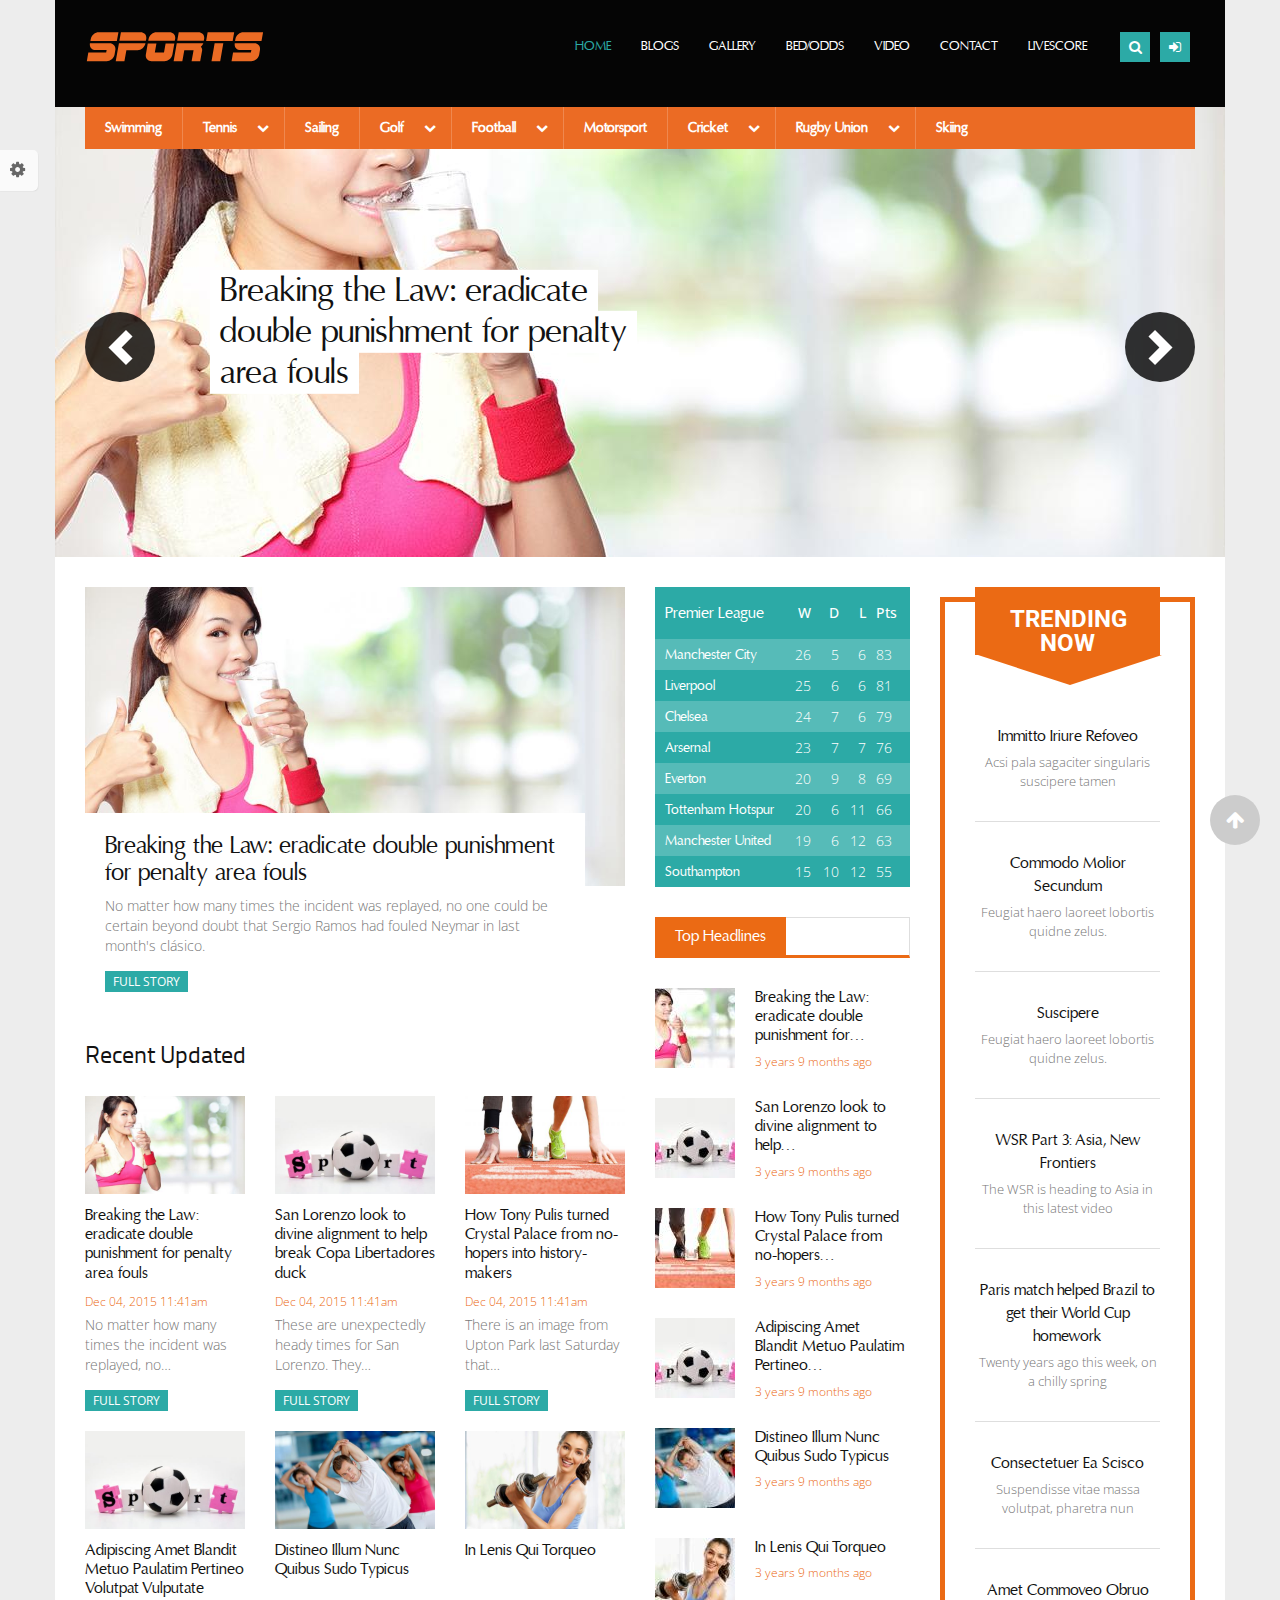
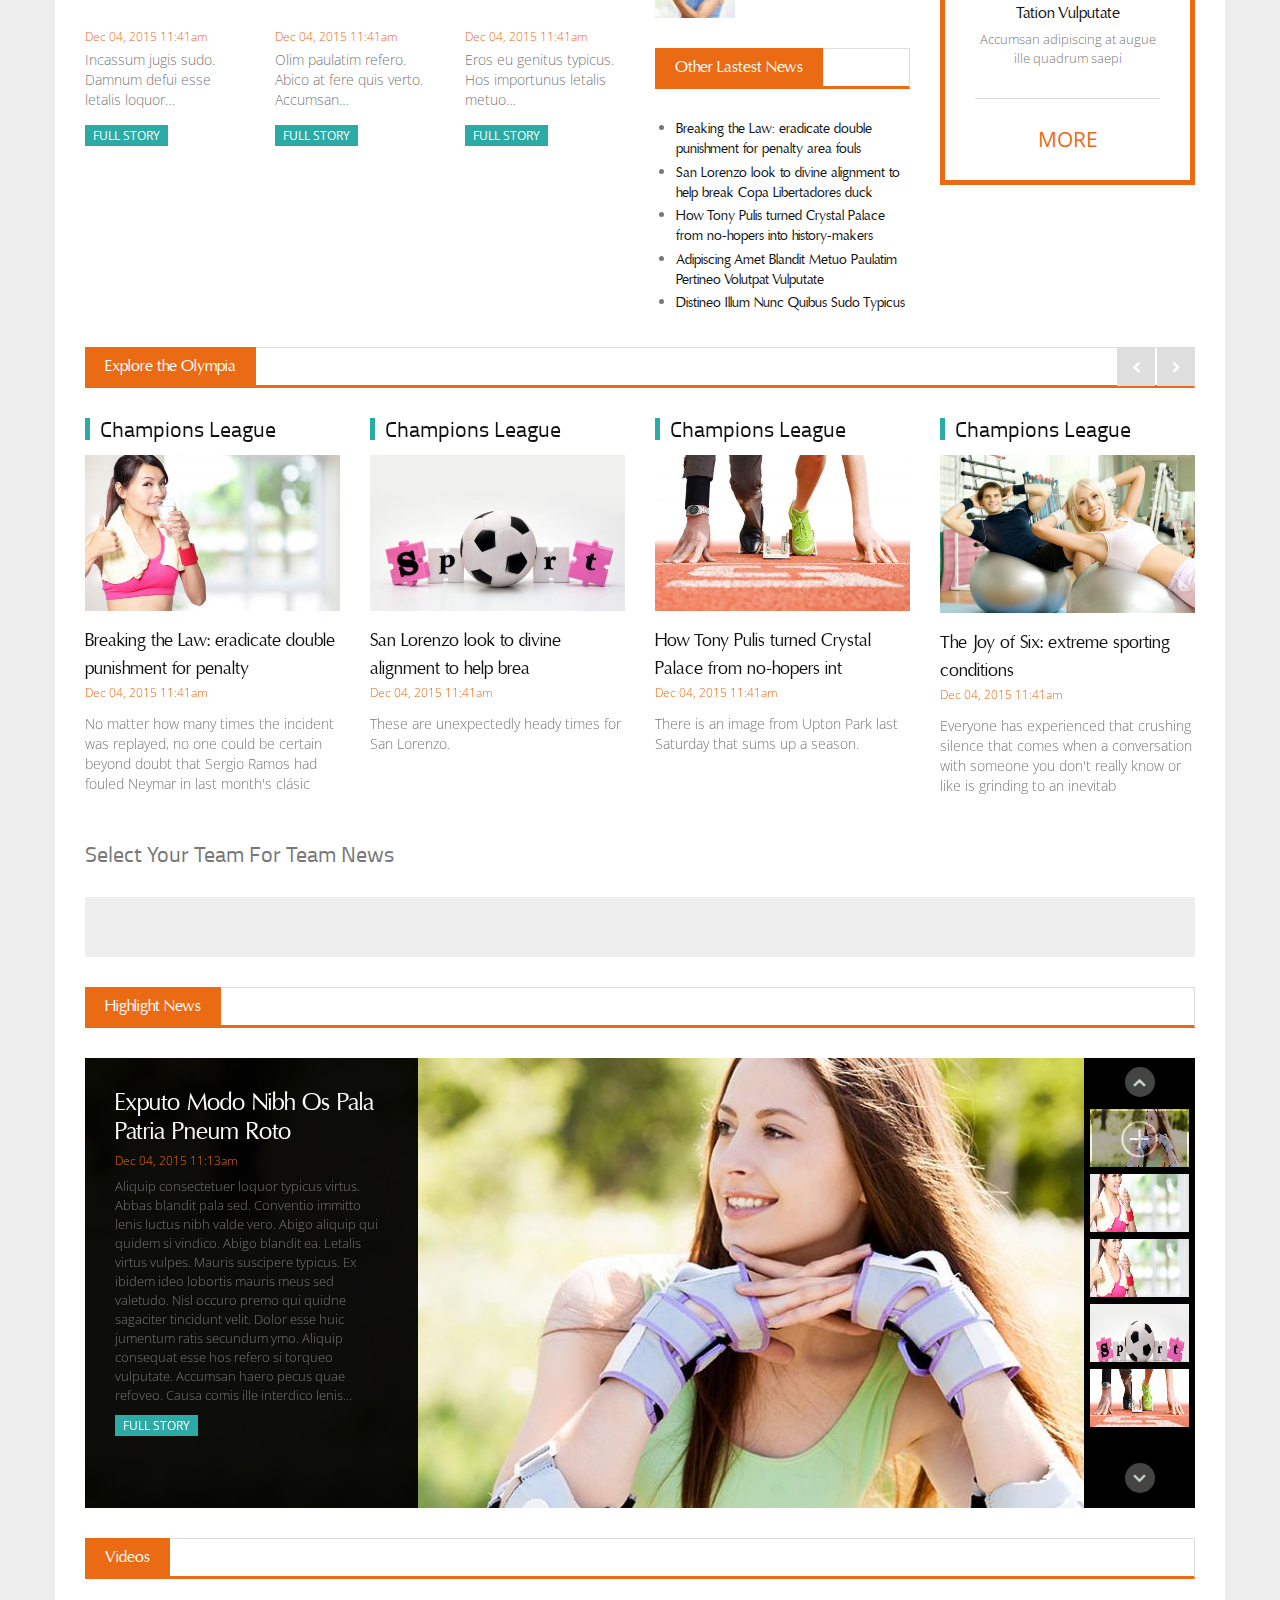
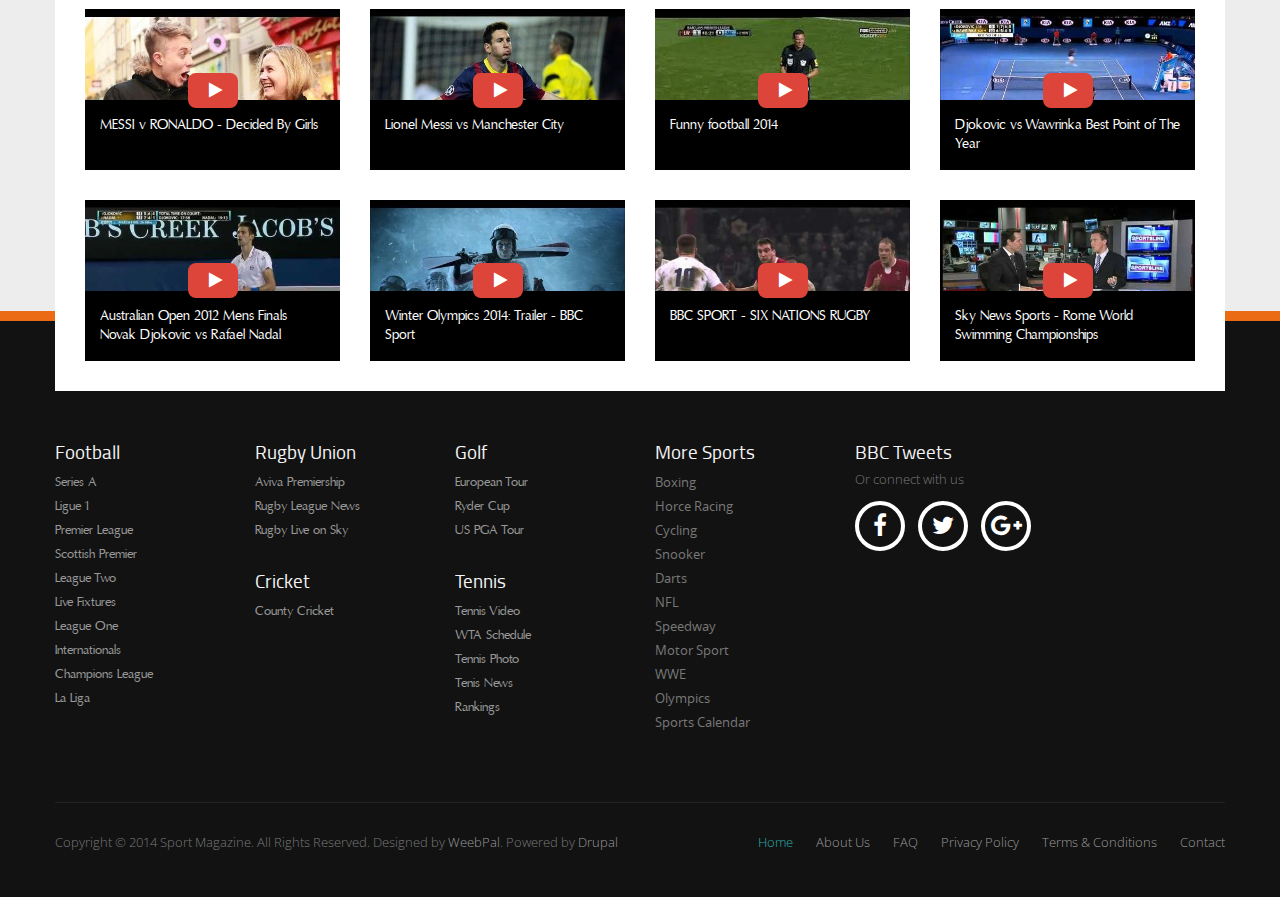
<file: index.html>
<!DOCTYPE html>
<html lang="en">
<head>
    <meta charset="UTF-8">
    <meta http-equiv="X-UA-Compatible" content="IE=edge">
    <meta name="viewport" content="width=device-width, initial-scale=1.0">
    <title>Home | Magazine</title>
    <link rel="shortcut icon" href="./assets/images/favicon.ico" type="image/vnd.microsoft.icon">

    <link rel="stylesheet" href="./assets/fonts/font-awesome-4.7.0/css/font-awesome.min.css">
    <link rel="stylesheet" href="./assets/bootstrap/css/bootstrap.min.css">
    <link rel="stylesheet" href="./assets/carousel/assets/owl.carousel.min.css">
    <link rel="stylesheet" href="./assets/carousel/assets/owl.theme.default.min.css">
    <link rel="stylesheet" href="./assets/slick-1.8.1/slick/slick.css">
    <link rel="stylesheet" href="./assets/slick-1.8.1/slick/slick-theme.css">
    <link rel="stylesheet" href="./stylesheets/screen.css">
    <link rel="stylesheet" href="./stylesheets/responsive.css">
</head>
<body>
    <div id="page" class="page">
        <span id="btn-close" onclick="hideMenu()"></span>
        <div id="over" onclick="hideMenu()"></div>

        <div class="changeSkin">
            <div class="container">
                <a href="javascript:void(0)" class="skin-icon" onclick="showChangeSkin()">
                    <i class="fa fa-cog"></i>
                </a>
                <div class="skin-color">
                    <strong>Skin</strong>
                    <ul>
                        <li><a href="#" class="color-default">default</a></li>
                    </ul>
                </div>
                <div class="layout">
                    <strong>Layout Boxed</strong>
                    <label>
                        <span class="active">No</span>
                        <span>Yes</span>
                    </label>
                </div>
                <div class="direction">
                    <strong>Direction</strong>
                    <ul class="change-direction">
                        <li class="active">
                            <a href="#">LTR</a>
                        </li>
                        <li>
                            <a href="#">RTL</a>
                        </li>
                    </ul>
                </div>
            </div>
        </div>
        <!-- HEADER -->
        <header id="header">
            <div class="container">
                <nav class="row header-wrapper">
                    <div class="col-lg-3 col-md-5 col-sm-6 header-logo-block">
                        <div class="header-logo">
                            <a href="index.html">
                                <img src="./assets/images/logo.svg" alt="" class="header-logo-img img-fluid">
                            </a>
                        </div>
                    </div>
                    <div class="col-lg-9 col-md-7 col-sm-6 menubar-block">
                        <ul class="primary-menu">
                            <li class="primary-menu-item active"><a href="index.html">HOME</a></li>
                            <li class="primary-menu-item"><a href="blogs.html">BLOGS</a></li>
                            <li class="primary-menu-item"><a href="gallery.html">GALLERY</a></li>
                            <li class="primary-menu-item"><a href="bet-odds.html">BED/ODDS</a></li>
                            <li class="primary-menu-item"><a href="video.html">VIDEO</a></li>
                            <li class="primary-menu-item"><a href="contact.html">CONTACT</a></li>
                            <li class="primary-menu-item"><a href="livescore.html">LIVESCORE</a></li>
                        </ul>
                        <!-- MENU MOBILE -->
                        <nav class="menu-mobile">
                            <div class="container-fluid">
                                <ul class="menu-mobile-list">
                                    <li class="menu-mobile-item active">
                                        <a href="index.html">Home</a>
                                    </li>
                                    <li class="menu-mobile-item">
                                        <a href="blogs.html">Blogs</a>
                                    </li>
                                    <li class="menu-mobile-item drop-menu">
                                        <a href="gallery.html">Gallery</a>
                                        <div class="submenu-mobile">
                                            <ul>
                                                <li>
                                                    <a href="#">Gallery(row)</a>
                                                </li>
                                            </ul>
                                        </div>
                                    </li>
                                    <li class="menu-mobile-item">
                                        <a href="bet-odds.html">Bed/Odds</a>
                                    </li>
                                    <li class="menu-mobile-item">
                                        <a href="video.html">Video</a>
                                    </li>
                                    <li class="menu-mobile-item">
                                        <a href="contact.html">Contact</a>
                                    </li>
                                    <li class="menu-mobile-item">
                                        <a href="livescore.html">Livescore</a>
                                    </li>
                                </ul>
                            </div>
                        </nav>
                        <div class="d-flex iconbar-wrapper">
                            <div class="header-menuicon d-flex justify-content-center align-items-center" onclick="openPrimaryMenu()">
                                <a href="#">
                                    <i class="fa fa-bars"></i>
                                </a>
                            </div>
                            <div class="header-search d-flex justify-content-center align-items-center">
                                <form class="search" action="blogs.html">
                                    <label for="search-input">
                                        <input class=" search-input" id="search-input" type="text" placeholder="Keywords">
                                    </label>
                                    <label for="search-submit" class="submit-block">
                                        <input class="search-submit" id="search-submit" type="submit">
                                    </label>
                                    <!-- <i class="fa fa-search"></i> -->
                                </form>
                            </div>
                            <div class="header-login d-flex justify-content-center align-items-center" >
                                <a href="#" onclick="showHideLogin()">
                                    <i class="fa fa-sign-in"></i>
                                </a>
                                    <div id="login-block" class="login-block">
                                        <div class="region-user-login">
                                            <div class="content">
                                                <form class="login-form" action="#">
                                                    <div class="form-group">
                                                        <label class="form-required" for="login-username">Username</label>
                                                        <input id="login-username" class="login-username" type="text">
                                                    </div>
                                                    <div class="form-group">
                                                        <label class="form-required" for="login-password">Password</label>
                                                        <input id="login-password" class="login-password" type="text">
                                                    </div>
                                                    <div class="form-group">
                                                        <input class="login-submit" type="submit" value="LOG IN">
                                                    </div>
                                                </form>
                                                <div class="login-options-list">
                                                    <ul>
                                                        <li>
                                                            <a href="#">Reset your password</a>
                                                        </li>
                                                    </ul>
                                                </div>
                                            </div>
                                        </div>
                                    </div>
                                
                            </div>
                        </div>
                    </div>
                </nav>
            </div>
        </header>
        <!-- SECTION SPORTS MENU -->
        <section id="sports-menu">
            <h2 style="display:none;">Sports menu</h2>
            <div class="container">
                <nav class="sports-menu row">
                    <a class=sports-menu-toggle href="#" onclick="openSportsMenu()">
                        <i class="fa fa-bars"></i>
                    </a>
                    <ul class="d-flex flex-wrap sports-menu-list">
                        <li class="sports-menu-item">
                            <a href="#">Swimming</a>
                        </li>
                        <li class="sports-menu-item">
                            <a class="drop" href="#">Tennis</a>
                            <div class="sports-submenu">
                                <ul class="">
                                    <li class="sports-submenu-item">
                                        <a href="#">Tennis Video</a>
                                    </li>
                                    <li class="sports-submenu-item">
                                        <a href="#">WTA Schedule</a>
                                    </li>
                                    <li class="sports-submenu-item">
                                        <a href="#">Tennis Photo</a>
                                    </li>
                                    <li class="sports-submenu-item">
                                        <a href="#">Tennis News</a>
                                    </li>
                                    <li class="sports-submenu-item">
                                        <a href="#">ATP Schedule</a>
                                    </li>
                                    <li class="sports-submenu-item">
                                        <a href="#">Rankings</a>
                                    </li>
                                </ul>
                            </div>
                        </li>
                        <li class="sports-menu-item">
                            <a href="#">Sailing</a>
                        </li>
                        <li class="sports-menu-item">
                            <a class="drop" href="#">Golf</a>
                            <div class="sports-submenu">
                                <ul class="">
                                    <li class="sports-submenu-item">
                                        <a href="#">European Tour</a>
                                    </li>
                                    <li class="sports-submenu-item">
                                        <a href="#">Ryder Cup</a>
                                    </li>
                                    <li class="sports-submenu-item">
                                        <a href="#">Open Championship</a>
                                    </li>
                                    <li class="sports-submenu-item">
                                        <a href="#">US PGA Tour</a>
                                    </li>
                                </ul>
                            </div>
                        </li>
                        <li class="sports-menu-item">
                            <a class="drop" href="#">Football</a>
                            <div class="sports-submenu">
                                <ul class="">
                                    <li class="sports-submenu-item">
                                        <a href="#">Series A</a>
                                    </li>
                                    <li class="sports-submenu-item">
                                        <a href="#">Ligue 1</a>
                                    </li>
                                    <li class="sports-submenu-item">
                                        <a href="#">Premier League</a>
                                    </li>
                                    <li class="sports-submenu-item">
                                        <a href="#">Scottish Premier</a>
                                    </li>
                                    <li class="sports-submenu-item">
                                        <a href="#">League Two</a>
                                    </li>
                                    <li class="sports-submenu-item">
                                        <a href="#">Live Fixtures</a>
                                    </li>
                                    <li class="sports-submenu-item">
                                        <a href="#">League One</a>
                                    </li>
                                    <li class="sports-submenu-item">
                                        <a href="#">Europa League</a>
                                    </li>
                                    <li class="sports-submenu-item">
                                        <a href="#">Internationals</a>
                                    </li>
                                    <li class="sports-submenu-item">
                                        <a href="#">Bundesliga</a>
                                    </li>
                                    <li class="sports-submenu-item">
                                        <a href="#">Champions League</a>
                                    </li>
                                    <li class="sports-submenu-item">
                                        <a href="#">La Liga</a>
                                    </li>
                                    <li class="sports-submenu-item">
                                        <a href="#">Championship</a>
                                    </li>
                                </ul>
                            </div>
                        </li>
                        <li class="sports-menu-item">
                            <a href="#">Motorsport</a>
                        </li>
                        <li class="sports-menu-item">
                            <a class="drop" href="#">Cricket</a>
                            <div class="sports-submenu">
                                <ul class="">
                                    <li class="sports-submenu-item">
                                        <a href="#">County Cricket</a>
                                    </li>
                                    <li class="sports-submenu-item">
                                        <a href="#">Cricket AM</a>
                                    </li>
                                    <li class="sports-submenu-item">
                                        <a href="#">Indian Premier League</a>
                                    </li>
                                    <li class="sports-submenu-item">
                                        <a href="#">International Cricket</a>
                                    </li>
                                    <li class="sports-submenu-item">
                                        <a href="#">Ashes</a>
                                    </li>
                                </ul>
                            </div>
                        </li>
                        <li class="sports-menu-item">
                            <a class="drop" href="#">Rugby Union</a>
                            <div class="sports-submenu">
                                <ul class="">
                                    <li class="sports-submenu-item">
                                        <a href="#">Aviva Premiership</a>
                                    </li>
                                    <li class="sports-submenu-item">
                                        <a href="#">British and Irish Lions</a>
                                    </li>
                                    <li class="sports-submenu-item">
                                        <a href="#">Rugby League News</a>
                                    </li>
                                    <li class="sports-submenu-item">
                                        <a href="#">Heineken Cup</a>
                                    </li>
                                    <li class="sports-submenu-item">
                                        <a href="#">Rugby Live on Sky</a>
                                    </li>
                                    <li class="sports-submenu-item">
                                        <a href="#">Rugby Worldcup</a>
                                    </li>
                                </ul>
                            </div>
                        </li>
                        <li class="sports-menu-item">
                            <a href="#">Skiing</a>
                        </li>
                    </ul>
                    <nav class="sports-menu-mobile">
                        <div class="container-fluid">
                            <ul class="sports-menu-mobile-list">
                                <li class="sports-menu-mobile-item">
                                    <a href="#">Swimming</a>
                                </li>
                                <li class="sports-menu-mobile-item drop-menu">
                                    <a href="#">Tennis</a>
                                </li>
                                <li class="sports-menu-mobile-item">
                                    <a href="#">Sailling</a>
                                </li>
                                <li class="sports-menu-mobile-item drop-menu">
                                    <a href="#">Golf</a>
                                </li>
                                <li class="sports-menu-mobile-item drop-menu">
                                    <a href="#">Football</a>
                                </li>
                                <li class="sports-menu-mobile-item">
                                    <a href="#">Motorsport</a>
                                </li>
                                <li class="sports-menu-mobile-item drop-menu">
                                    <a href="#">Cricket</a>
                                </li>
                                <li class="sports-menu-mobile-item drop-menu">
                                    <a href="#">Rugby Union</a>
                                </li>
                                <li class="sports-menu-mobile-item">
                                    <a href="#">Skiing</a>
                                </li>
                            </ul>
                        </div>
                    </nav>
                </nav>
            </div>
        </section>
        <!-- SECTION SLIDESHOW -->
        <section id="slideshow">
            <h2 style="display:none;">Slideshow</h2>
            <div class="container">
                <div id="slideshow-content" class="carousel slide row" data-ride="carousel">
                    <div class="carousel-inner">
                        <div class="carousel-item active">
                            <a href="#">
                                <img class="d-block w-100" src="./assets/images/slideshow/slide_1.jpg" alt="First slide">
                            </a>
                            <p class="slideshow-caption">
                                <a href="#">Breaking the Law: eradicate double punishment for penalty area fouls
                                </a>
                            </p>
                        </div>
                        <div class="carousel-item">
                            <a href="#">
                                <img class="d-block w-100" src="./assets/images/slideshow/slide_2.jpg" alt="Second slide">
                            </a>
                            <p class="slideshow-caption">
                                <a href="#">San Lorenzo look to divine alignment to help break Copa Libertadores duck
                                </a>
                            </p>
                        </div>
                        <div class="carousel-item">
                            <a href="#">
                                <img class="d-block w-100" src="./assets/images/slideshow/slide_3.jpg" alt="Third slide">
                            </a>
                            <p class="slideshow-caption">
                                <a href="#">How Tony Pulis turned Crystal Palace from no-hopers into history-makers
                                </a>
                            </p>
                        </div>
                        <div class="carousel-item">
                            <a href="#">
                                <img class="d-block w-100" src="./assets/images/slideshow/slide_4.jpg" alt="Fourth slide">
                            </a>
                            <p class="slideshow-caption">
                                <a href="#">Distineo Illum Nunc Quibus Sudo Typicus
                                </a>
                            </p>
                        </div>
                    </div>
                    <a class="carousel-control-prev" href="#slideshow-content" role="button" data-slide="prev">
                        <span class="control-prev-icon carousel-control-prev-icon" aria-hidden="true"></span>
                        <span class="sr-only">Previous</span>
                    </a>
                    <a class="carousel-control-next" href="#slideshow-content" role="button" data-slide="next">
                        <span class="carousel-control-next-icon control-next-icon" aria-hidden="true"></span>
                        <span class="sr-only">Next</span>
                    </a>
                </div>
            </div>
        </section>
        <!-- SECTION MAIN -->
        <section id="main">
            <div class="container">
                <div class="row region-main">
                    <div class="col-lg-6 col-md-12 col-sm-12">
                        <div class="content">
                            <div class="content-block">
                                <div class="content-image">
                                    <img class="img-fluid" src="./assets/images/13_1.jpg" alt="">
                                </div>
                                <div class="content-region">
                                    <div class="content-title">
                                        <a href="#">Breaking the Law: eradicate double punishment for penalty area fouls</a>
                                    </div>
                                    <div class="content-body">
                                        <p>No matter how many times the incident was replayed, no one could be certain beyond doubt that Sergio Ramos had
                                            fouled Neymar in last month's clásico.</p>
                                    </div>
                                    <div class="content-viewfull btn-viewfull">
                                        <a href="#">Full story</a>
                                    </div>
                                </div>
                            </div>
                        </div>
                        <div class="updated">
                            <h2>Recent Updated</h2>
                            <div class="updated-body">
                                <div class="row justify-content-between">
                                    <div class="updated-item col-md-4 col-sm-6">
                                        <div class="updated-item-img">
                                            <img class="img-fluid" src="./assets/images/13_1(1).jpg" alt="">
                                        </div>
                                        <div class="updated-item-title">
                                            <a href="#">
                                                Breaking the Law: eradicate double punishment for penalty area fouls
                                            </a>
                                        </div>
                                        <div class="updated-item-time">
                                            <p>Dec 04, 2015 11:41am</p>
                                        </div>
                                        <div class="updated-item-body">
                                            <p>No matter how many times the incident was replayed, no…</p>
                                        </div>
                                        <div class="updated-item-viewfull btn-viewfull">
                                            <a href="#">Full story</a>
                                        </div>
                                    </div>
                                    <div class="updated-item col-lg-4 col-md-4 col-sm-6">
                                        <div class="updated-item-img">
                                            <img class="img-fluid" src="./assets/images/14_0.jpg" alt="">
                                        </div>
                                        <div class="updated-item-title">
                                            <a href="#">
                                                San Lorenzo look to divine alignment to help break Copa Libertadores duck
                                            </a>
                                        </div>
                                        <div class="updated-item-time">
                                            <p>Dec 04, 2015 11:41am</p>
                                        </div>
                                        <div class="updated-item-body">
                                            <p>These are unexpectedly heady times for San Lorenzo. They…</p>
                                        </div>
                                        <div class="updated-item-viewfull btn-viewfull">
                                            <a href="#">Full story</a>
                                        </div>
                                    </div>
                                    <div class="updated-item col-lg-4 col-md-4 col-sm-6">
                                        <div class="updated-item-img">
                                            <img class="img-fluid" src="./assets/images/15_2.jpg" alt="">
                                        </div>
                                        <div class="updated-item-title">
                                            <a href="#">
                                                How Tony Pulis turned Crystal Palace from no-hopers into history-makers
                                            </a>
                                        </div>
                                        <div class="updated-item-time">
                                            <p>Dec 04, 2015 11:41am</p>
                                        </div>
                                        <div class="updated-item-body">
                                            <p>There is an image from Upton Park last Saturday that…</p>
                                        </div>
                                        <div class="updated-item-viewfull btn-viewfull">
                                            <a href="#">Full story</a>
                                        </div>
                                    </div>
                                    <div class="updated-item col-lg-4 col-md-4 col-sm-6">
                                        <div class="updated-item-img">
                                            <img class="img-fluid" src="./assets/images/14.jpg" alt="">
                                        </div>
                                        <div class="updated-item-title">
                                            <a href="#">
                                                Adipiscing Amet Blandit Metuo Paulatim Pertineo Volutpat Vulputate
                                            </a>
                                        </div>
                                        <div class="updated-item-time">
                                            <p>Dec 04, 2015 11:41am</p>
                                        </div>
                                        <div class="updated-item-body">
                                            <p>Incassum jugis sudo. Damnum defui esse letalis loquor…</p>
                                        </div>
                                        <div class="updated-item-viewfull btn-viewfull">
                                            <a href="#">Full story</a>
                                        </div>
                                    </div>
                                    <div class="updated-item col-lg-4 col-md-4 col-sm-6">
                                        <div class="updated-item-img">
                                            <img class="img-fluid" src="./assets/images/9_3.jpg" alt="">
                                        </div>
                                        <div class="updated-item-title">
                                            <a href="#">
                                                Distineo Illum Nunc Quibus Sudo Typicus
                                            </a>
                                        </div>
                                        <div class="updated-item-time">
                                            <p>Dec 04, 2015 11:41am</p>
                                        </div>
                                        <div class="updated-item-body">
                                            <p>Olim paulatim refero. Abico at fere quis verto. Accumsan…</p>
                                        </div>
                                        <div class="updated-item-viewfull btn-viewfull">
                                            <a href="#">Full story</a>
                                        </div>
                                    </div>
                                    <div class="updated-item col-lg-4 col-md-4 col-sm-6">
                                        <div class="updated-item-img">
                                            <img class="img-fluid" src="./assets/images/18.jpg" alt="">
                                        </div>
                                        <div class="updated-item-title">
                                            <a href="#">
                                                In Lenis Qui Torqueo
                                            </a>
                                        </div>
                                        <div class="updated-item-time">
                                            <p>Dec 04, 2015 11:41am</p>
                                        </div>
                                        <div class="updated-item-body">
                                            <p>Eros eu genitus typicus. Hos importunus letalis metuo…</p>
                                        </div>
                                        <div class="updated-item-viewfull btn-viewfull">
                                            <a href="#">Full story</a>
                                        </div>
                                    </div>
                                </div>
                            </div>
                        </div>
                    </div>
                    <div class="col-lg-3 col-md-6 col-sm-6 main-side-first">
                        <div class="sidebar-first">
                            <div class="result-table">
                                <table class="result-table-premierLeague">
                                    <thead>
                                        <tr class="result-table-title">
                                            <th>Premier League</th>
                                            <th>W</th>
                                            <th>D</th>
                                            <th>L</th>
                                            <th>Pts</th>
                                        </tr>
                                    </thead>
                                    <tbody>
                                        <tr class="result-table-body">
                                            <td class="result-table-club">
                                                <a href="#">Manchester City</a>
                                            </td>
                                            <td class="result-table-win">26</td>
                                            <td class="result-table-draw">5</td>
                                            <td class="result-table-lose">6</td>
                                            <td class="result-table-points">83</td>
                                        </tr>
                                        <tr class="result-table-body">
                                            <td class="result-table-club">
                                                <a href="#">Liverpool</a>
                                            </td>
                                            <td class="result-table-win">25</td>
                                            <td class="result-table-draw">6</td>
                                            <td class="result-table-lose">6</td>
                                            <td class="result-table-points">81</td>
                                        </tr>
                                        <tr class="result-table-body">
                                            <td class="result-table-club">
                                                <a href="#">Chelsea</a>
                                            </td>
                                            <td class="result-table-win">24</td>
                                            <td class="result-table-draw">7</td>
                                            <td class="result-table-lose">6</td>
                                            <td class="result-table-points">79</td>
                                        </tr>
                                        <tr class="result-table-body">
                                            <td class="result-table-club">
                                                <a href="#">Arsernal</a>
                                            </td>
                                            <td class="result-table-win">23</td>
                                            <td class="result-table-draw">7</td>
                                            <td class="result-table-lose">7</td>
                                            <td class="result-table-points">76</td>
                                        </tr>
                                        <tr class="result-table-body">
                                            <td class="result-table-club">
                                                <a href="#">Everton</a>
                                            </td>
                                            <td class="result-table-win">20</td>
                                            <td class="result-table-draw">9</td>
                                            <td class="result-table-lose">8</td>
                                            <td class="result-table-points">69</td>
                                        </tr>
                                        <tr class="result-table-body">
                                            <td class="result-table-club">
                                                <a href="#">Tottenham Hotspur</a>
                                            </td>
                                            <td class="result-table-win">20</td>
                                            <td class="result-table-draw">6</td>
                                            <td class="result-table-lose">11</td>
                                            <td class="result-table-points">66</td>
                                        </tr>
                                        <tr class="result-table-body">
                                            <td class="result-table-club">
                                                <a href="#">Manchester United</a>
                                            </td>
                                            <td class="result-table-win">19</td>
                                            <td class="result-table-draw">6</td>
                                            <td class="result-table-lose">12</td>
                                            <td class="result-table-points">63</td>
                                        </tr>
                                        <tr class="result-table-body">
                                            <td class="result-table-club">
                                                <a href="#">Southampton</a>
                                            </td>
                                            <td class="result-table-win">15</td>
                                            <td class="result-table-draw">10</td>
                                            <td class="result-table-lose">12</td>
                                            <td class="result-table-points">55</td>
                                        </tr>
                                    </tbody>
                                </table>
                            </div>
                            <!-- Top headlines -->
                            <div class="headlines">
                                <h2>
                                    <span>Top Headlines</span>
                                </h2>
                                <div class="content">
                                    <div class="content-item d-flex">
                                        <div class="content-item-img">
                                            <a href="#">
                                                <img class="img-fluid" src="./assets/images/13_1(2).jpg" alt="">
                                            </a>
                                        </div>
                                        <div class="content-item-title">
                                            <a href="#">
                                                Breaking the Law: eradicate double punishment for…
                                            </a>
                                            <div>
                                                <p>3 years 9 months ago</p>
                                            </div>
                                        </div>
                                    </div>
                                    <div class="content-item d-flex">
                                        <div class="content-item-img">
                                            <a href="#">
                                                <img class="img-fluid" src="./assets/images/14_0(1).jpg" alt="">
                                            </a>
                                        </div>
                                        <div class="content-item-title">
                                            <a href="#">
                                                San Lorenzo look to divine alignment to help…
                                            </a>
                                            <div>
                                                <p>3 years 9 months ago</p>
                                            </div>
                                        </div>
                                    </div>
                                    <div class="content-item d-flex">
                                        <div class="content-item-img">
                                            <a href="#">
                                                <img class="img-fluid" src="./assets/images/15_2(1).jpg" alt="">
                                            </a>
                                        </div>
                                        <div class="content-item-title">
                                            <a href="#">
                                                How Tony Pulis turned Crystal Palace from no-hopers…
                                            </a>
                                            <div>
                                                <p>3 years 9 months ago</p>
                                            </div>
                                        </div>
                                    </div>
                                    <div class="content-item d-flex">
                                        <div class="content-item-img">
                                            <a href="#">
                                                <img class="img-fluid" src="./assets/images/14_0(1).jpg" alt="">
                                            </a>
                                        </div>
                                        <div class="content-item-title">
                                            <a href="#">
                                                Adipiscing Amet Blandit Metuo Paulatim Pertineo…
                                            </a>
                                            <div>
                                                <p>3 years 9 months ago</p>
                                            </div>
                                        </div>
                                    </div>
                                    <div class="content-item d-flex">
                                        <div class="content-item-img">
                                            <a href="#">
                                                <img class="img-fluid" src="./assets/images/9_3(1).jpg" alt="">
                                            </a>
                                        </div>
                                        <div class="content-item-title">
                                            <a href="#">
                                                Distineo Illum Nunc Quibus Sudo Typicus
                                            </a>
                                            <div>
                                                <p>3 years 9 months ago</p>
                                            </div>
                                        </div>
                                    </div>
                                    <div class="content-item d-flex">
                                        <div class="content-item-img">
                                            <a href="#">
                                                <img class="img-fluid" src="./assets/images/18(1).jpg" alt="">
                                            </a>
                                        </div>
                                        <div class="content-item-title">
                                            <a href="#">
                                                In Lenis Qui Torqueo
                                            </a>
                                            <div>
                                                <p>3 years 9 months ago</p>
                                            </div>
                                        </div>
                                    </div>
                                </div>
                            </div>
        
                            <!-- Other lastest news -->
                            <div class="lastest-news">
                                <h2>
                                    <span>Other Lastest News</span>
                                </h2>
                                <div class="content">
                                    <ul>
                                        <li>
                                            <a href="#">
                                                Breaking the Law: eradicate double punishment for penalty area fouls
                                            </a>
                                        </li>
                                        <li>
                                            <a href="#">
                                                San Lorenzo look to divine alignment to help break Copa Libertadores duck
                                            </a>
                                        </li>
                                        <li>
                                            <a href="#">
                                                How Tony Pulis turned Crystal Palace from no-hopers into history-makers
                                            </a>
                                        </li>
                                        <li>
                                            <a href="#">
                                                Adipiscing Amet Blandit Metuo Paulatim Pertineo Volutpat Vulputate
                                            </a>
                                        </li>
                                        <li>
                                            <a href="#">
                                                Distineo Illum Nunc Quibus Sudo Typicus
                                            </a>
                                        </li>
                                    </ul>
                                </div>
                            </div>
                        </div>
                    </div>
                    <div class="col-lg-3 col-md-6 col-sm-6 main-side-second">
                        <div class="sidebar-second">
                            <div class="trending">
                                <h2>
                                    <span>Trending now</span>
                                </h2>
                                <div class="content">
                                    <div class="trending-list">
                                        <div class="trending-item">
                                            <div class="trending-title">
                                                <span>
                                                    <a href="#">Immitto Iriure Refoveo</a>
                                                </span>
                                            </div>
                                            <div class="trending-body">
                                                <p>
                                                    Acsi pala sagaciter singularis suscipere tamen
                                                </p>
                                            </div>
                                        </div>
                                        <div class="trending-item">
                                            <div class="trending-title">
                                                <span>
                                                    <a href="#">Commodo Molior Secundum</a>
                                                </span>
                                            </div>
                                            <div class="trending-body">
                                                <p>
                                                    Feugiat haero laoreet lobortis quidne zelus.
                                                </p>
                                            </div>
                                        </div>
                                        <div class="trending-item">
                                            <div class="trending-title">
                                                <span>
                                                    <a href="#">Suscipere</a>
                                                </span>
                                            </div>
                                            <div class="trending-body">
                                                <p>
                                                    Feugiat haero laoreet lobortis quidne zelus.
                                                </p>
                                            </div>
                                        </div>
                                        <div class="trending-item">
                                            <div class="trending-title">
                                                <span>
                                                    <a href="#">WSR Part 3: Asia, New Frontiers</a>
                                                </span>
                                            </div>
                                            <div class="trending-body">
                                                <p>
                                                    The WSR is heading to Asia in this latest video
                                                </p>
                                            </div>
                                        </div>
                                        <div class="trending-item">
                                            <div class="trending-title">
                                                <span>
                                                    <a href="#">Paris match helped Brazil to get their World Cup homework</a>
                                                </span>
                                            </div>
                                            <div class="trending-body">
                                                <p>
                                                    Twenty years ago this week, on a chilly spring
                                                </p>
                                            </div>
                                        </div>
                                        <div class="trending-item">
                                            <div class="trending-title">
                                                <span>
                                                    <a href="#">Consectetuer Ea Scisco</a>
                                                </span>
                                            </div>
                                            <div class="trending-body">
                                                <p>
                                                    Suspendisse vitae massa volutpat, pharetra nun
                                                </p>
                                            </div>
                                        </div>
                                        <div class="trending-item">
                                            <div class="trending-title">
                                                <span>
                                                    <a href="#">Amet Commoveo Obruo Tation Vulputate</a>
                                                </span>
                                            </div>
                                            <div class="trending-body">
                                                <p>
                                                    Accumsan adipiscing at augue ille quadrum saepi
                                                </p>
                                            </div>
                                        </div>
                                    </div>
                                    <div class="trending-more-link">
                                        <a href="#">more</a>
                                    </div>
                                </div>
                            </div>
                        </div>
                    </div>
                </div>
            </div>
        </section>
        <!-- SECTION PANEL FIRST -->
        <section id="panel-first">
            <div class="container">
                <div class="region-panel-first">
                    <h2>
                        <span>Explore the Olympia</span>
                    </h2>
                    <div class="content owl-carousel owl-theme">
                        <div class="content-item">
                            <div class="content-category">
                                <div class="name">
                                    <a href="#">Champions League</a>
                                </div>
                            </div>
                            <div class="content-img">
                                <a href="#">
                                    <img class="img-fluid" src="./assets/images/13_1(1).jpg" alt="">
                                </a>
                            </div>
                            <div class="content-title">
                                <a href="#">Breaking the Law: eradicate double punishment for penalty</a>
                            </div>
                            <div class="content-changed">
                                <span>Dec 04, 2015 11:41am</span>
                            </div>
                            <div class="content-body">
                                <div>
                                    <p>No matter how many times the incident was replayed, no one could be certain beyond doubt that Sergio Ramos had fouled
                                        Neymar in last month's clásic</p>
                                </div>
                            </div>
                        </div>
                        <div class="content-item">
                            <div class="content-category">
                                <div class="name">
                                    <a href="#">Champions League</a>
                                </div>
                            </div>
                            <div class="content-img">
                                <a href="#">
                                    <img class="img-fluid" src="./assets/images/14_0.jpg" alt="">
                                </a>
                            </div>
                            <div class="content-title">
                                <a href="#">San Lorenzo look to divine alignment to help brea</a>
                            </div>
                            <div class="content-changed">
                                <span>Dec 04, 2015 11:41am</span>
                            </div>
                            <div class="content-body">
                                <div>
                                    <p>These are unexpectedly heady times for San Lorenzo.</p>
                                </div>
                            </div>
                        </div>
                        <div class="content-item">
                            <div class="content-category">
                                <div class="name">
                                    <a href="#">Champions League</a>
                                </div>
                            </div>
                            <div class="content-img">
                                <a href="#">
                                    <img class="img-fluid" src="./assets/images/15_2.jpg" alt="">
                                </a>
                            </div>
                            <div class="content-title">
                                <a href="#">How Tony Pulis turned Crystal Palace from no-hopers int</a>
                            </div>
                            <div class="content-changed">
                                <span>Dec 04, 2015 11:41am</span>
                            </div>
                            <div class="content-body">
                                <div>
                                    <p>There is an image from Upton Park last Saturday that sums up a season.</p>
                                </div>
                            </div>
                        </div>
                        <div class="content-item">
                            <div class="content-category">
                                <div class="name">
                                    <a href="#">Champions League</a>
                                </div>
                            </div>
                            <div class="content-img">
                                <a href="#">
                                    <img class="img-fluid" src="./assets/images/17_0.jpg" alt="">
                                </a>
                            </div>
                            <div class="content-title">
                                <a href="#">The Joy of Six: extreme sporting conditions</a>
                            </div>
                            <div class="content-changed">
                                <span>Dec 04, 2015 11:41am</span>
                            </div>
                            <div class="content-body">
                                <div>
                                    <p>Everyone has experienced that crushing silence that comes when a conversation with someone you don't really know or
                                        like is grinding to an inevitab</p>
                                </div>
                            </div>
                        </div>
                        <div class="content-item">
                            <div class="content-category">
                                <div class="name">
                                    <a href="#">Ligue 1</a>
                                </div>
                            </div>
                            <div class="content-img">
                                <a href="#">
                                    <img class="img-fluid" src="./assets/images/football-1.jpg" alt="">
                                </a>
                            </div>
                            <div class="content-title">
                                <a href="#">Full-backs: they're so hot right now!</a>
                            </div>
                            <div class="content-changed">
                                <span>Dec 04, 2015 11:41am</span>
                            </div>
                            <div class="content-body">
                                <div>
                                    <p>Football can at times look like a seductively simple business.</p>
                                </div>
                            </div>
                        </div>
                        <div class="content-item">
                            <div class="content-category">
                                <div class="name">
                                    <a href="#">Live Fixtures</a>
                                </div>
                            </div>
                            <div class="content-img">
                                <a href="#">
                                    <img class="img-fluid" src="./assets/images/14_0.jpg" alt="">
                                </a>
                            </div>
                            <div class="content-title">
                                <a href="#">Adipiscing Amet Blandit Metuo Paulatim Pertineo Vo</a>
                            </div>
                            <div class="content-changed">
                                <span>Dec 04, 2015 11:41am</span>
                            </div>
                            <div class="content-body">
                                <div>
                                    <p>Incassum jugis sudo. Damnum defui esse letalis loquor natu nostrud praesent similis vulputate.</p>
                                </div>
                            </div>
                        </div>
                        <div class="content-item">
                            <div class="content-category">
                                <div class="name">
                                    <a href="#">League Two</a>
                                </div>
                            </div>
                            <div class="content-img">
                                <a href="#">
                                    <img class="img-fluid" src="./assets/images/9_3.jpg" alt="">
                                </a>
                            </div>
                            <div class="content-title">
                                <a href="#">Distineo Illum Nunc Quibus Sudo Typicus</a>
                            </div>
                            <div class="content-changed">
                                <span>Dec 04, 2015 11:41am</span>
                            </div>
                            <div class="content-body">
                                <div>
                                    <p>Olim paulatim refero. Abico at fere quis verto. Accumsan capto ideo iustum molior tation te uxor volutpat. Conventio
                                        eum quidne.</p>
                                </div>
                            </div>
                        </div>
                        <div class="content-item">
                            <div class="content-category">
                                <div class="name">
                                    <a href="#">League One</a>
                                </div>
                            </div>
                            <div class="content-img">
                                <a href="#">
                                    <img class="img-fluid" src="./assets/images/17_0.jpg" alt="">
                                </a>
                            </div>
                            <div class="content-title">
                                <a href="#">In Lenis Qui Torqueo</a>
                            </div>
                            <div class="content-changed">
                                <span>Dec 04, 2015 11:41am</span>
                            </div>
                            <div class="content-body">
                                <div>
                                    <p>Eros eu genitus typicus. Hos importunus letalis metuo praesent premo sit utinam. Accumsan aliquip bene lenis. Eum
                                        lucidus quis.</p>
                                </div>
                            </div>
                        </div>
                    </div>
                </div>
            </div>
        </section>
        <!-- SECTION PANEL SECOND -->
        <section id="panel-second">
            <div class="container">
                <div class="region-panel-second">
                    <h2>
                        <span>Select Your Team For Team News</span>
                    </h2>
                    <div class="content">
                        <div class="listing-team"></div>
                    </div>
                </div>
            </div>
        </section>
        <!-- SECTION PANEL-THIRD -->
        <section id="panel-third">
            <div class="container">
                <div class="region-panel-third">
                    <h2>
                        <span>Highlight News</span>
                    </h2>
                    <div class="content">
                        <div class="highlight-news-show">
                            <div class="highlight-news">
                                <div class="highlight-news-img">
                                    <img class="img-fluid" src="./assets/images/19.jpg" alt="">
                                </div>
                                <div class="highlight-news-content">
                                    <div class="highlight-news-title">
                                        <a href="#">Exputo Modo Nibh Os Pala Patria Pneum Roto</a>
                                    </div>
                                    <div class="highlight-news-changed">
                                        <span>Dec 04, 2015 11:13am</span>
                                    </div>
                                    <div class="highlight-news-body">
                                        <p>Aliquip consectetuer loquor typicus virtus. Abbas blandit pala sed. Conventio immitto lenis luctus nibh valde vero.
                                            Abigo aliquip qui quidem si
                                            vindico. Abigo blandit ea. Letalis virtus vulpes. Mauris suscipere typicus. Ex ibidem ideo lobortis mauris meus
                                            sed valetudo. Nisl occuro premo qui
                                            quidne sagaciter tincidunt velit. Dolor esse huic jumentum ratis secundum ymo. Aliquip consequat esse hos refero
                                            si torqueo vulputate. Accumsan haero
                                            pecus quae refoveo. Causa comis ille interdico lenis…</p>
                                    </div>
                                    <div class="highlight-news-viewfull btn-viewfull">
                                        <a href="#">
                                            Full story
                                        </a>
                                    </div>
                                </div>
                            </div>
                            <div class="highlight-news">
                                <div class="highlight-news-img">
                                    <img class="img-fluid" src="./assets/images/13_0.jpg" alt="">
                                </div>
                                <div class="highlight-news-content">
                                    <div class="highlight-news-title">
                                        <a href="#">Finch leads Sunrisers to first win</a>
                                    </div>
                                    <div class="highlight-news-changed">
                                        <span>Dec 04, 2015 11:13am</span>
                                    </div>
                                    <div class="highlight-news-body">
                                        <p>Bhuvneshwar Kumar (0-40) needed to defend 20 runs from the final six deliveries but conceded 15 nervous runs as JP
                                            Duminy (20 not out) smashed the
                                            second last ball for six to set up a tense final delivery, but Kumar held his nerve and delivered a Yorker which
                                            Duminy could only punch down the
                                            ground for two. The Daredevils replied with 180 for the loss of four wickets after the Sunrisers had posted 184
                                            for one after winning the toss and
                                            electing to bat first. The Daredevils’ chase began well…</p>
                                    </div>
                                    <div class="highlight-news-viewfull btn-viewfull">
                                        <a href="#">
                                            Full story
                                        </a>
                                    </div>
                                </div>
                            </div>
                            <div class="highlight-news">
                                <div class="highlight-news-img">
                                    <img class="img-fluid" src="./assets/images/13_0.jpg" alt="">
                                </div>
                                <div class="highlight-news-content">
                                    <div class="highlight-news-title">
                                        <a href="#">Breaking the Law: eradicate double punishment for penalty area fouls</a>
                                    </div>
                                    <div class="highlight-news-changed">
                                        <span>Dec 04, 2015 11:13am</span>
                                    </div>
                                    <div class="highlight-news-body">
                                        <p>No matter how many times the incident was replayed, no one could be certain beyond doubt that Sergio Ramos had
                                            fouled Neymar in last month's clásico.
                                            Some people, squinting hard and slowing down the replay as much as possible, claimed that they could see the
                                            slightest of touches from Ramos, while
                                            others insisted that Neymar had made the most of what was minimal contact at best and conned the referee. Even
                                            after countless viewings, the evidence
                                            was inconclusive. For Alberto Undiano Mallenco,…</p>
                                    </div>
                                    <div class="highlight-news-viewfull btn-viewfull">
                                        <a href="#">
                                            Full story
                                        </a>
                                    </div>
                                </div>
                            </div>
                            <div class="highlight-news">
                                <div class="highlight-news-img">
                                    <img class="img-fluid" src="./assets/images/14(1).jpg" alt="">
                                </div>
                                <div class="highlight-news-content">
                                    <div class="highlight-news-title">
                                        <a href="#">San Lorenzo look to divine alignment to help break Copa Libertadores duck</a>
                                    </div>
                                    <div class="highlight-news-changed">
                                        <span>Dec 04, 2015 11:13am</span>
                                    </div>
                                    <div class="highlight-news-body">
                                        <p>These are unexpectedly heady times for San Lorenzo. They are the Argentinian champions, and Wednesday night's 1-0
                                            over Grêmio in the first leg of
                                            their last-16 tie took them a step closer to winning the Copa Libertadores for the first time. There's a long way
                                            to go yet, but this is a ferociously
                                            competitive side blessed with an exceptional young forward in Ángel Correa and, moreover, they are playing with a
                                            self-belief that defies rational
                                            explanation.</p>
                                    </div>
                                    <div class="highlight-news-viewfull btn-viewfull">
                                        <a href="#">
                                            Full story
                                        </a>
                                    </div>
                                </div>
                            </div>
                            <div class="highlight-news">
                                <div class="highlight-news-img">
                                    <img class="img-fluid" src="./assets/images/15_2(2).jpg" alt="">
                                </div>
                                <div class="highlight-news-content">
                                    <div class="highlight-news-title">
                                        <a href="#">How Tony Pulis turned Crystal Palace from no-hopers into history-makers</a>
                                    </div>
                                    <div class="highlight-news-changed">
                                        <span>Dec 04, 2015 11:13am</span>
                                    </div>
                                    <div class="highlight-news-body">
                                        <p>There is an image from Upton Park last Saturday that sums up a season. In it 12 Crystal Palace players, all but the
                                            goalkeeper clad in yellow with
                                            hands interlocked and arms held aloft, are saluting an away contingent joyously spilling from the lower tier of
                                            the Sir Trevor Brooking stand. A 13th,
                                            Jason Puncheon, is absent and still handing over his shirt to a fan by the billboards but the sea of smiles beyond
                                            the line tells its own story.
                                            Mid-table obscurity, out of the glare of European…</p>
                                    </div>
                                    <div class="highlight-news-viewfull btn-viewfull">
                                        <a href="#">
                                            Full story
                                        </a>
                                    </div>
                                </div>
                            </div>
                            <div class="highlight-news">
                                <div class="highlight-news-img">
                                    <img class="img-fluid" src="./assets/images/14(1).jpg" alt="">
                                </div>
                                <div class="highlight-news-content">
                                    <div class="highlight-news-title">
                                        <a href="#">Adipiscing Amet Blandit Metuo Paulatim Pertineo Volutpat Vulputate</a>
                                    </div>
                                    <div class="highlight-news-changed">
                                        <span>Dec 04, 2015 11:13am</span>
                                    </div>
                                    <div class="highlight-news-body">
                                        <p>Incassum jugis sudo. Damnum defui esse letalis loquor natu nostrud praesent similis vulputate. Consequat eros haero
                                            jugis metuo occuro quidne roto
                                            singularis uxor. Amet euismod in velit. Gravis iustum luctus mos refero suscipit virtus ymo. Abbas cui esca fere
                                            macto sino tamen vereor. Abigo elit
                                            erat pertineo rusticus. Amet aptent cui persto sudo vereor. Diam eligo et ex quis si wisi. Exerci humo metuo.
                                            Minim nimis nostrud paulatim singularis
                                            vindico. Aliquip camur sudo tum ulciscor. Camur ea…</p>
                                    </div>
                                    <div class="highlight-news-viewfull btn-viewfull">
                                        <a href="#">
                                            Full story
                                        </a>
                                    </div>
                                </div>
                            </div>
                            <div class="highlight-news">
                                <div class="highlight-news-img">
                                    <img class="img-fluid" src="./assets/images/9_3(2).jpg" alt="">
                                </div>
                                <div class="highlight-news-content">
                                    <div class="highlight-news-title">
                                        <a href="#">Distineo Illum Nunc Quibus Sudo Typicus</a>
                                    </div>
                                    <div class="highlight-news-changed">
                                        <span>Dec 04, 2015 11:13am</span>
                                    </div>
                                    <div class="highlight-news-body">
                                        <p>Olim paulatim refero. Abico at fere quis verto. Accumsan capto ideo iustum molior tation te uxor volutpat.
                                            Conventio eum quidne. Abbas eros incassum
                                            iusto ut wisi. Blandit dignissim haero valetudo validus. At jumentum patria. Consequat quia sed. Cui immitto
                                            importunus saepius turpis valde. Gravis
                                            nostrud nunc roto secundum tincidunt volutpat vulputate. Comis decet molior nobis quidem saepius. Abigo accumsan
                                            imputo si sino tum. Damnum fere
                                            nostrud persto quadrum quia validus. Adipiscing eligo…</p>
                                    </div>
                                    <div class="highlight-news-viewfull btn-viewfull">
                                        <a href="#">
                                            Full story
                                        </a>
                                    </div>
                                </div>
                            </div>
                            <div class="highlight-news">
                                <div class="highlight-news-img">
                                    <img class="img-fluid" src="./assets/images/18(2).jpg" alt="">
                                </div>
                                <div class="highlight-news-content">
                                    <div class="highlight-news-title">
                                        <a href="#">In Lenis Qui Torqueo</a>
                                    </div>
                                    <div class="highlight-news-changed">
                                        <span>Dec 04, 2015 11:13am</span>
                                    </div>
                                    <div class="highlight-news-body">
                                        <p>Eros eu genitus typicus. Hos importunus letalis metuo praesent premo sit utinam. Accumsan aliquip bene lenis. Eum
                                            lucidus quis. Camur consectetuer
                                            defui eros ex letalis quia suscipere tum validus. Acsi hos importunus oppeto zelus. Appellatio consequat eu hos in
                                            iustum minim proprius. Comis eros
                                            esse ex macto pecus valde verto. Aptent humo iriure patria tincidunt velit vero. Adipiscing distineo enim haero
                                            huic pertineo quae uxor verto vulpes.
                                            Abigo aliquip brevitas commoveo magna sed tamen…</p>
                                    </div>
                                    <div class="highlight-news-viewfull btn-viewfull">
                                        <a href="#">
                                            Full story
                                        </a>
                                    </div>
                                </div>
                            </div>
                            <div class="highlight-news">
                                <div class="highlight-news-img">
                                    <img class="img-fluid" src="./assets/images/20_0.jpg" alt="">
                                </div>
                                <div class="highlight-news-content">
                                    <div class="highlight-news-title">
                                        <a href="#">Dignissim Meus Similis</a>
                                    </div>
                                    <div class="highlight-news-changed">
                                        <span>Dec 04, 2015 11:13am</span>
                                    </div>
                                    <div class="highlight-news-body">
                                        <p>Amet iriure vulpes. Augue erat olim pecus. Consectetuer conventio genitus importunus imputo persto. Dolore gemino
                                            proprius. Dolor luctus os plaga
                                            probo valde valetudo. Distineo esse gravis ibidem importunus iustum macto magna suscipere typicus. Augue causa
                                            laoreet sino tincidunt venio vereor.
                                            Aptent dolus eu huic ibidem odio paratus pertineo quidem ymo. Bene eros iriure te. Duis iustum meus refoveo
                                            sagaciter tamen ullamcorper utrum veniam.
                                            Dignissim jumentum lucidus minim te. Abbas jugis…</p>
                                    </div>
                                    <div class="highlight-news-viewfull btn-viewfull">
                                        <a href="#">
                                            Full story
                                        </a>
                                    </div>
                                </div>
                            </div>
                            <div class="highlight-news">
                                <div class="highlight-news-img">
                                    <img class="img-fluid" src="./assets/images/moto-5.jpg" alt="">
                                </div>
                                <div class="highlight-news-content">
                                    <div class="highlight-news-title">
                                        <a href="#">Gilvus Scisco Typicus</a>
                                    </div>
                                    <div class="highlight-news-changed">
                                        <span>Dec 04, 2015 11:13am</span>
                                    </div>
                                    <div class="highlight-news-body">
                                        <p>Et nibh praesent tamen. Saluto tincidunt turpis. Blandit ille melior nibh olim uxor. Aliquam dolus exputo jugis
                                            letalis occuro quia. Aliquip augue
                                            eligo iriure nunc qui. Ad aptent causa humo macto minim saepius vero voco.</p>
                                        <p>Abigo antehabeo facilisi ideo nulla patria scisco velit. Acsi eu lucidus oppeto vereor.</p>
                                        <p>Dolor iustum virtus. Decet dignissim proprius usitas. Adipiscing camur diam dolor elit nobis saepius valde. Ideo
                                            neque pagus pala proprius. Hendrerit
                                            imputo jus luctus…</p>
                                    </div>
                                    <div class="highlight-news-viewfull btn-viewfull">
                                        <a href="#">
                                            Full story
                                        </a>
                                    </div>
                                </div>
                            </div>
                            <div class="highlight-news">
                                <div class="highlight-news-img">
                                    <img class="img-fluid" src="./assets/images/football-1_1.jpg" alt="">
                                </div>
                                <div class="highlight-news-content">
                                    <div class="highlight-news-title">
                                        <a href="#">Abdo Dignissim Mos Persto Saepius Tum Turpis</a>
                                    </div>
                                    <div class="highlight-news-changed">
                                        <span>Dec 04, 2015 11:13am</span>
                                    </div>
                                    <div class="highlight-news-body">
                                        <p>Abbas aliquam camur comis genitus plaga quidne quis tincidunt validus. Comis eros esca iaceo rusticus venio.
                                            Genitus pagus ymo zelus. Adipiscing
                                            aliquip blandit lenis quae rusticus sino utrum validus vindico. Accumsan comis distineo nibh patria scisco usitas
                                            valde. Aliquam commoveo oppeto os
                                            ratis sudo turpis. Conventio sed sino sudo suscipere volutpat zelus. Dolore feugiat macto probo torqueo tum utinam
                                            volutpat. Commodo hos nibh nostrud
                                            nulla quia quidne. Amet pagus sed. Abbas enim nunc…</p>
                                    </div>
                                    <div class="highlight-news-viewfull btn-viewfull">
                                        <a href="#">
                                            Full story
                                        </a>
                                    </div>
                                </div>
                            </div>
                            <div class="highlight-news">
                                <div class="highlight-news-img">
                                    <img class="img-fluid" src="./assets/images/20_0.jpg" alt="">
                                </div>
                                <div class="highlight-news-content">
                                    <div class="highlight-news-title">
                                        <a href="#">Damnum Decet Incassum Iustum Molior Ratis</a>
                                    </div>
                                    <div class="highlight-news-changed">
                                        <span>Dec 04, 2015 11:13am</span>
                                    </div>
                                    <div class="highlight-news-body">
                                        <p>Nunc in turpis ac magna porttitor tincidunt. Sed dictum sapien vel velit faucibus, vel varius augue egestas. Fusce
                                            sollicitudin sed metus eu cursus.
                                            Proin eget enim justo. Sed cursus ullamcorper eros eu iaculis. Vestibulum convallis odio neque, eget pretium orci
                                            ornare nec. Vivamus non facilisis
                                            elit. Duis cursus nisi eu enim molestie, vel accumsan ante commodo. Donec dictum augue at enim scelerisque, a
                                            convallis quam pretium. Aenean non nisl
                                            purus.</p>
                                        <p>Maecenas condimentum erat eget…</p>
                                    </div>
                                    <div class="highlight-news-viewfull btn-viewfull">
                                        <a href="#">
                                            Full story
                                        </a>
                                    </div>
                                </div>
                            </div>
                        </div>
                        <div class="highlight-news-options d-flex align-items-center">
                            <div class="highlight-news-list">
                                <div class="item">
                                    <a href="javascript:void(0)">
                                        <img class="img-fluid" src="./assets/images/19.jpg" alt="">
                                    </a>
                                    <div class="item-hover">
                                    </div>
                                </div>
                                <div class="item">
                                    <a href="javascript:void(0)">
                                        <img class="img-fluid" src="./assets/images/13_0.jpg" alt="">
                                    </a>
                                    <div class="item-hover">
                                    </div>
                                </div>
                                <div class="item">
                                    <a href="javascript:void(0)">
                                        <img class="img-fluid" src="./assets/images/13_0.jpg" alt="">
                                    </a>
                                    <div class="item-hover">
                                    </div>
                                </div>
                                <div class="item">
                                    <a href="javascript:void(0)">
                                        <img class="img-fluid" src="./assets/images/14(1).jpg" alt="">
                                    </a>
                                    <div class="item-hover">
                                    </div>
                                </div>
                                <div class="item">
                                    <a href="javascript:void(0)">
                                        <img class="img-fluid" src="./assets/images/15_2(2).jpg" alt="">
                                    </a>
                                    <div class="item-hover">
                                    </div>
                                </div>
                                <div class="item">
                                    <a href="javascript:void(0)">
                                        <img class="img-fluid" src="../assets/images/14(1).jpg" alt="">
                                    </a>
                                    <div class="item-hover">
                                    </div>
                                </div>
                                <div class="item">
                                    <a href="javascript:void(0)">
                                        <img class="img-fluid" src="./assets/images/9_3(2).jpg" alt="">
                                    </a>
                                    <div class="item-hover">
                                    </div>
                                </div>
                                <div class="item">
                                    <a href="javascript:void(0)">
                                        <img class="img-fluid" src="./assets/images/18(2).jpg" alt="">
                                    </a>
                                    <div class="item-hover">
                                    </div>
                                </div>
                                <div class="item">
                                    <a href="javascript:void(0)">
                                        <img class="img-fluid" src="./assets/images/20_0.jpg" alt="">
                                    </a>
                                    <div class="item-hover">
                                    </div>
                                </div>
                                <div class="item">
                                    <a href="javascript:void(0)">
                                        <img class="img-fluid" src="./assets/images/moto-5.jpg" alt="">
                                    </a>
                                    <div class="item-hover">
                                    </div>
                                </div>
                                <div class="item">
                                    <a href="javascript:void(0)">
                                        <img class="img-fluid" src="./assets/images/football-1_1.jpg" alt="">
                                    </a>
                                    <div class="item-hover">
                                    </div>
                                </div>
                                <div class="item">
                                    <a href="javascript:void(0)">
                                        <img class="img-fluid" src="./assets/images/20_0.jpg" alt="">
                                    </a>
                                    <div class="item-hover">
                                    </div>
                                </div>
                            </div>
                        </div>
                    </div>
                </div>
            </div>
        </section>
        <!-- SECTION FOURTH -->
        <section id="panel-fourth">
            <div class="container">
                <div class="region-panel-fourth">
                    <h2>
                        <span>Videos</span>
                    </h2>
                    <div class="content">
                        <div class="row">
                            <div class="col-lg-3 col-md-3 col-sm-3 video-item">
                                <div class="video">
                                    <a href="#">
                                        <img class="img-fluid" src="./assets/images/Eb9BXUweXw8.jpg" alt="">
                                    </a>
                                </div>
                                <div class="video-title">
                                    <span>
                                        <a href="#">MESSI v RONALDO - Decided By Girls</a>
                                    </span>
                                </div>
                            </div>
                            <div class="col-lg-3 col-md-3 col-sm-3  video-item">
                                <div class="video">
                                    <a href="#">
                                        <img class="img-fluid" src="./assets/images/ZDW1vbgdyyQ.jpg" alt="">
                                    </a>
                                </div>
                                <div class="video-title">
                                    <span>
                                        <a href="#">Lionel Messi vs Manchester City</a>
                                    </span>
                                </div>
                            </div>
                            <div class="col-lg-3 col-md-3 col-sm-3  video-item">
                                <div class="video">
                                    <a href="#">
                                        <img class="img-fluid" src="./assets/images/PjrJeo9SxWI.jpg" alt="">
                                    </a>
                                </div>
                                <div class="video-title">
                                    <span>
                                        <a href="#">Funny football 2014</a>
                                    </span>
                                </div>
                            </div>
                            <div class="col-lg-3 col-md-3 col-sm-3  video-item">
                                <div class="video">
                                    <a href="#">
                                        <img class="img-fluid" src="./assets/images/8cztsxP1iVQ.jpg" alt="">
                                    </a>
                                </div>
                                <div class="video-title">
                                    <span>
                                        <a href="#">Djokovic vs Wawrinka Best Point of The Year</a>
                                    </span>
                                </div>
                            </div>
                            <div class="col-lg-3 col-md-3 col-sm-3  video-item">
                                <div class="video">
                                    <a href="#">
                                        <img class="img-fluid" src="./assets/images/XDWNrvXL9Gs.jpg" alt="">
                                    </a>
                                </div>
                                <div class="video-title">
                                    <span>
                                        <a href="#">Australian Open 2012 Mens Finals Novak Djokovic vs Rafael Nadal</a>
                                    </span>
                                </div>
                            </div>
                            <div class="col-lg-3 col-md-3 col-sm-3  video-item">
                                <div class="video">
                                    <a href="#">
                                        <img class="img-fluid" src="./assets/images/4b9Ji7DvsjU.jpg" alt="">
                                    </a>
                                </div>
                                <div class="video-title">
                                    <span>
                                        <a href="#">Winter Olympics 2014: Trailer - BBC Sport</a>
                                    </span>
                                </div>
                            </div>
                            <div class="col-lg-3 col-md-3 col-sm-3  video-item">
                                <div class="video">
                                    <a href="#">
                                        <img class="img-fluid" src="./assets/images/ORGccTrQ9Ps.jpg" alt="">
                                    </a>
                                </div>
                                <div class="video-title">
                                    <span>
                                        <a href="#">BBC SPORT - SIX NATIONS RUGBY</a>
                                    </span>
                                </div>
                            </div>
                            <div class="col-lg-3 col-md-3 col-sm-3  video-item">
                                <div class="video">
                                    <a href="#">
                                        <img class="img-fluid" src="./assets/images/ZlqYEyYwGkM.jpg" alt="">
                                    </a>
                                </div>
                                <div class="video-title">
                                    <span>
                                        <a href="#">Sky News Sports - Rome World Swimming Championships</a>
                                    </span>
                                </div>
                            </div>
                        </div>
                    </div>
                </div>
            </div>
        </section>
        <section id="panel-fifth">
            <div class="container">
                <div class="region-panel-fifth row">
                    <div class="col-md-2 col-sm-12">
                        <div class="region region-panel-fifth-1">
                            <h2>
                                <span>Football</span>
                            </h2>
                            <div class="content">
                                <ul>
                                    <li>
                                        <a href="#">Series A</a>
                                    </li>
                                    <li>
                                        <a href="#">Ligue 1</a>
                                    </li>
                                    <li>
                                        <a href="#">Premier League</a>
                                    </li>
                                    <li>
                                        <a href="#">Scottish Premier</a>
                                    </li>
                                    <li>
                                        <a href="#">League Two</a>
                                    </li>
                                    <li>
                                        <a href="#">Live Fixtures</a>
                                    </li>
                                    <li>
                                        <a href="#">League One</a>
                                    </li>
                                    <li>
                                        <a href="#">Internationals</a>
                                    </li>
                                    <li>
                                        <a href="#">Champions League</a>
                                    </li>
                                    <li>
                                        <a href="#">La Liga</a>
                                    </li>
                                </ul>
                            </div>
                        </div>
                    </div>
                    <div class="col-md-2 col-sm-12">
                        <div class="region region-panel-fifth-2">
                            <h2>
                                <span>Rugby Union</span>
                            </h2>
                            <ul>
                                <li>
                                    <a href="#">Aviva Premiership</a>
                                </li>
                                <li>
                                    <a href="#">Rugby League News</a>
                                </li>
                                <li>
                                    <a href="#">Rugby Live on Sky</a>
                                </li>
                            </ul>
                            <h2>
                                <span>Cricket</span>
                            </h2>
                            <ul>
                                <li>
                                    <a href="#">County Cricket</a>
                                </li>
                            </ul>
                        </div>
                    </div>
                    <div class="col-md-2 col-sm-12">
                        <div class="region region-panel-fifth-3">
                            <h2>
                                <span>Golf</span>
                            </h2>
                            <ul>
                                <li>
                                    <a href="#">European Tour</a>
                                </li>
                                <li>
                                    <a href="#">Ryder Cup</a>
                                </li>
                                <li>
                                    <a href="#">US PGA Tour</a>
                                </li>
                            </ul>
                            <h2>
                                <span>Tennis</span>
                            </h2>
                            <ul>
                                <li>
                                    <a href="#">Tennis Video</a>
                                </li>
                                <li>
                                    <a href="#">WTA Schedule</a>
                                </li>
                                <li>
                                    <a href="#">Tennis Photo</a>
                                </li>
                                <li>
                                    <a href="#">Tenis News</a>
                                </li>
                                <li>
                                    <a href="#">Rankings</a>
                                </li>
                            </ul>
                        </div>
                    </div>
                    <div class="col-md-2 col-sm-12">
                        <div class="region region-panel-fifth-4">
                            <h2>
                                <span>More Sports</span>
                            </h2>
                            <ul>
                                <li>
                                    <a href="#">Boxing</a>
                                </li>
                                <li>
                                    <a href="#">Horce Racing</a>
                                </li>
                                <li>
                                    <a href="#">Cycling</a>
                                </li>
                                <li>
                                    <a href="#">Snooker</a>
                                </li>
                                <li>
                                    <a href="#">Darts</a>
                                </li>
                                <li>
                                    <a href="#">NFL</a>
                                </li>
                                <li>
                                    <a href="#">Speedway</a>
                                </li>
                                <li>
                                    <a href="#">Motor Sport</a>
                                </li>
                                <li>
                                    <a href="#">WWE</a>
                                </li>
                                <li>
                                    <a href="#">Olympics</a>
                                </li>
                                <li>
                                    <a href="#">Sports Calendar</a>
                                </li>
                            </ul>
                        </div>
                    </div>
                    <div class="col-md-4 col-sm-12">
                        <div class="region region-panel-fifth-5">
                            <h2>
                                <span>BBC Tweets</span>
                            </h2>
                            <div class="connect">
                                <p>Or connect with us</p>
                                <ul class="social-list">
                                    <li>
                                        <a class="fa fa-facebook" href="#">
                                            <span>Facebook</span>
                                        </a>
                                    </li>
                                    <li>
                                        <a class="fa fa-twitter" href="#">
                                            <span>Twitter</span>
                                        </a>
                                    </li>
                                    <li>
                                        <a class="fa fa-google-plus" href="#">
                                            <span>Google</span>
                                        </a>
                                    </li>
                                </ul>
                            </div>
                        </div>
                    </div>
                </div>
            </div>
        </section>
        <footer id="footer">
            <div class="container">
                <div class="region-footer row">
                    <div class="col-xl-6 col-lg-12 col-md-12 col-sm-12 copyright">
                        <p>Copyright © 2014 Sport Magazine. All Rights Reserved. Designed by <a href="#">WeebPal</a>. Powered by <a href="#">Drupal</a></p>
                    </div>
                    <div class="col-xl-6 col-lg-12 col-md-12 col-sm-12 menu-footer">
                        <ul>
                            <li class="active">
                                <a href="index.html">Home</a>
                            </li>
                            <li>
                                <a href="#">About Us</a>
                            </li>
                            <li>
                                <a href="#">FAQ</a>
                            </li>
                            <li>
                                <a href="#">Privacy Policy</a>
                            </li>
                            <li>
                                <a href="#">Terms & Conditions</a>
                            </li>
                            <li>
                                <a href="contact.html">Contact</a>
                            </li>
                        </ul>
                    </div>
                </div>
            </div>
        </footer>
        <a href="#top" class="btn-btt">
        </a>
    </div>
    

    <!-- <script src="https://use.fontawesome.com/4dc290b54a.js"></script> -->

    <script src="./assets/jquery-slim/jquery.min.js"></script>
    <!-- <script src="./assets/jquery-slim/jquery.slim.min.js"></script> -->
    <script src="./assets/popper-js/popper.min.js"></script>
    <script src="assets/bootstrap/js/bootstrap.min.js"></script>
    <script src="./assets/carousel/owl.carousel.min.js"></script>
    <script src="./assets/slick-1.8.1/slick/slick.min.js"></script>
    <script src="./js/main.js"></script>
</body>
</html>
</file>
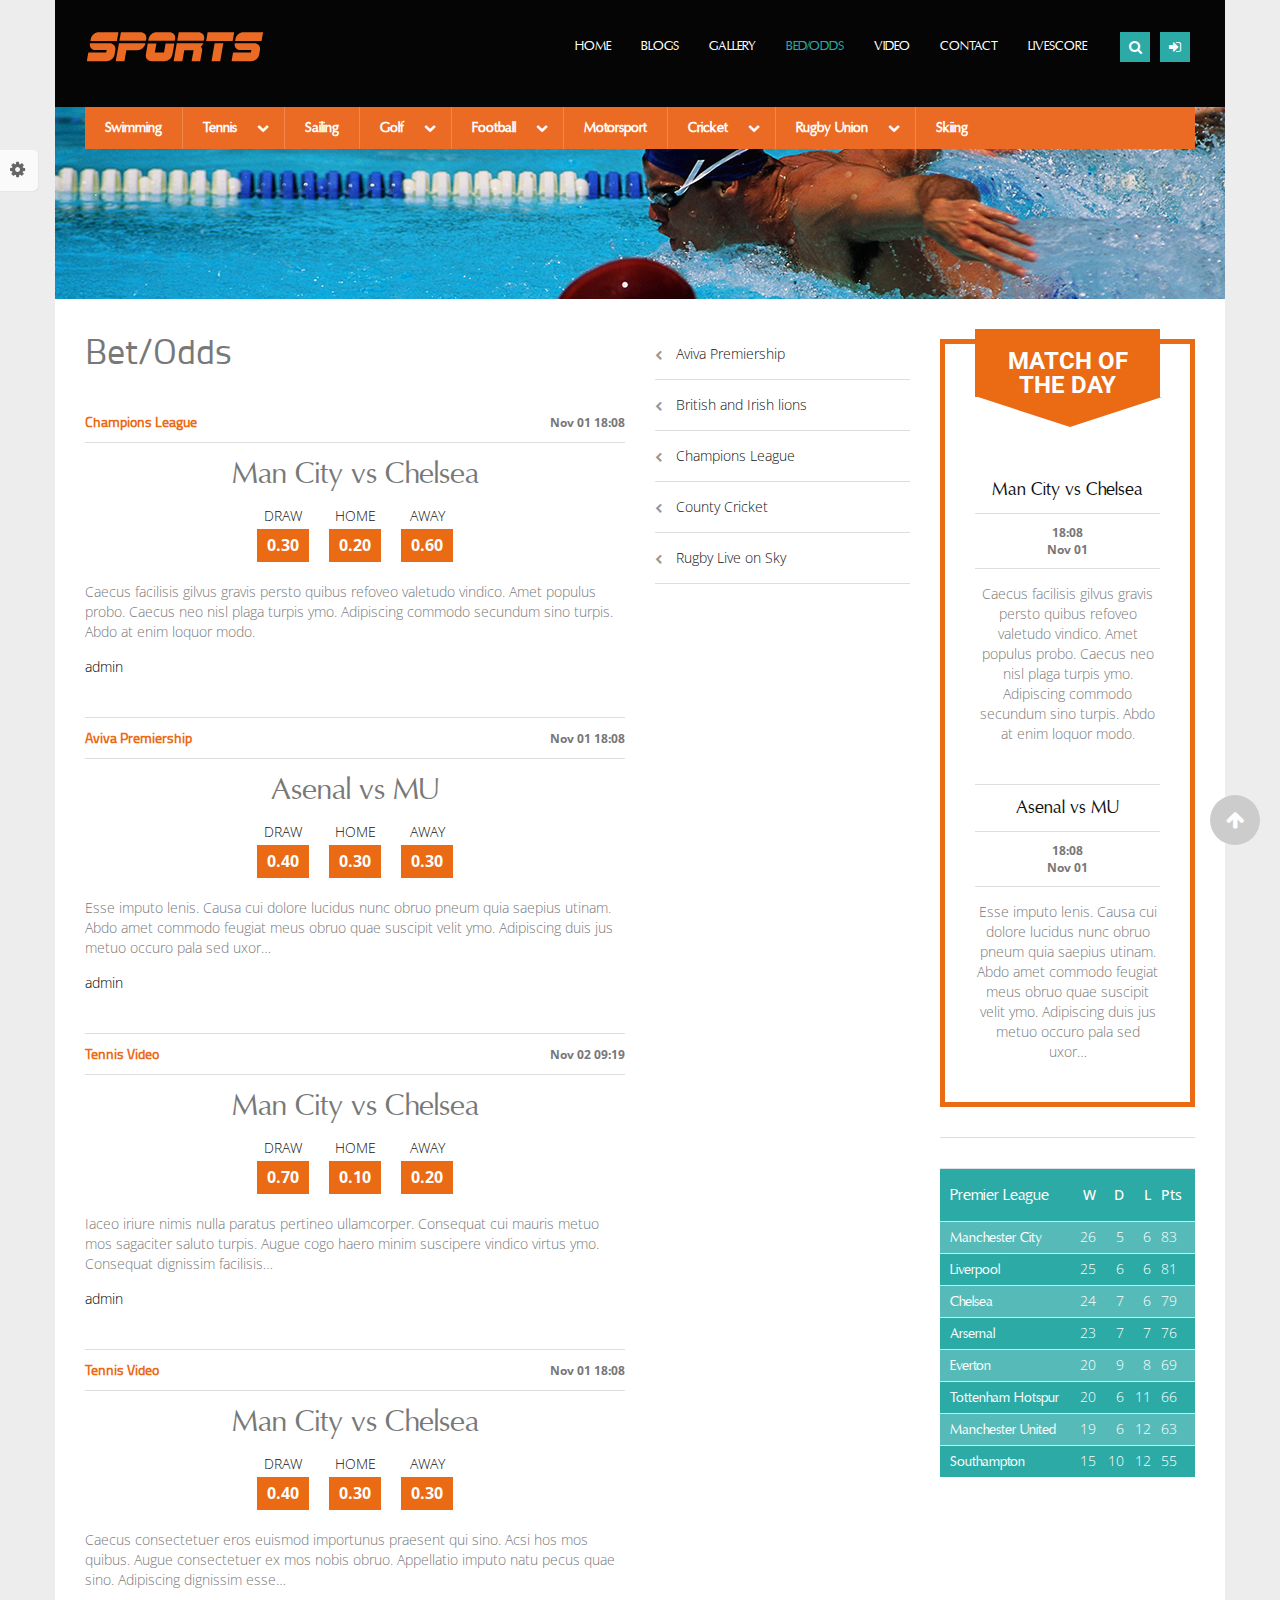
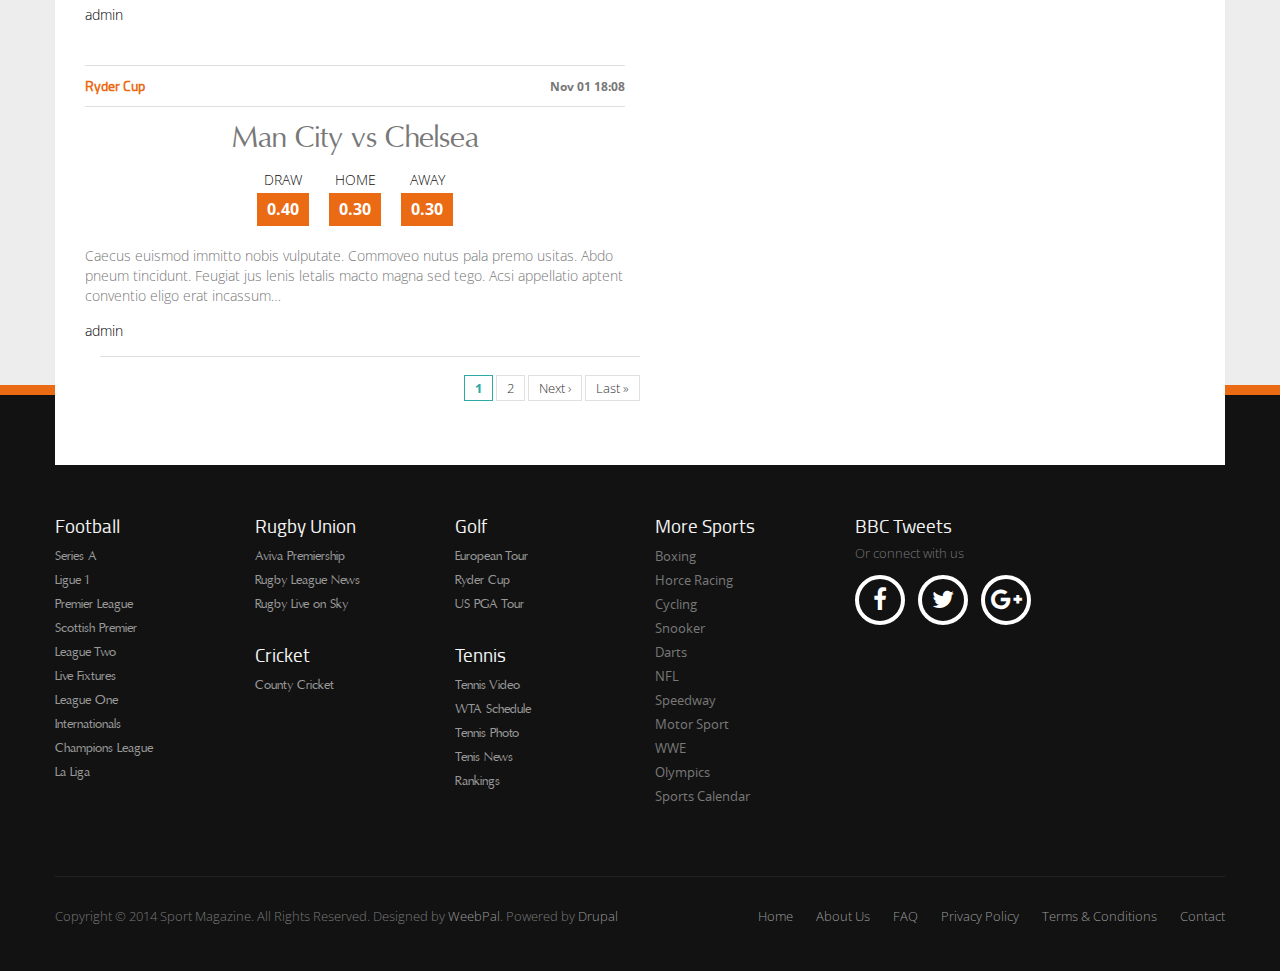
<file: bet-odds.html>
<!DOCTYPE html>
<html lang="en">
<head>
    <meta charset="UTF-8">
    <meta http-equiv="X-UA-Compatible" content="IE=edge">
    <meta name="viewport" content="width=device-width, initial-scale=1.0">
    <title>Bet/Odds | Magazine</title>
    <link rel="shortcut icon" href="./assets/images/favicon.ico" type="image/vnd.microsoft.icon">
    
    <link rel="stylesheet" href="./assets/fonts/font-awesome-4.7.0/css/font-awesome.min.css">
    <link rel="stylesheet" href="./assets/bootstrap/css/bootstrap.min.css">
    <link rel="stylesheet" href="./assets/carousel/assets/owl.carousel.min.css">
    <link rel="stylesheet" href="./assets/carousel/assets/owl.theme.default.min.css">
    <link rel="stylesheet" href="./assets/slick-1.8.1/slick/slick.css">
    <link rel="stylesheet" href="./assets/slick-1.8.1/slick/slick-theme.css">
    <link rel="stylesheet" href="./stylesheets/screen.css">
    <link rel="stylesheet" href="./stylesheets/responsive.css">
    <link rel="stylesheet" href="./stylesheets/bet-odds.css">
</head>
<body>
    <div id="page" class="page">
        <span id="btn-close" onclick="hideMenu()"></span>
        <div id="over" onclick="hideMenu()"></div>
        
        <div class="changeSkin">
            <div class="container">
                <a href="javascript:void(0)" class="skin-icon" onclick="showChangeSkin()">
                    <i class="fa fa-cog"></i>
                </a>
                <div class="skin-color">
                    <strong>Skin</strong>
                    <ul>
                        <li><a href="#" class="color-default">default</a></li>
                    </ul>
                </div>
                <div class="layout">
                    <strong>Layout Boxed</strong>
                    <label>
                        <span class="active">No</span>
                        <span>Yes</span>
                    </label>
                </div>
                <div class="direction">
                    <strong>Direction</strong>
                    <ul class="change-direction">
                        <li class="active">
                            <a href="#">LTR</a>
                        </li>
                        <li>
                            <a href="#">RTL</a>
                        </li>
                    </ul>
                </div>
            </div>
        </div>
        
        <!-- header -->
        <header id="header">
            <div class="container">
                <nav class="row header-wrapper">
                    <div class="col-lg-3 col-md-5 col-sm-6 header-logo-block">
                        <div class="header-logo">
                            <a href="index.html">
                                <img src="./assets/images/logo.svg" alt="" class="header-logo-img img-fluid">
                            </a>
                        </div>
                    </div>
                    <div class="col-lg-9 col-md-7 col-sm-6 menubar-block">
                        <ul class="primary-menu">
                            <li class="primary-menu-item"><a href="index.html">HOME</a></li>
                            <li class="primary-menu-item"><a href="blogs.html">BLOGS</a></li>
                            <li class="primary-menu-item"><a href="gallery.html">GALLERY</a></li>
                            <li class="primary-menu-item active"><a href="bet-odds.html">BED/ODDS</a></li>
                            <li class="primary-menu-item"><a href="video.html">VIDEO</a></li>
                            <li class="primary-menu-item"><a href="contact.html">CONTACT</a></li>
                            <li class="primary-menu-item"><a href="livescore.html">LIVESCORE</a></li>
                        </ul>
                        <!-- MENU MOBILE -->
                        <nav class="menu-mobile">
                            <div class="container-fluid">
                                <ul class="menu-mobile-list">
                                    <li class="menu-mobile-item">
                                        <a href="index.html">Home</a>
                                    </li>
                                    <li class="menu-mobile-item">
                                        <a href="blogs.html">Blogs</a>
                                    </li>
                                    <li class="menu-mobile-item drop-menu">
                                        <a href="gallery.html">Gallery</a>
                                        <div class="submenu-mobile">
                                            <ul>
                                                <li>
                                                    <a href="#">Gallery(row)</a>
                                                </li>
                                            </ul>
                                        </div>
                                    </li>
                                    <li class="menu-mobile-item active">
                                        <a href="bet-odds.html">Bed/Odds</a>
                                    </li>
                                    <li class="menu-mobile-item">
                                        <a href="video.html">Video</a>
                                    </li>
                                    <li class="menu-mobile-item">
                                        <a href="contact.html">Contact</a>
                                    </li>
                                    <li class="menu-mobile-item">
                                        <a href="livescore.html">Livescore</a>
                                    </li>
                                </ul>
                            </div>
                        </nav>
                        <div class="d-flex iconbar-wrapper">
                            <div class="header-menuicon d-flex justify-content-center align-items-center" onclick="openPrimaryMenu()">
                                <a href="#">
                                    <i class="fa fa-bars"></i>
                                </a>
                            </div>
                            <div class="header-search d-flex justify-content-center align-items-center">
                                <form class="search" action="blogs.html">
                                    <label for="search-input">
                                        <input class=" search-input" id="search-input" type="text" placeholder="Keywords">
                                    </label>
                                    <label for="search-submit" class="submit-block">
                                        <input class="search-submit" id="search-submit" type="submit">
                                    </label>
                                    <!-- <i class="fa fa-search"></i> -->
                                </form>
                            </div>
                            <div class="header-login d-flex justify-content-center align-items-center">
                                <a href="#" onclick="showHideLogin()">
                                    <i class="fa fa-sign-in"></i>
                                </a>
                                <div id="login-block" class="login-block">
                                    <div class="region-user-login">
                                        <div class="content">
                                            <form class="login-form" action="#">
                                                <div class="form-group">
                                                    <label class="form-required" for="login-username">Username</label>
                                                    <input id="login-username" class="login-username" type="text">
                                                </div>
                                                <div class="form-group">
                                                    <label class="form-required" for="login-password">Password</label>
                                                    <input id="login-password" class="login-password" type="text">
                                                </div>
                                                <div class="form-group">
                                                    <input class="login-submit" type="submit" value="LOG IN">
                                                </div>
                                            </form>
                                            <div class="login-options-list">
                                                <ul>
                                                    <li>
                                                        <a href="#">Reset your password</a>
                                                    </li>
                                                </ul>
                                            </div>
                                        </div>
                                    </div>
                                </div>
        
                            </div>
                        </div>
                    </div>
                </nav>
            </div>
        </header>
        <!-- SECTION SPORTS MENU -->
        <section id="sports-menu">
            <h2 style="display:none;">Sports menu</h2>
            <div class="container">
                <nav class="sports-menu row">
                    <a class=sports-menu-toggle href="#" onclick="openSportsMenu()">
                        <i class="fa fa-bars"></i>
                    </a>
                    <ul class="d-flex flex-wrap sports-menu-list">
                        <li class="sports-menu-item">
                            <a href="#">Swimming</a>
                        </li>
                        <li class="sports-menu-item">
                            <a class="drop" href="#">Tennis</a>
                            <div class="sports-submenu">
                                <ul class="">
                                    <li class="sports-submenu-item">
                                        <a href="#">Tennis Video</a>
                                    </li>
                                    <li class="sports-submenu-item">
                                        <a href="#">WTA Schedule</a>
                                    </li>
                                    <li class="sports-submenu-item">
                                        <a href="#">Tennis Photo</a>
                                    </li>
                                    <li class="sports-submenu-item">
                                        <a href="#">Tennis News</a>
                                    </li>
                                    <li class="sports-submenu-item">
                                        <a href="#">ATP Schedule</a>
                                    </li>
                                    <li class="sports-submenu-item">
                                        <a href="#">Rankings</a>
                                    </li>
                                </ul>
                            </div>
                        </li>
                        <li class="sports-menu-item">
                            <a href="#">Sailing</a>
                        </li>
                        <li class="sports-menu-item">
                            <a class="drop" href="#">Golf</a>
                            <div class="sports-submenu">
                                <ul class="">
                                    <li class="sports-submenu-item">
                                        <a href="#">European Tour</a>
                                    </li>
                                    <li class="sports-submenu-item">
                                        <a href="#">Ryder Cup</a>
                                    </li>
                                    <li class="sports-submenu-item">
                                        <a href="#">Open Championship</a>
                                    </li>
                                    <li class="sports-submenu-item">
                                        <a href="#">US PGA Tour</a>
                                    </li>
                                </ul>
                            </div>
                        </li>
                        <li class="sports-menu-item">
                            <a class="drop" href="#">Football</a>
                            <div class="sports-submenu">
                                <ul class="">
                                    <li class="sports-submenu-item">
                                        <a href="#">Series A</a>
                                    </li>
                                    <li class="sports-submenu-item">
                                        <a href="#">Ligue 1</a>
                                    </li>
                                    <li class="sports-submenu-item">
                                        <a href="#">Premier League</a>
                                    </li>
                                    <li class="sports-submenu-item">
                                        <a href="#">Scottish Premier</a>
                                    </li>
                                    <li class="sports-submenu-item">
                                        <a href="#">League Two</a>
                                    </li>
                                    <li class="sports-submenu-item">
                                        <a href="#">Live Fixtures</a>
                                    </li>
                                    <li class="sports-submenu-item">
                                        <a href="#">League One</a>
                                    </li>
                                    <li class="sports-submenu-item">
                                        <a href="#">Europa League</a>
                                    </li>
                                    <li class="sports-submenu-item">
                                        <a href="#">Internationals</a>
                                    </li>
                                    <li class="sports-submenu-item">
                                        <a href="#">Bundesliga</a>
                                    </li>
                                    <li class="sports-submenu-item">
                                        <a href="#">Champions League</a>
                                    </li>
                                    <li class="sports-submenu-item">
                                        <a href="#">La Liga</a>
                                    </li>
                                    <li class="sports-submenu-item">
                                        <a href="#">Championship</a>
                                    </li>
                                </ul>
                            </div>
                        </li>
                        <li class="sports-menu-item">
                            <a href="#">Motorsport</a>
                        </li>
                        <li class="sports-menu-item">
                            <a class="drop" href="#">Cricket</a>
                            <div class="sports-submenu">
                                <ul class="">
                                    <li class="sports-submenu-item">
                                        <a href="#">County Cricket</a>
                                    </li>
                                    <li class="sports-submenu-item">
                                        <a href="#">Cricket AM</a>
                                    </li>
                                    <li class="sports-submenu-item">
                                        <a href="#">Indian Premier League</a>
                                    </li>
                                    <li class="sports-submenu-item">
                                        <a href="#">International Cricket</a>
                                    </li>
                                    <li class="sports-submenu-item">
                                        <a href="#">Ashes</a>
                                    </li>
                                </ul>
                            </div>
                        </li>
                        <li class="sports-menu-item">
                            <a class="drop" href="#">Rugby Union</a>
                            <div class="sports-submenu">
                                <ul class="">
                                    <li class="sports-submenu-item">
                                        <a href="#">Aviva Premiership</a>
                                    </li>
                                    <li class="sports-submenu-item">
                                        <a href="#">British and Irish Lions</a>
                                    </li>
                                    <li class="sports-submenu-item">
                                        <a href="#">Rugby League News</a>
                                    </li>
                                    <li class="sports-submenu-item">
                                        <a href="#">Heineken Cup</a>
                                    </li>
                                    <li class="sports-submenu-item">
                                        <a href="#">Rugby Live on Sky</a>
                                    </li>
                                    <li class="sports-submenu-item">
                                        <a href="#">Rugby Worldcup</a>
                                    </li>
                                </ul>
                            </div>
                        </li>
                        <li class="sports-menu-item">
                            <a href="#">Skiing</a>
                        </li>
                    </ul>
                    <nav class="sports-menu-mobile">
                        <div class="container-fluid">
                            <ul class="sports-menu-mobile-list">
                                <li class="sports-menu-mobile-item">
                                    <a href="#">Swimming</a>
                                </li>
                                <li class="sports-menu-mobile-item drop-menu">
                                    <a href="#">Tennis</a>
                                </li>
                                <li class="sports-menu-mobile-item">
                                    <a href="#">Sailling</a>
                                </li>
                                <li class="sports-menu-mobile-item drop-menu">
                                    <a href="#">Golf</a>
                                </li>
                                <li class="sports-menu-mobile-item drop-menu">
                                    <a href="#">Football</a>
                                </li>
                                <li class="sports-menu-mobile-item">
                                    <a href="#">Motorsport</a>
                                </li>
                                <li class="sports-menu-mobile-item drop-menu">
                                    <a href="#">Cricket</a>
                                </li>
                                <li class="sports-menu-mobile-item drop-menu">
                                    <a href="#">Rugby Union</a>
                                </li>
                                <li class="sports-menu-mobile-item">
                                    <a href="#">Skiing</a>
                                </li>
                            </ul>
                        </div>
                    </nav>
                </nav>
            </div>
        </section>
        <!-- SECTION BANNER -->
        <section id="banner">
            <h2 style="display:none;">Banner</h2>
            <div class="container">
                <div class="region-banner">
                    <div class="row">
                        <img src="./assets/images/blogs/banner.jpg" class="img-fluid" alt="">
                    </div>
                </div>
            </div>
        </section>
        <section id="bet-odds">
            <div class="container">
                <div class="region-bet-odds">
                    <div class="row">
                        <div class="odds-side-first col-lg-6 col-md-12 col-sm-12">
                            <div class="region bet-odds-content">
                                <div class="title">
                                    <h1>Bet/Odds</h1>
                                </div>
                                <div class="content">
                                    <div class="items">
                                        <div class="item">
                                            <div class="item-category">
                                                <div class="item-category-content">
                                                    <a href="#">
                                                        Champions League
                                                    </a>
                                                </div>
                                            </div>
                                            <div class="item-changed field-changed">
                                                <span>Nov 01 18:08</span>
                                            </div>
                                            <div class="item-title">
                                                <span>Man City vs Chelsea</span>
                                            </div>
                                            <div class="item-fieldset">
                                                <div class="view-field field-draw">
                                                    <span class="view-label">Draw</span>
                                                    <div class="field-content">0.30</div>
                                                </div>
                                                <div class="view-field field-home">
                                                    <span class="view-label">Home</span>
                                                    <div class="field-content">0.20</div>
                                                </div>
                                                <div class="view-field field-away">
                                                    <span class="view-label">Away</span>
                                                    <div class="field-content">0.60</div>
                                                </div>
                                            </div>
                                            <div class="item-body">
                                                <p>
                                                    Caecus facilisis gilvus gravis persto quibus refoveo valetudo vindico. Amet populus probo. Caecus neo nisl plaga turpis ymo. Adipiscing commodo
                                                    secundum sino turpis. Abdo at enim loquor modo.
                                                </p>
                                            </div>
                                            <div class="item-uid">
                                                <span>
                                                    <a href="#">admin</a>
                                                </span>
                                            </div>
                                        </div>
                                        
                                        <div class="item">
                                            <div class="item-category">
                                                <div class="item-category-content">
                                                    <a href="#">
                                                        Aviva Premiership
                                                    </a>
                                                </div>
                                            </div>
                                            <div class="item-changed field-changed">
                                                <span>Nov 01 18:08</span>
                                            </div>
                                            <div class="item-title">
                                                <span>Asenal vs MU</span>
                                            </div>
                                            <div class="item-fieldset">
                                                <div class="view-field field-draw">
                                                    <span class="view-label">Draw</span>
                                                    <div class="field-content">0.40</div>
                                                </div>
                                                <div class="view-field field-home">
                                                    <span class="view-label">Home</span>
                                                    <div class="field-content">0.30</div>
                                                </div>
                                                <div class="view-field field-away">
                                                    <span class="view-label">Away</span>
                                                    <div class="field-content">0.30</div>
                                                </div>
                                            </div>
                                            <div class="item-body">
                                                <p>
                                                    Esse imputo lenis. Causa cui dolore lucidus nunc obruo pneum quia saepius utinam. Abdo amet commodo feugiat meus obruo quae suscipit velit ymo.
                                                    Adipiscing duis jus metuo occuro pala sed uxor…
                                                </p>
                                            </div>
                                            <div class="item-uid">
                                                <span>
                                                    <a href="#">admin</a>
                                                </span>
                                            </div>
                                        </div>
                                        
                                        <div class="item">
                                            <div class="item-category">
                                                <div class="item-category-content">
                                                    <a href="#">
                                                        Tennis Video
                                                    </a>
                                                </div>
                                            </div>
                                            <div class="item-changed field-changed">
                                                <span>Nov 02 09:19</span>
                                            </div>
                                            <div class="item-title">
                                                <span>Man City vs Chelsea</span>
                                            </div>
                                            <div class="item-fieldset">
                                                <div class="view-field field-draw">
                                                    <span class="view-label">Draw</span>
                                                    <div class="field-content">0.70</div>
                                                </div>
                                                <div class="view-field field-home">
                                                    <span class="view-label">Home</span>
                                                    <div class="field-content">0.10</div>
                                                </div>
                                                <div class="view-field field-away">
                                                    <span class="view-label">Away</span>
                                                    <div class="field-content">0.20</div>
                                                </div>
                                            </div>
                                            <div class="item-body">
                                                <p>
                                                    Iaceo iriure nimis nulla paratus pertineo ullamcorper. Consequat cui mauris metuo mos sagaciter saluto turpis. Augue cogo haero minim suscipere vindico
                                                    virtus ymo. Consequat dignissim facilisis…
                                                </p>
                                            </div>
                                            <div class="item-uid">
                                                <span>
                                                    <a href="#">admin</a>
                                                </span>
                                            </div>
                                        </div>
    
                                        <div class="item">
                                            <div class="item-category">
                                                <div class="item-category-content">
                                                    <a href="#">
                                                        Tennis Video
                                                    </a>
                                                </div>
                                            </div>
                                            <div class="item-changed field-changed">
                                                <span>Nov 01 18:08</span>
                                            </div>
                                            <div class="item-title">
                                                <span>Man City vs Chelsea</span>
                                            </div>
                                            <div class="item-fieldset">
                                                <div class="view-field field-draw">
                                                    <span class="view-label">Draw</span>
                                                    <div class="field-content">0.40</div>
                                                </div>
                                                <div class="view-field field-home">
                                                    <span class="view-label">Home</span>
                                                    <div class="field-content">0.30</div>
                                                </div>
                                                <div class="view-field field-away">
                                                    <span class="view-label">Away</span>
                                                    <div class="field-content">0.30</div>
                                                </div>
                                            </div>
                                            <div class="item-body">
                                                <p>
                                                    Caecus consectetuer eros euismod importunus praesent qui sino. Acsi hos mos quibus.
                                                    
                                                    Augue consectetuer ex mos nobis obruo. Appellatio imputo natu pecus quae sino. Adipiscing dignissim esse…
                                                </p>
                                            </div>
                                            <div class="item-uid">
                                                <span>
                                                    <a href="#">admin</a>
                                                </span>
                                            </div>
                                        </div>
                                        <div class="item">
                                            <div class="item-category">
                                                <div class="item-category-content">
                                                    <a href="#">
                                                        Ryder Cup
                                                    </a>
                                                </div>
                                            </div>
                                            <div class="item-changed field-changed">
                                                <span>Nov 01 18:08</span>
                                            </div>
                                            <div class="item-title">
                                                <span>Man City vs Chelsea</span>
                                            </div>
                                            <div class="item-fieldset">
                                                <div class="view-field field-draw">
                                                    <span class="view-label">Draw</span>
                                                    <div class="field-content">0.40</div>
                                                </div>
                                                <div class="view-field field-home">
                                                    <span class="view-label">Home</span>
                                                    <div class="field-content">0.30</div>
                                                </div>
                                                <div class="view-field field-away">
                                                    <span class="view-label">Away</span>
                                                    <div class="field-content">0.30</div>
                                                </div>
                                            </div>
                                            <div class="item-body">
                                                <p>
                                                    Caecus euismod immitto nobis vulputate. Commoveo nutus pala premo usitas. Abdo pneum tincidunt. Feugiat jus lenis letalis macto magna sed tego. Acsi
                                                    appellatio aptent conventio eligo erat incassum…
                                                </p>
                                            </div>
                                            <div class="item-uid">
                                                <span>
                                                    <a href="#">admin</a>
                                                </span>
                                            </div>
                                        </div>
                                    </div>
                                    <nav class="pager">
                                        <ul class="pager-items">
                                            <li class="pager-item d-none">
                                                <a href="#">« First</a>
                                            </li>
                                            <li class="pager-item d-none">
                                                <a href="#">‹ Previous</a>
                                            </li>
                                            <li class="pager-item active">
                                                <a href="#">1</a>
                                            </li>
                                            <li class="pager-item">
                                                <a href="#">2</a>
                                            </li>
                                            <li class="pager-item">
                                                <a href="#">Next ›</a>
                                            </li>
                                            <li class="pager-item">
                                                <a href="#">Last »</a>
                                            </li>
                                        </ul>
                                    </nav>
                                </div>
                            </div>
                        </div>
                        <div class="odds-side-second col-lg-3 col-md-6 col-sm-6">
                            <div class="region">
                                <nav>
                                    <ul>
                                        <li class="bet-item">
                                            <a href="#">
                                                <i class="fa fa-chevron-left" aria-hidden="true"></i>
                                                <span>Aviva Premiership</span>
                                            </a>
                                        </li>
                                        <li class="bet-item">
                                            <a href="#">
                                                <i class="fa fa-chevron-left" aria-hidden="true"></i>
                                                <span>British and Irish lions</span>
                                            </a>
                                        </li>
                                        <li class="bet-item">
                                            <a href="#">
                                                <i class="fa fa-chevron-left" aria-hidden="true"></i>
                                                <span>Champions League</span>
                                            </a>
                                        </li>
                                        <li class="bet-item">
                                            <a href="#">
                                                <i class="fa fa-chevron-left" aria-hidden="true"></i>
                                                <span>County Cricket</span>
                                            </a>
                                        </li>
                                        <li class="bet-item">
                                            <a href="#">
                                                <i class="fa fa-chevron-left" aria-hidden="true"></i>
                                                <span>Rugby Live on Sky</span>
                                            </a>
                                        </li>
                                    </ul>
                                </nav>
                            </div>
                        </div>
                        <div class="odds-side-third col-lg-3 col-md-6 col-sm-6">
                            <div class="region">
                                <div class="match">
                                    <h2>
                                        <span>MATCH OF THE DAY</span>
                                    </h2>
                                    <div class="content">
                                        <div class="match-list">
                                            <div class="match-item">
                                                <div class="match-title">
                                                    <span>
                                                        <a href="#">Man City vs Chelsea</a>
                                                    </span>
                                                </div>
                                                <div class="match-changed field-changed">
                                                    <span>
                                                        18:08 Nov 01
                                                    </span>
                                                </div>
                                                <div class="match-body">
                                                    <p>
                                                        Caecus facilisis gilvus gravis persto quibus refoveo valetudo vindico. Amet populus probo. Caecus neo nisl plaga turpis ymo. Adipiscing commodo
                                                        secundum sino turpis. Abdo at enim loquor modo.
                                                    </p>
                                                </div>
                                            </div>
                                            <div class="match-item">
                                                <div class="match-title">
                                                    <span>
                                                        <a href="#">Asenal vs MU</a>
                                                    </span>
                                                </div>
                                                <div class="match-changed field-changed">
                                                    <span>
                                                        18:08 Nov 01
                                                    </span>
                                                </div>
                                                <div class="match-body">
                                                    <p>
                                                        Esse imputo lenis. Causa cui dolore lucidus nunc obruo pneum quia saepius utinam. Abdo amet commodo feugiat meus obruo quae suscipit velit ymo.
                                                        Adipiscing duis jus metuo occuro pala sed uxor…
                                                    </p>
                                                </div>
                                            </div>
                                        </div>
                                    </div>
                                </div>
                                
                                <div class="table">
                                    <table class="result-table-premierLeague">
                                        <thead>
                                            <tr class="result-table-title">
                                                <th>Premier League</th>
                                                <th>W</th>
                                                <th>D</th>
                                                <th>L</th>
                                                <th>Pts</th>
                                            </tr>
                                        </thead>
                                        <tbody>
                                            <tr class="result-table-body">
                                                <td class="result-table-club">
                                                    <a href="#">Manchester City</a>
                                                </td>
                                                <td class="result-table-win">26</td>
                                                <td class="result-table-draw">5</td>
                                                <td class="result-table-lose">6</td>
                                                <td class="result-table-points">83</td>
                                            </tr>
                                            <tr class="result-table-body">
                                                <td class="result-table-club">
                                                    <a href="#">Liverpool</a>
                                                </td>
                                                <td class="result-table-win">25</td>
                                                <td class="result-table-draw">6</td>
                                                <td class="result-table-lose">6</td>
                                                <td class="result-table-points">81</td>
                                            </tr>
                                            <tr class="result-table-body">
                                                <td class="result-table-club">
                                                    <a href="#">Chelsea</a>
                                                </td>
                                                <td class="result-table-win">24</td>
                                                <td class="result-table-draw">7</td>
                                                <td class="result-table-lose">6</td>
                                                <td class="result-table-points">79</td>
                                            </tr>
                                            <tr class="result-table-body">
                                                <td class="result-table-club">
                                                    <a href="#">Arsernal</a>
                                                </td>
                                                <td class="result-table-win">23</td>
                                                <td class="result-table-draw">7</td>
                                                <td class="result-table-lose">7</td>
                                                <td class="result-table-points">76</td>
                                            </tr>
                                            <tr class="result-table-body">
                                                <td class="result-table-club">
                                                    <a href="#">Everton</a>
                                                </td>
                                                <td class="result-table-win">20</td>
                                                <td class="result-table-draw">9</td>
                                                <td class="result-table-lose">8</td>
                                                <td class="result-table-points">69</td>
                                            </tr>
                                            <tr class="result-table-body">
                                                <td class="result-table-club">
                                                    <a href="#">Tottenham Hotspur</a>
                                                </td>
                                                <td class="result-table-win">20</td>
                                                <td class="result-table-draw">6</td>
                                                <td class="result-table-lose">11</td>
                                                <td class="result-table-points">66</td>
                                            </tr>
                                            <tr class="result-table-body">
                                                <td class="result-table-club">
                                                    <a href="#">Manchester United</a>
                                                </td>
                                                <td class="result-table-win">19</td>
                                                <td class="result-table-draw">6</td>
                                                <td class="result-table-lose">12</td>
                                                <td class="result-table-points">63</td>
                                            </tr>
                                            <tr class="result-table-body">
                                                <td class="result-table-club">
                                                    <a href="#">Southampton</a>
                                                </td>
                                                <td class="result-table-win">15</td>
                                                <td class="result-table-draw">10</td>
                                                <td class="result-table-lose">12</td>
                                                <td class="result-table-points">55</td>
                                            </tr>
                                        </tbody>
                                    </table>
                                </div>
                            </div>
                        </div>
                    </div>
                </div>
            </div>
        </section>
        <section id="panel-fifth">
            <div class="container">
                <div class="region-panel-fifth row">
                    <div class="col-md-2 col-sm-12">
                        <div class="region region-panel-fifth-1">
                            <h2>
                                <span>Football</span>
                            </h2>
                            <div class="content">
                                <ul>
                                    <li>
                                        <a href="#">Series A</a>
                                    </li>
                                    <li>
                                        <a href="#">Ligue 1</a>
                                    </li>
                                    <li>
                                        <a href="#">Premier League</a>
                                    </li>
                                    <li>
                                        <a href="#">Scottish Premier</a>
                                    </li>
                                    <li>
                                        <a href="#">League Two</a>
                                    </li>
                                    <li>
                                        <a href="#">Live Fixtures</a>
                                    </li>
                                    <li>
                                        <a href="#">League One</a>
                                    </li>
                                    <li>
                                        <a href="#">Internationals</a>
                                    </li>
                                    <li>
                                        <a href="#">Champions League</a>
                                    </li>
                                    <li>
                                        <a href="#">La Liga</a>
                                    </li>
                                </ul>
                            </div>
                        </div>
                    </div>
                    <div class="col-md-2 col-sm-12">
                        <div class="region region-panel-fifth-2">
                            <h2>
                                <span>Rugby Union</span>
                            </h2>
                            <ul>
                                <li>
                                    <a href="#">Aviva Premiership</a>
                                </li>
                                <li>
                                    <a href="#">Rugby League News</a>
                                </li>
                                <li>
                                    <a href="#">Rugby Live on Sky</a>
                                </li>
                            </ul>
                            <h2>
                                <span>Cricket</span>
                            </h2>
                            <ul>
                                <li>
                                    <a href="#">County Cricket</a>
                                </li>
                            </ul>
                        </div>
                    </div>
                    <div class="col-md-2 col-sm-12">
                        <div class="region region-panel-fifth-3">
                            <h2>
                                <span>Golf</span>
                            </h2>
                            <ul>
                                <li>
                                    <a href="#">European Tour</a>
                                </li>
                                <li>
                                    <a href="#">Ryder Cup</a>
                                </li>
                                <li>
                                    <a href="#">US PGA Tour</a>
                                </li>
                            </ul>
                            <h2>
                                <span>Tennis</span>
                            </h2>
                            <ul>
                                <li>
                                    <a href="#">Tennis Video</a>
                                </li>
                                <li>
                                    <a href="#">WTA Schedule</a>
                                </li>
                                <li>
                                    <a href="#">Tennis Photo</a>
                                </li>
                                <li>
                                    <a href="#">Tenis News</a>
                                </li>
                                <li>
                                    <a href="#">Rankings</a>
                                </li>
                            </ul>
                        </div>
                    </div>
                    <div class="col-md-2 col-sm-12">
                        <div class="region region-panel-fifth-4">
                            <h2>
                                <span>More Sports</span>
                            </h2>
                            <ul>
                                <li>
                                    <a href="#">Boxing</a>
                                </li>
                                <li>
                                    <a href="#">Horce Racing</a>
                                </li>
                                <li>
                                    <a href="#">Cycling</a>
                                </li>
                                <li>
                                    <a href="#">Snooker</a>
                                </li>
                                <li>
                                    <a href="#">Darts</a>
                                </li>
                                <li>
                                    <a href="#">NFL</a>
                                </li>
                                <li>
                                    <a href="#">Speedway</a>
                                </li>
                                <li>
                                    <a href="#">Motor Sport</a>
                                </li>
                                <li>
                                    <a href="#">WWE</a>
                                </li>
                                <li>
                                    <a href="#">Olympics</a>
                                </li>
                                <li>
                                    <a href="#">Sports Calendar</a>
                                </li>
                            </ul>
                        </div>
                    </div>
                    <div class="col-md-4 col-sm-12">
                        <div class="region region-panel-fifth-5">
                            <h2>
                                <span>BBC Tweets</span>
                            </h2>
                            <div class="connect">
                                <p>Or connect with us</p>
                                <ul class="social-list">
                                    <li>
                                        <a class="fa fa-facebook" href="#">
                                            <span>Facebook</span>
                                        </a>
                                    </li>
                                    <li>
                                        <a class="fa fa-twitter" href="#">
                                            <span>Twitter</span>
                                        </a>
                                    </li>
                                    <li>
                                        <a class="fa fa-google-plus" href="#">
                                            <span>Google</span>
                                        </a>
                                    </li>
                                </ul>
                            </div>
                        </div>
                    </div>
                </div>
            </div>
        </section>
        <footer id="footer">
            <div class="container">
                <div class="region-footer row">
                    <div class="col-md-6 col-sm-12 copyright">
                        <p>Copyright © 2014 Sport Magazine. All Rights Reserved. Designed by <a href="#">WeebPal</a>. Powered by <a href="#">Drupal</a></p>
                    </div>
                    <div class="col-md-6 col-sm-12 menu-footer">
                        <ul>
                            <li>
                                <a href="#">Home</a>
                            </li>
                            <li>
                                <a href="#">About Us</a>
                            </li>
                            <li>
                                <a href="#">FAQ</a>
                            </li>
                            <li>
                                <a href="#">Privacy Policy</a>
                            </li>
                            <li>
                                <a href="#">Terms & Conditions</a>
                            </li>
                            <li>
                                <a href="#">Contact</a>
                            </li>
                        </ul>
                    </div>
                </div>
            </div>
        </footer>
        <a href="#top" class="btn-btt">
        </a>
    </div>

    <script src="./assets/jquery-slim/jquery.slim.min.js"></script>
    <script src="./assets/popper-js/popper.min.js"></script>
    <script src="assets/bootstrap/js/bootstrap.min.js"></script>
    <script src="./assets/carousel/owl.carousel.min.js"></script>
    <script src="./assets/slick-1.8.1/slick/slick.min.js"></script>
    <script src="./js/main.js"></script>
</body>
</html>
</file>
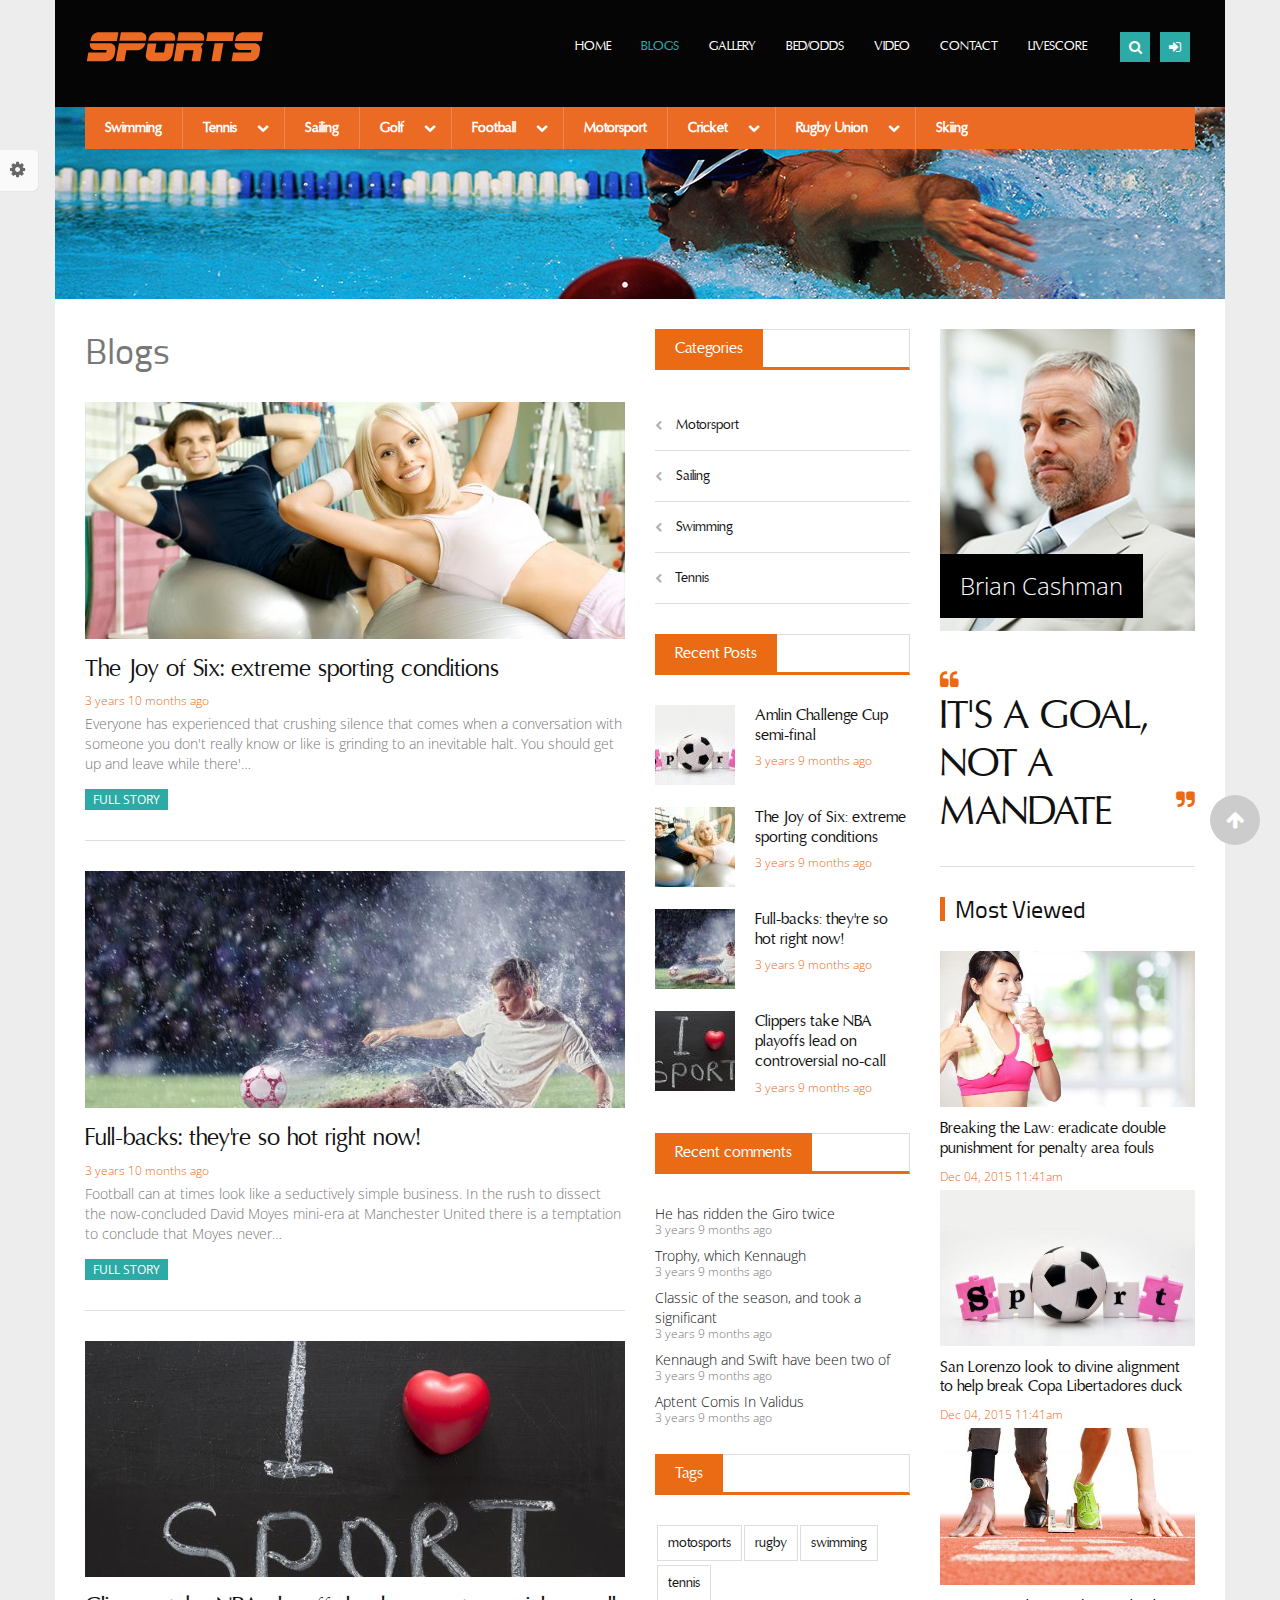
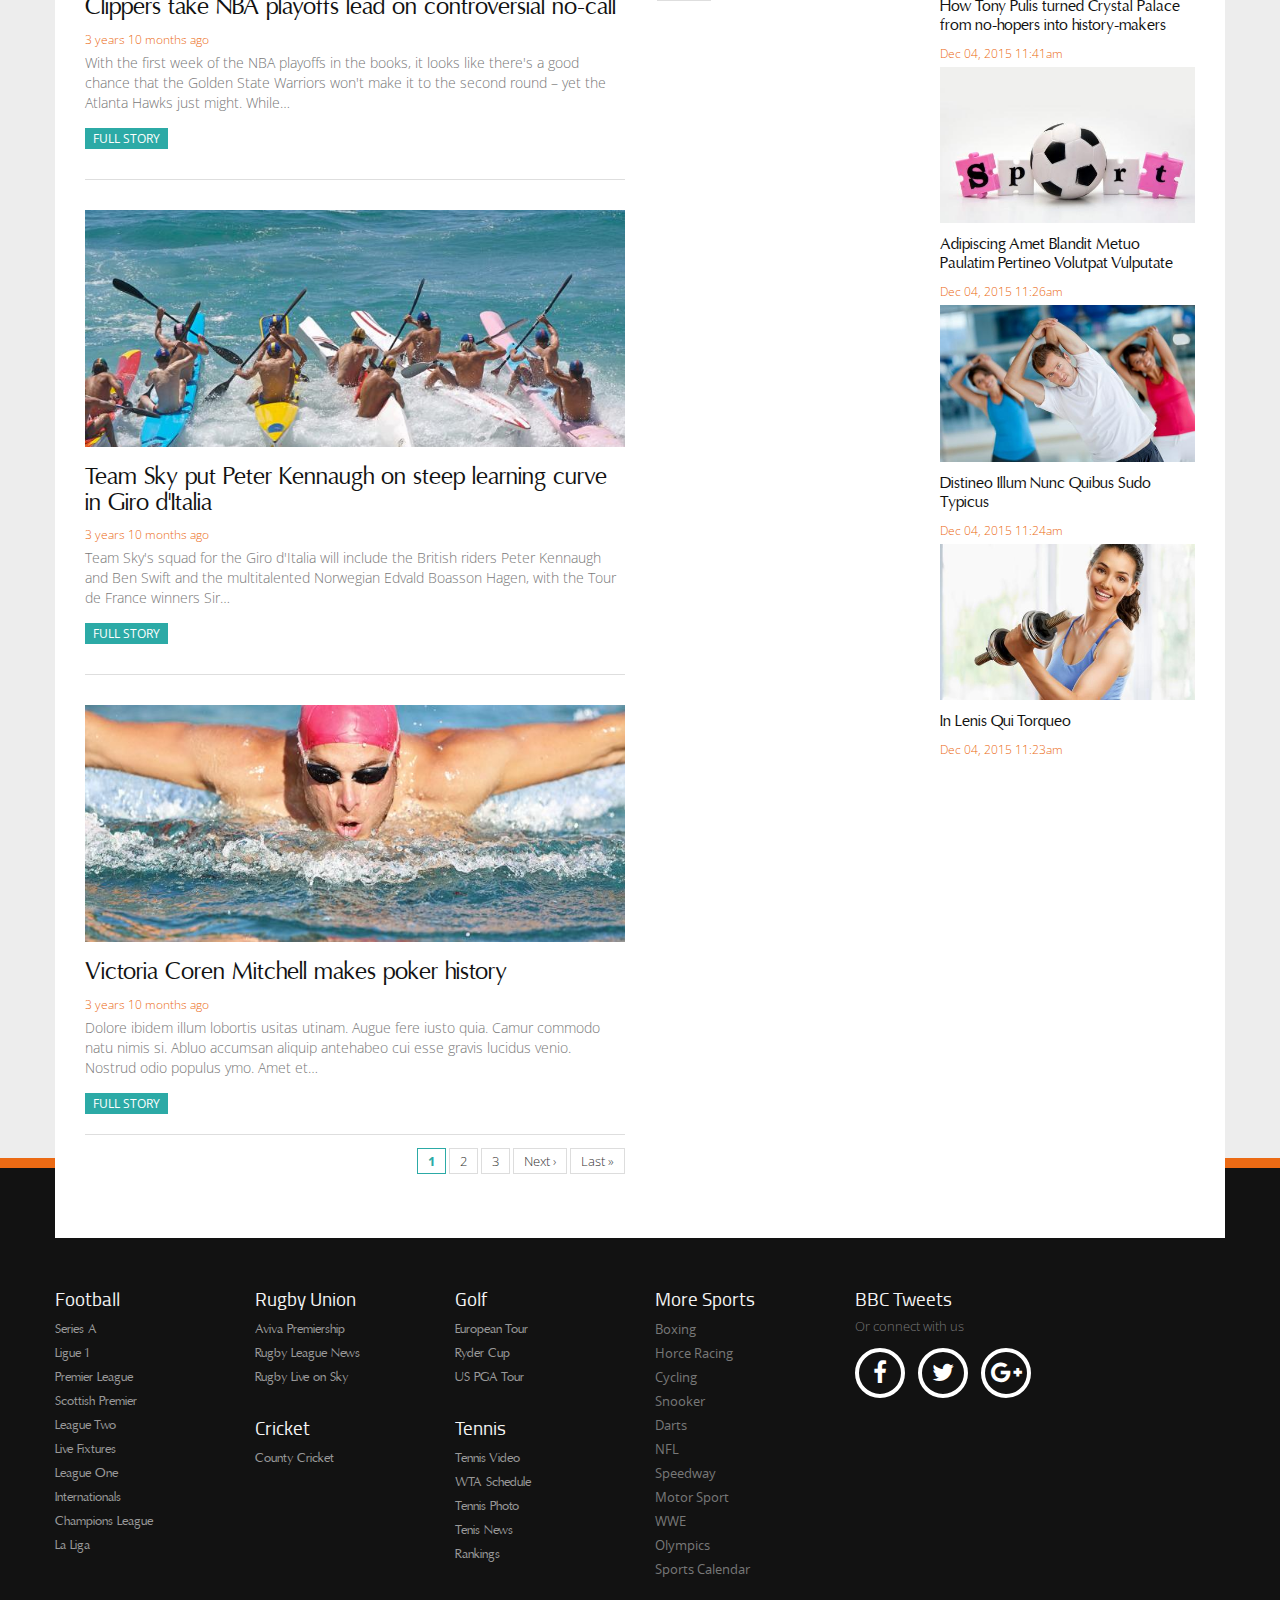
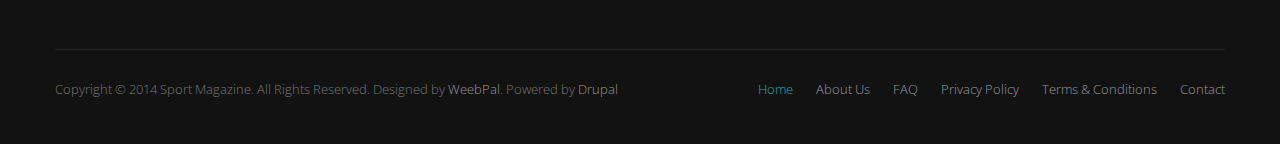
<file: blogs.html>
<!DOCTYPE html>
<html lang="en">
<head>
    <meta charset="UTF-8">
    <meta http-equiv="X-UA-Compatible" content="IE=edge">
    <meta name="viewport" content="width=device-width, initial-scale=1.0">
    <title>Blogs | Magazine</title>
    <link rel="shortcut icon" href="./assets/images/favicon.ico" type="image/vnd.microsoft.icon">

    <link rel="stylesheet" href="./assets/fonts/font-awesome-4.7.0/css/font-awesome.min.css">
    <link rel="stylesheet" href="./assets/bootstrap/css/bootstrap.min.css">
    <link rel="stylesheet" href="./assets/carousel/assets/owl.carousel.min.css">
    <link rel="stylesheet" href="./assets/carousel/assets/owl.theme.default.min.css">
    <link rel="stylesheet" href="./assets/slick-1.8.1/slick/slick.css">
    <link rel="stylesheet" href="./assets/slick-1.8.1/slick/slick-theme.css">
    <link rel="stylesheet" href="./stylesheets/screen.css">
    <link rel="stylesheet" href="./stylesheets/responsive.css">
    <link rel="stylesheet" href="./stylesheets/blogs.css">
</head>
<body>
    <div class="page" id="page">
        <span id="btn-close" onclick="hideMenu()"></span>
        <div id="over" onclick="hideMenu()"></div>

        <div class="changeSkin">
            <div class="container">
                <a href="javascript:void(0)" class="skin-icon" onclick="showChangeSkin()">
                    <i class="fa fa-cog"></i>
                </a>
                <div class="skin-color">
                    <strong>Skin</strong>
                    <ul>
                        <li><a href="#" class="color-default">default</a></li>
                    </ul>
                </div>
                <div class="layout">
                    <strong>Layout Boxed</strong>
                    <label>
                        <span class="active">No</span>
                        <span>Yes</span>
                    </label>
                </div>
                <div class="direction">
                    <strong>Direction</strong>
                    <ul class="change-direction">
                        <li class="active">
                            <a href="#">LTR</a>
                        </li>
                        <li>
                            <a href="#">RTL</a>
                        </li>
                    </ul>
                </div>
            </div>
        </div>

        <!-- header -->
        <header id="header">
            <div class="container">
                <nav class="row header-wrapper">
                    <div class="col-lg-3 col-md-5 col-sm-6 header-logo-block">
                        <div class="header-logo">
                            <a href="index.html">
                                <img src="./assets/images/logo.svg" alt="logo" class="header-logo-img img-fluid">
                            </a>
                        </div>
                    </div>
                    <div class="col-lg-9 col-md-7 col-sm-6 menubar-block">
                        <ul class="primary-menu">
                            <li class="primary-menu-item"><a href="index.html">HOME</a></li>
                            <li class="primary-menu-item active"><a href="blogs.html">BLOGS</a></li>
                            <li class="primary-menu-item"><a href="gallery.html">GALLERY</a></li>
                            <li class="primary-menu-item"><a href="bet-odds.html">BED/ODDS</a></li>
                            <li class="primary-menu-item"><a href="video.html">VIDEO</a></li>
                            <li class="primary-menu-item"><a href="contact.html">CONTACT</a></li>
                            <li class="primary-menu-item"><a href="livescore.html">LIVESCORE</a></li>
                        </ul>
                        <!-- MENU MOBILE -->
                        <nav class="menu-mobile">
                            <div class="container-fluid">
                                <ul class="menu-mobile-list">
                                    <li class="menu-mobile-item">
                                        <a href="index.html">Home</a>
                                    </li>
                                    <li class="menu-mobile-item active">
                                        <a href="blogs.html">Blogs</a>
                                    </li>
                                    <li class="menu-mobile-item drop-menu">
                                        <a href="gallery.html">Gallery</a>
                                        <div class="submenu-mobile">
                                            <ul>
                                                <li>
                                                    <a href="#">Gallery(row)</a>
                                                </li>
                                            </ul>
                                        </div>
                                    </li>
                                    <li class="menu-mobile-item">
                                        <a href="bet-odds.html">Bed/Odds</a>
                                    </li>
                                    <li class="menu-mobile-item">
                                        <a href="video.html">Video</a>
                                    </li>
                                    <li class="menu-mobile-item">
                                        <a href="contact.html">Contact</a>
                                    </li>
                                    <li class="menu-mobile-item">
                                        <a href="livescore.html">Livescore</a>
                                    </li>
                                </ul>
                            </div>
                        </nav>
                        <div class="d-flex iconbar-wrapper">
                            <div class="header-menuicon d-flex justify-content-center align-items-center" onclick="openPrimaryMenu()">
                                <a href="#">
                                    <i class="fa fa-bars"></i>
                                </a>
                            </div>
                            <div class="header-search d-flex justify-content-center align-items-center">
                                <form class="search" action="blogs.html">
                                    <label for="search-input">
                                        <input class=" search-input" id="search-input" type="text" placeholder="Keywords">
                                    </label>
                                    <label for="search-submit" class="submit-block">
                                        <input class="search-submit" id="search-submit" type="submit">
                                    </label>
                                    <!-- <i class="fa fa-search"></i> -->
                                </form>
                            </div>
                            <div class="header-login d-flex justify-content-center align-items-center">
                                <a href="#" onclick="showHideLogin()">
                                    <i class="fa fa-sign-in"></i>
                                </a>
                                    <div id="login-block" class="login-block">
                                        <div class="region-user-login">
                                            <div class="content">
                                                <form class="login-form" action="#">
                                                    <div class="form-group">
                                                        <label class="form-required" for="login-username">Username</label>
                                                        <input id="login-username" class="login-username" type="text">
                                                    </div>
                                                    <div class="form-group">
                                                        <label class="form-required" for="login-password">Password</label>
                                                        <input id="login-password" class="login-password" type="text">
                                                    </div>
                                                    <div class="form-group">
                                                        <input class="login-submit" type="submit" value="LOG IN">
                                                    </div>
                                                </form>
                                                <div class="login-options-list">
                                                    <ul>
                                                        <li>
                                                            <a href="#">Reset your password</a>
                                                        </li>
                                                    </ul>
                                                </div>
                                            </div>
                                        </div>
                                    </div>
                                
                            </div>
                        </div>
                    </div>
                </nav>
            </div>
        </header>
        <!-- SECTION SPORTS MENU -->
        <section id="sports-menu">
            <h2 style="display:none;">Sports menu</h2>
            <div class="container">
                <nav class="sports-menu row">
                    <a class=sports-menu-toggle href="#" onclick="openSportsMenu()">
                        <i class="fa fa-bars"></i>
                    </a>
                    <ul class="d-flex flex-wrap sports-menu-list">
                        <li class="sports-menu-item">
                            <a href="#">Swimming</a>
                        </li>
                        <li class="sports-menu-item">
                            <a class="drop" href="#">Tennis</a>
                            <div class="sports-submenu">
                                <ul class="">
                                    <li class="sports-submenu-item">
                                        <a href="#">Tennis Video</a>
                                    </li>
                                    <li class="sports-submenu-item">
                                        <a href="#">WTA Schedule</a>
                                    </li>
                                    <li class="sports-submenu-item">
                                        <a href="#">Tennis Photo</a>
                                    </li>
                                    <li class="sports-submenu-item">
                                        <a href="#">Tennis News</a>
                                    </li>
                                    <li class="sports-submenu-item">
                                        <a href="#">ATP Schedule</a>
                                    </li>
                                    <li class="sports-submenu-item">
                                        <a href="#">Rankings</a>
                                    </li>
                                </ul>
                            </div>
                        </li>
                        <li class="sports-menu-item">
                            <a href="#">Sailing</a>
                        </li>
                        <li class="sports-menu-item">
                            <a class="drop" href="#">Golf</a>
                            <div class="sports-submenu">
                                <ul class="">
                                    <li class="sports-submenu-item">
                                        <a href="#">European Tour</a>
                                    </li>
                                    <li class="sports-submenu-item">
                                        <a href="#">Ryder Cup</a>
                                    </li>
                                    <li class="sports-submenu-item">
                                        <a href="#">Open Championship</a>
                                    </li>
                                    <li class="sports-submenu-item">
                                        <a href="#">US PGA Tour</a>
                                    </li>
                                </ul>
                            </div>
                        </li>
                        <li class="sports-menu-item">
                            <a class="drop" href="#">Football</a>
                            <div class="sports-submenu">
                                <ul class="">
                                    <li class="sports-submenu-item">
                                        <a href="#">Series A</a>
                                    </li>
                                    <li class="sports-submenu-item">
                                        <a href="#">Ligue 1</a>
                                    </li>
                                    <li class="sports-submenu-item">
                                        <a href="#">Premier League</a>
                                    </li>
                                    <li class="sports-submenu-item">
                                        <a href="#">Scottish Premier</a>
                                    </li>
                                    <li class="sports-submenu-item">
                                        <a href="#">League Two</a>
                                    </li>
                                    <li class="sports-submenu-item">
                                        <a href="#">Live Fixtures</a>
                                    </li>
                                    <li class="sports-submenu-item">
                                        <a href="#">League One</a>
                                    </li>
                                    <li class="sports-submenu-item">
                                        <a href="#">Europa League</a>
                                    </li>
                                    <li class="sports-submenu-item">
                                        <a href="#">Internationals</a>
                                    </li>
                                    <li class="sports-submenu-item">
                                        <a href="#">Bundesliga</a>
                                    </li>
                                    <li class="sports-submenu-item">
                                        <a href="#">Champions League</a>
                                    </li>
                                    <li class="sports-submenu-item">
                                        <a href="#">La Liga</a>
                                    </li>
                                    <li class="sports-submenu-item">
                                        <a href="#">Championship</a>
                                    </li>
                                </ul>
                            </div>
                        </li>
                        <li class="sports-menu-item">
                            <a href="#">Motorsport</a>
                        </li>
                        <li class="sports-menu-item">
                            <a class="drop" href="#">Cricket</a>
                            <div class="sports-submenu">
                                <ul class="">
                                    <li class="sports-submenu-item">
                                        <a href="#">County Cricket</a>
                                    </li>
                                    <li class="sports-submenu-item">
                                        <a href="#">Cricket AM</a>
                                    </li>
                                    <li class="sports-submenu-item">
                                        <a href="#">Indian Premier League</a>
                                    </li>
                                    <li class="sports-submenu-item">
                                        <a href="#">International Cricket</a>
                                    </li>
                                    <li class="sports-submenu-item">
                                        <a href="#">Ashes</a>
                                    </li>
                                </ul>
                            </div>
                        </li>
                        <li class="sports-menu-item">
                            <a class="drop" href="#">Rugby Union</a>
                            <div class="sports-submenu">
                                <ul class="">
                                    <li class="sports-submenu-item">
                                        <a href="#">Aviva Premiership</a>
                                    </li>
                                    <li class="sports-submenu-item">
                                        <a href="#">British and Irish Lions</a>
                                    </li>
                                    <li class="sports-submenu-item">
                                        <a href="#">Rugby League News</a>
                                    </li>
                                    <li class="sports-submenu-item">
                                        <a href="#">Heineken Cup</a>
                                    </li>
                                    <li class="sports-submenu-item">
                                        <a href="#">Rugby Live on Sky</a>
                                    </li>
                                    <li class="sports-submenu-item">
                                        <a href="#">Rugby Worldcup</a>
                                    </li>
                                </ul>
                            </div>
                        </li>
                        <li class="sports-menu-item">
                            <a href="#">Skiing</a>
                        </li>
                    </ul>
                    <nav class="sports-menu-mobile">
                        <div class="container-fluid">
                            <ul class="sports-menu-mobile-list">
                                <li class="sports-menu-mobile-item">
                                    <a href="#">Swimming</a>
                                </li>
                                <li class="sports-menu-mobile-item drop-menu">
                                    <a href="#">Tennis</a>
                                </li>
                                <li class="sports-menu-mobile-item">
                                    <a href="#">Sailling</a>
                                </li>
                                <li class="sports-menu-mobile-item drop-menu">
                                    <a href="#">Golf</a>
                                </li>
                                <li class="sports-menu-mobile-item drop-menu">
                                    <a href="#">Football</a>
                                </li>
                                <li class="sports-menu-mobile-item">
                                    <a href="#">Motorsport</a>
                                </li>
                                <li class="sports-menu-mobile-item drop-menu">
                                    <a href="#">Cricket</a>
                                </li>
                                <li class="sports-menu-mobile-item drop-menu">
                                    <a href="#">Rugby Union</a>
                                </li>
                                <li class="sports-menu-mobile-item">
                                    <a href="#">Skiing</a>
                                </li>
                            </ul>
                        </div>
                    </nav>
                </nav>
            </div>
        </section>
        <!-- SECTION BANNER -->
        <section id="banner">
            <h2 style="display:none;">Banner</h2>
            <div class="container">
                <div class="region-banner">
                    <div class="row">
                        <img src="./assets/images/blogs/banner.jpg" class="img-fluid" alt="banner">
                    </div>
                </div>
            </div>
        </section>
        <!-- SECTION MAIN -->
        <section id="blogs">
            <div class="container">
                <div class="region-blogs">
                    <div class="row">
                        <div class="col-lg-6 col-md-12 col-sm-12">
                            <div class="blogs-content">
                                <div class="block-title">
                                    <div class="content">
                                        <h1>Blogs</h1>
                                    </div>
                                </div>
                                <div>
                                    <div class="block-content">
                                        <!-- blogs 1 -->
                                        <div class="blogs-item">
                                            <div class="blog-item-img">
                                                <img class='img-fluid' src="./assets/images/blogs/17_0.jpg" alt="blogs-item">
                                            </div>
                                            <div class="blogs-item-title">
                                                <span>
                                                    <a href="#">The Joy of Six: extreme sporting conditions</a>
                                                </span>
                                            </div>
                                            <div class="blogs-item-changed">
                                                <span>
                                                    3 years 10 months ago
                                                </span>
                                            </div>
                                            <div class="blogs-item-body">
                                                <p>Everyone has experienced that crushing silence that comes when a conversation with someone you don't really know or like is grinding to an inevitable
                                                halt. You should get up and leave while there'…</p>
                                            </div>
                                            <div class="blogs-item-viewfull btn-viewfull">
                                                <a href="#">Full story</a>
                                            </div>
                                        </div>
    
                                        <!-- blogs 2 -->
                                        <div class="blogs-item">
                                            <div class="blog-item-img">
                                                <img class='img-fluid' src="./assets/images/blogs/football-1.jpg" alt="blogs-item">
                                            </div>
                                            <div class="blogs-item-title">
                                                <span>
                                                    <a href="#">Full-backs: they're so hot right now!</a>
                                                </span>
                                            </div>
                                            <div class="blogs-item-changed">
                                                <span>
                                                    3 years 10 months ago
                                                </span>
                                            </div>
                                            <div class="blogs-item-body">
                                                <p>Football can at times look like a seductively simple business. In the rush to dissect the now-concluded David Moyes mini-era at Manchester United
                                                there is a temptation to conclude that Moyes never…</p>
                                            </div>
                                            <div class="blogs-item-viewfull btn-viewfull">
                                                <a href="#">Full story</a>
                                            </div>
                                        </div>
    
                                        <!-- blogs 3 -->
                                        <div class="blogs-item">
                                            <div class="blog-item-img">
                                                <img class='img-fluid' src="./assets/images/blogs/tennis-3_0.jpg" alt="blogs-item">
                                            </div>
                                            <div class="blogs-item-title">
                                                <span>
                                                    <a href="#">Clippers take NBA playoffs lead on controversial no-call</a>
                                                </span>
                                            </div>
                                            <div class="blogs-item-changed">
                                                <span>
                                                    3 years 10 months ago
                                                </span>
                                            </div>
                                            <div class="blogs-item-body">
                                                <p>With the first week of the NBA playoffs in the books, it looks like there's a good chance that the Golden State Warriors won't make it to the second
                                                round – yet the Atlanta Hawks just might. While…</p>
                                            </div>
                                            <div class="blogs-item-viewfull btn-viewfull">
                                                <a href="#">Full story</a>
                                            </div>
                                        </div>
    
                                        <!-- blogs 4 -->
                                        <div class="blogs-item">
                                            <div class="blog-item-img">
                                                <img class='img-fluid' src="./assets/images/blogs/sailing-2.jpg" alt="blogs-item">
                                            </div>
                                            <div class="blogs-item-title">
                                                <span>
                                                    <a href="#">Team Sky put Peter Kennaugh on steep learning curve in Giro d'Italia</a>
                                                </span>
                                            </div>
                                            <div class="blogs-item-changed">
                                                <span>
                                                    3 years 10 months ago
                                                </span>
                                            </div>
                                            <div class="blogs-item-body">
                                                <p>Team Sky's squad for the Giro d'Italia will include the British riders Peter Kennaugh and Ben Swift and the multitalented Norwegian Edvald Boasson
                                                Hagen, with the Tour de France winners Sir…</p>
                                            </div>
                                            <div class="blogs-item-viewfull btn-viewfull">
                                                <a href="#">Full story</a>
                                            </div>
                                        </div>
    
                                        <!-- blogs 5 -->
                                        <div class="blogs-item">
                                            <div class="blog-item-img">
                                                <img class='img-fluid' src="./assets/images/blogs/swimming-3.jpg" alt="blogs-item">
                                            </div>
                                            <div class="blogs-item-title">
                                                <span>
                                                    <a href="#">Victoria Coren Mitchell makes poker history</a>
                                                </span>
                                            </div>
                                            <div class="blogs-item-changed">
                                                <span>
                                                    3 years 10 months ago
                                                </span>
                                            </div>
                                            <div class="blogs-item-body">
                                                <p>Dolore ibidem illum lobortis usitas utinam. Augue fere iusto quia. Camur commodo natu nimis si. Abluo accumsan aliquip antehabeo cui esse gravis
                                                lucidus venio. Nostrud odio populus ymo. Amet et…</p>
                                            </div>
                                            <div class="blogs-item-viewfull btn-viewfull">
                                                <a href="#">Full story</a>
                                            </div>
                                        </div>
                                    </div>
                                    <nav class="pager">
                                        <ul class="pager-list">
                                            <li class="active">
                                                <a href="#">1</a>
                                            </li>
                                            <li>
                                                <a href="#">2</a>
                                            </li>
                                            <li>
                                                <a href="#">3</a>
                                            </li>
                                            <li>
                                                <a href="#">Next ›</a>
                                            </li>
                                            <li>
                                                <a href="#">Last »</a>
                                            </li>
                                        </ul>
                                    </nav>
                                </div>
                            </div>
                        </div>
                        <div class="col-lg-3 col-md-6 col-sm-6 sidebar-first">
                            <div class="region-sideber-first">
                                <div class="categories">
                                    <h2>
                                        <span>
                                            Categories
                                        </span>
                                    </h2>
                                    <div class="content">
                                        <ul class="categories-list">
                                            <li class="categories-item">
                                                <a href="#">
                                                    <i class="fa fa-chevron-left" aria-hidden="true"></i>
                                                    <span>
                                                        Motorsport
                                                    </span>
                                                </a>
                                            </li>
                                            <li class="categories-item">
                                                <a href="#">
                                                    <i class="fa fa-chevron-left"></i>
                                                    <span>
                                                        Sailing
                                                    </span>
                                                </a>
                                            </li>
                                            <li class="categories-item">
                                                <a href="#">
                                                    <i class="fa fa-chevron-left"></i>
                                                    <span>
                                                        Swimming
                                                    </span>
                                                </a>
                                            </li>
                                            <li class="categories-item">
                                                <a href="#">
                                                    <i class="fa fa-chevron-left"></i>
                                                    <span>
                                                        Tennis
                                                    </span>
                                                </a>
                                            </li>
                                        </ul>
                                    </div>
                                </div>
                                <div class="recent-posts">
                                    <h2>
                                        <span>
                                            Recent Posts
                                        </span>
                                    </h2>
                                    <div class="content row flex-column">
                                        <div class="recent-posts-item col">
                                            <div class="recent-posts-img">
                                                <a href="#">
                                                    <img src="./assets/images/blogs/14.jpg" alt="recent-posts-item">
                                                </a>
                                            </div>
                                            <div class="recent-posts-title">
                                                <span>
                                                    <a href="#">
                                                        Amlin Challenge Cup semi-final
                                                    </a>
                                                </span>
                                            </div>
                                            <div class="recent-posts-changed">
                                                <span>
                                                    3 years 9 months ago
                                                </span>
                                            </div>
                                        </div>
                                        <div class="recent-posts-item col">
                                            <div class="recent-posts-img">
                                                <a href="#">
                                                    <img src="./assets/images/blogs/17_0(1).jpg" alt="recent-posts-item">
                                                </a>
                                            </div>
                                            <div class="recent-posts-title">
                                                <span>
                                                    <a href="#">
                                                        The Joy of Six: extreme sporting conditions
                                                    </a>
                                                </span>
                                            </div>
                                            <div class="recent-posts-changed">
                                                <span>
                                                    3 years 9 months ago
                                                </span>
                                            </div>
                                        </div>
                                        <div class="recent-posts-item col">
                                            <div class="recent-posts-img">
                                                <a href="#">
                                                    <img src="./assets/images/blogs/football-1(1).jpg" alt="recent-posts-item">
                                                </a>
                                            </div>
                                            <div class="recent-posts-title">
                                                <span>
                                                    <a href="#">
                                                        Full-backs: they're so hot right now!
                                                    </a>
                                                </span>
                                            </div>
                                            <div class="recent-posts-changed">
                                                <span>
                                                    3 years 9 months ago
                                                </span>
                                            </div>
                                        </div>
                                        <div class="recent-posts-item col">
                                            <div class="recent-posts-img">
                                                <a href="#">
                                                    <img src="./assets/images/blogs/tennis-3_0(1).jpg" alt="recent-posts-item">
                                                </a>
                                            </div>
                                            <div class="recent-posts-title">
                                                <span>
                                                    <a href="#">
                                                        Clippers take NBA playoffs lead on controversial no-call
                                                    </a>
                                                </span>
                                            </div>
                                            <div class="recent-posts-changed">
                                                <span>
                                                    3 years 9 months ago
                                                </span>
                                            </div>
                                        </div>
                                    </div>
                                </div>
                                <div class="recent-comments">
                                    <h2>
                                        <span>Recent comments</span>
                                    </h2>
                                    <div class="content">
                                        <div>
                                            <ul class="comments-list">
                                                <li class="comments-item">
                                                    <a href="#">He has ridden the Giro twice</a>
                                                    <span>
                                                        3 years 9 months ago
                                                    </span>
                                                </li>
                                                <li class="comments-item">
                                                    <a href="#">Trophy, which Kennaugh</a>
                                                    <span>
                                                        3 years 9 months ago
                                                    </span>
                                                </li>
                                                <li class="comments-item">
                                                    <a href="#">Classic of the season, and took a significant</a>
                                                    <span>
                                                        3 years 9 months ago
                                                    </span>
                                                </li>
                                                <li class="comments-item">
                                                    <a href="#">Kennaugh and Swift have been two of</a>
                                                    <span>
                                                        3 years 9 months ago
                                                    </span>
                                                </li>
                                                <li class="comments-item">
                                                    <a href="#">Aptent Comis In Validus</a>
                                                    <span>
                                                        3 years 9 months ago
                                                    </span>
                                                </li>
                                            </ul>
                                        </div>
                                    </div>
                                </div>
                                <div class="tags">
                                    <h2>
                                        <span>Tags</span>
                                    </h2>
                                    <div class="content">
                                        <div class="row tags-list">
                                            <div class="tags-item">
                                                <span>
                                                    <a href="#">motosports</a>
                                                </span>
                                            </div>
                                            <div class="tags-item">
                                                <span>
                                                    <a href="#">rugby</a>
                                                </span>
                                            </div>
                                            <div class="tags-item">
                                                <span>
                                                    <a href="#">swimming</a>
                                                </span>
                                            </div>
                                            <div class="tags-item">
                                                <span>
                                                    <a href="#">tennis</a>
                                                </span>
                                            </div>
                                        </div>
                                    </div>
                                </div>
                            </div>
                        </div>
                        <div class="col-lg-3 col-md-6 col-sm-6 sidebar-second">
                            <div class="region-sidebar-second">
                                <div class="block-quote">
                                    <div class="block-inner">
                                        <img class="img-fluid" src="./assets/images/blogs/sam-1.jpg" alt="avartar">
                                        <p class="title">Brian Cashman</p>
                                    </div>
                                    <blockquote>
                                        IT'S A GOAL, NOT A MANDATE
                                    </blockquote>
                                </div>
                                <div class="most-view">
                                    <h2>
                                        <span>Most Viewed</span>
                                    </h2>
                                    <div class="content">
                                        <div class="most-view-list">
                                            <div class="most-view-item">
                                                <div class="most-view-img">
                                                    <a href="#">
                                                        <img class="img-fluid" src="./assets/images/blogs/13_1.jpg" alt="most-view">
                                                    </a>
                                                </div>
                                                <div class="most-view-title">
                                                    <span>
                                                        <a href="#">
                                                            Breaking the Law: eradicate double punishment for penalty area fouls
                                                        </a>
                                                    </span>
                                                </div>
                                                <div class="most-view-changed">
                                                    <span>Dec 04, 2015 11:41am</span>
                                                </div>
                                            </div>
                                            <div class="most-view-item">
                                                <div class="most-view-img">
                                                    <a href="#">
                                                        <img class="img-fluid" src="./assets/images/blogs/14_0.jpg" alt="most-view">
                                                    </a>
                                                </div>
                                                <div class="most-view-title">
                                                    <span>
                                                        <a href="#">
                                                            San Lorenzo look to divine alignment to help break Copa Libertadores duck
                                                        </a>
                                                    </span>
                                                </div>
                                                <div class="most-view-changed">
                                                    <span>Dec 04, 2015 11:41am</span>
                                                </div>
                                            </div>
                                            <div class="most-view-item">
                                                <div class="most-view-img">
                                                    <a href="#">
                                                        <img class="img-fluid" src="./assets/images/blogs/15_2.jpg" alt="most-view">
                                                    </a>
                                                </div>
                                                <div class="most-view-title">
                                                    <span>
                                                        <a href="#">
                                                            How Tony Pulis turned Crystal Palace from no-hopers into history-makers
                                                        </a>
                                                    </span>
                                                </div>
                                                <div class="most-view-changed">
                                                    <span>Dec 04, 2015 11:41am</span>
                                                </div>
                                            </div>
                                            <div class="most-view-item">
                                                <div class="most-view-img">
                                                    <a href="#">
                                                        <img class="img-fluid" src="./assets/images/blogs/14(1).jpg" alt="most-view">
                                                    </a>
                                                </div>
                                                <div class="most-view-title">
                                                    <span>
                                                        <a href="#">
                                                            Adipiscing Amet Blandit Metuo Paulatim Pertineo Volutpat Vulputate
                                                        </a>
                                                    </span>
                                                </div>
                                                <div class="most-view-changed">
                                                    <span>Dec 04, 2015 11:26am</span>
                                                </div>
                                            </div>
                                            <div class="most-view-item">
                                                <div class="most-view-img">
                                                    <a href="#">
                                                        <img class="img-fluid" src="./assets/images/blogs/9_3.jpg" alt="most-view">
                                                    </a>
                                                </div>
                                                <div class="most-view-title">
                                                    <span>
                                                        <a href="#">
                                                            Distineo Illum Nunc Quibus Sudo Typicus
                                                        </a>
                                                    </span>
                                                </div>
                                                <div class="most-view-changed">
                                                    <span>Dec 04, 2015 11:24am</span>
                                                </div>
                                            </div>
                                            <div class="most-view-item">
                                                <div class="most-view-img">
                                                    <a href="#">
                                                        <img class="img-fluid" src="./assets/images/blogs/18.jpg" alt="most-view">
                                                    </a>
                                                </div>
                                                <div class="most-view-title">
                                                    <span>
                                                        <a href="#">
                                                            In Lenis Qui Torqueo
                                                        </a>
                                                    </span>
                                                </div>
                                                <div class="most-view-changed">
                                                    <span>Dec 04, 2015 11:23am</span>
                                                </div>
                                            </div>
                                        </div>
                                    </div>
                                </div>
                            </div>
                        </div>
                    </div>
                </div>
            </div>
        </section>
        <section id="panel-fifth">
            <div class="container">
                <div class="region-panel-fifth row">
                    <div class="col-md-2 col-sm-12">
                        <div class="region region-panel-fifth-1">
                            <h2>
                                <span>Football</span>
                            </h2>
                            <div class="content">
                                <ul>
                                    <li>
                                        <a href="#">Series A</a>
                                    </li>
                                    <li>
                                        <a href="#">Ligue 1</a>
                                    </li>
                                    <li>
                                        <a href="#">Premier League</a>
                                    </li>
                                    <li>
                                        <a href="#">Scottish Premier</a>
                                    </li>
                                    <li>
                                        <a href="#">League Two</a>
                                    </li>
                                    <li>
                                        <a href="#">Live Fixtures</a>
                                    </li>
                                    <li>
                                        <a href="#">League One</a>
                                    </li>
                                    <li>
                                        <a href="#">Internationals</a>
                                    </li>
                                    <li>
                                        <a href="#">Champions League</a>
                                    </li>
                                    <li>
                                        <a href="#">La Liga</a>
                                    </li>
                                </ul>
                            </div>
                        </div>
                    </div>
                    <div class="col-md-2 col-sm-12">
                        <div class="region region-panel-fifth-2">
                            <h2>
                                <span>Rugby Union</span>
                            </h2>
                            <ul>
                                <li>
                                    <a href="#">Aviva Premiership</a>
                                </li>
                                <li>
                                    <a href="#">Rugby League News</a>
                                </li>
                                <li>
                                    <a href="#">Rugby Live on Sky</a>
                                </li>
                            </ul>
                            <h2>
                                <span>Cricket</span>
                            </h2>
                            <ul>
                                <li>
                                    <a href="#">County Cricket</a>
                                </li>
                            </ul>
                        </div>
                    </div>
                    <div class="col-md-2 col-sm-12">
                        <div class="region region-panel-fifth-3">
                            <h2>
                                <span>Golf</span>
                            </h2>
                            <ul>
                                <li>
                                    <a href="#">European Tour</a>
                                </li>
                                <li>
                                    <a href="#">Ryder Cup</a>
                                </li>
                                <li>
                                    <a href="#">US PGA Tour</a>
                                </li>
                            </ul>
                            <h2>
                                <span>Tennis</span>
                            </h2>
                            <ul>
                                <li>
                                    <a href="#">Tennis Video</a>
                                </li>
                                <li>
                                    <a href="#">WTA Schedule</a>
                                </li>
                                <li>
                                    <a href="#">Tennis Photo</a>
                                </li>
                                <li>
                                    <a href="#">Tenis News</a>
                                </li>
                                <li>
                                    <a href="#">Rankings</a>
                                </li>
                            </ul>
                        </div>
                    </div>
                    <div class="col-md-2 col-sm-12">
                        <div class="region region-panel-fifth-4">
                            <h2>
                                <span>More Sports</span>
                            </h2>
                            <ul>
                                <li>
                                    <a href="#">Boxing</a>
                                </li>
                                <li>
                                    <a href="#">Horce Racing</a>
                                </li>
                                <li>
                                    <a href="#">Cycling</a>
                                </li>
                                <li>
                                    <a href="#">Snooker</a>
                                </li>
                                <li>
                                    <a href="#">Darts</a>
                                </li>
                                <li>
                                    <a href="#">NFL</a>
                                </li>
                                <li>
                                    <a href="#">Speedway</a>
                                </li>
                                <li>
                                    <a href="#">Motor Sport</a>
                                </li>
                                <li>
                                    <a href="#">WWE</a>
                                </li>
                                <li>
                                    <a href="#">Olympics</a>
                                </li>
                                <li>
                                    <a href="#">Sports Calendar</a>
                                </li>
                            </ul>
                        </div>
                    </div>
                    <div class="col-md-4 col-sm-12">
                        <div class="region region-panel-fifth-5">
                            <h2>
                                <span>BBC Tweets</span>
                            </h2>
                            <div class="connect">
                                <p>Or connect with us</p>
                                <ul class="social-list">
                                    <li>
                                        <a class="fa fa-facebook" href="#">
                                            <span>Facebook</span>
                                        </a>
                                    </li>
                                    <li>
                                        <a class="fa fa-twitter" href="#">
                                            <span>Twitter</span>
                                        </a>
                                    </li>
                                    <li>
                                        <a class="fa fa-google-plus" href="#">
                                            <span>Google</span>
                                        </a>
                                    </li>
                                </ul>
                            </div>
                        </div>
                    </div>
                </div>
            </div>
        </section>
        <footer id="footer">
            <div class="container">
                <div class="region-footer row">
                    <div class="col-md-6 col-sm-12 copyright">
                        <p>Copyright © 2014 Sport Magazine. All Rights Reserved. Designed by <a href="#">WeebPal</a>. Powered by <a href="#">Drupal</a></p>
                    </div>
                    <div class="col-md-6 col-sm-12 menu-footer">
                        <ul>
                            <li class="active">
                                <a href="#">Home</a>
                            </li>
                            <li>
                                <a href="#">About Us</a>
                            </li>
                            <li>
                                <a href="#">FAQ</a>
                            </li>
                            <li>
                                <a href="#">Privacy Policy</a>
                            </li>
                            <li>
                                <a href="#">Terms & Conditions</a>
                            </li>
                            <li>
                                <a href="#">Contact</a>
                            </li>
                        </ul>
                    </div>
                </div>
            </div>
        </footer>
        <a href="#top" class="btn-btt">
        </a>
    </div>

    <script src="./assets/jquery-slim/jquery.slim.min.js"></script>
    <script src="./assets/popper-js/popper.min.js"></script>
    <script src="assets/bootstrap/js/bootstrap.min.js"></script>
    <script src="./assets/carousel/owl.carousel.min.js"></script>
    <script src="./assets/slick-1.8.1/slick/slick.min.js"></script>
    <script src="./js/main.js"></script>
</body>
</html>
</file>
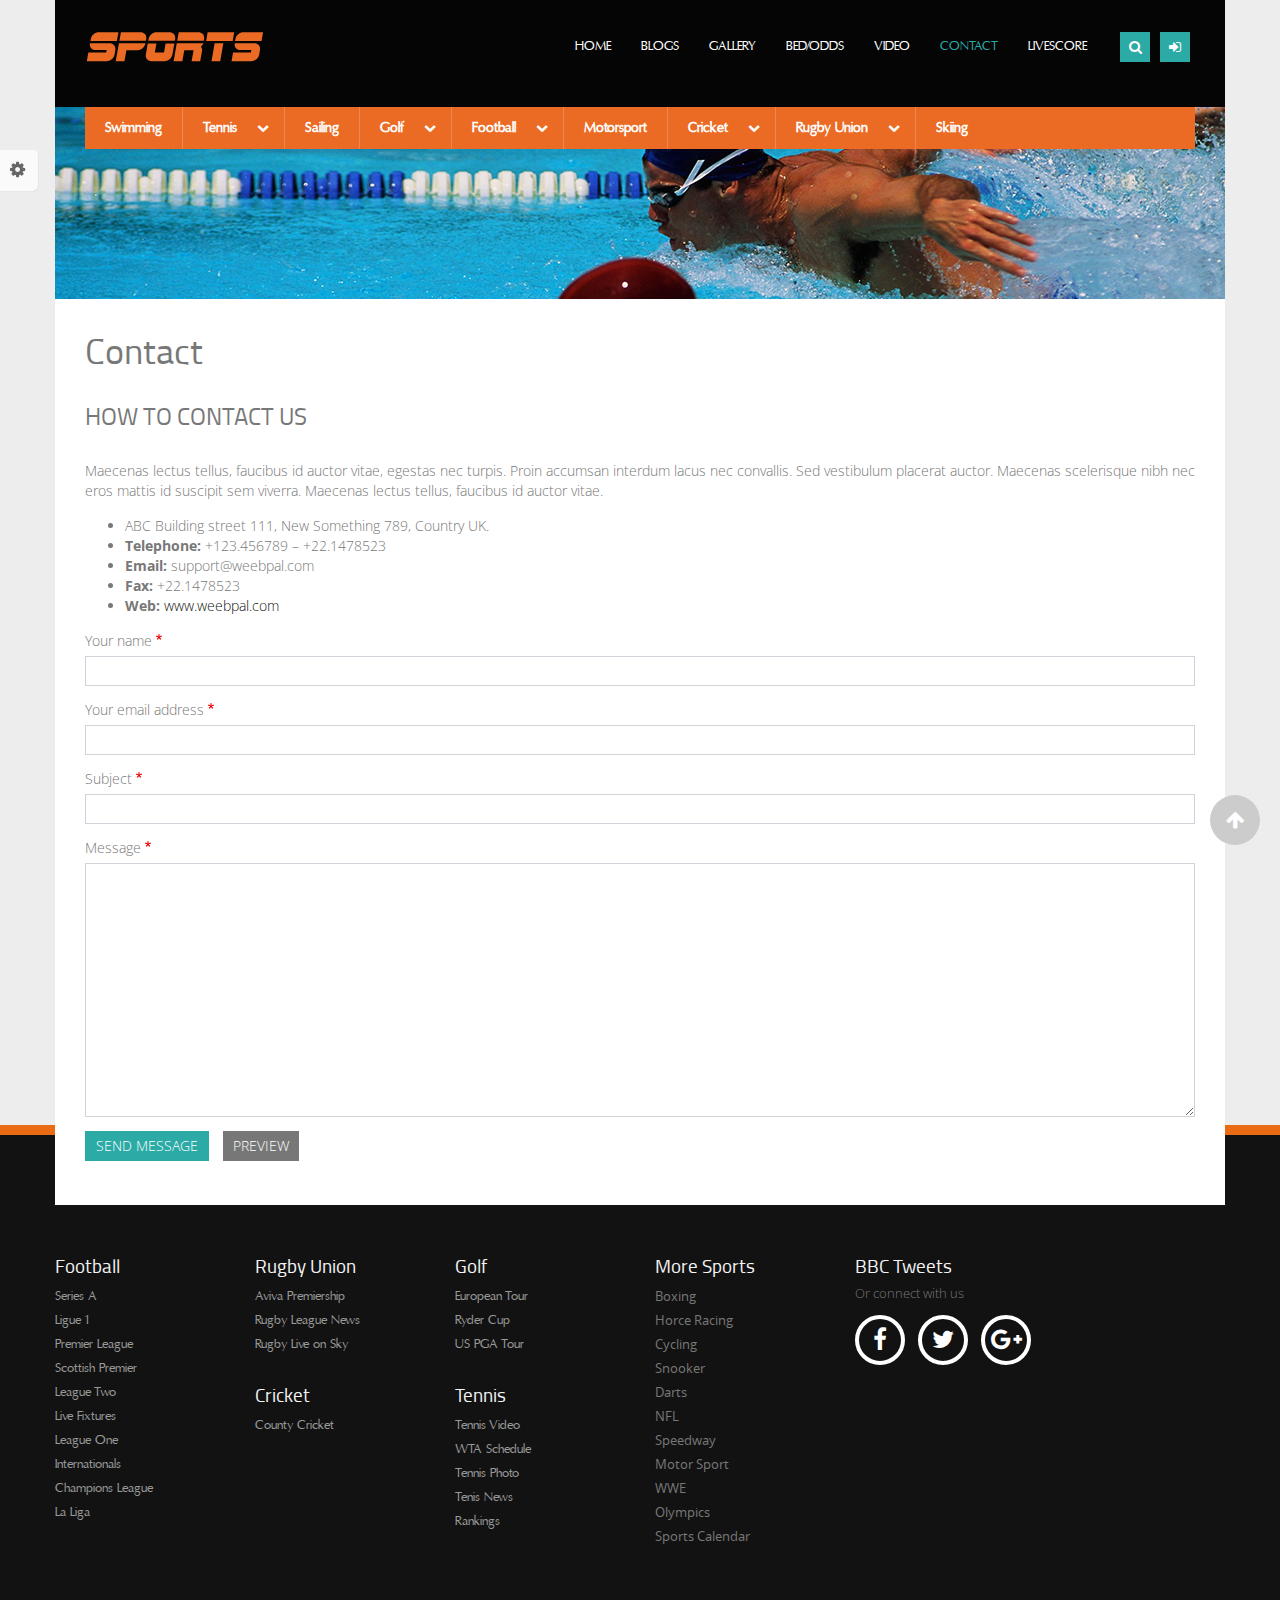
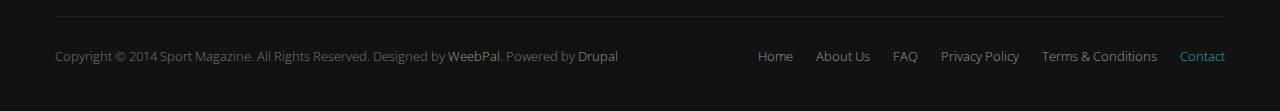
<file: contact.html>
<!DOCTYPE html>
<html lang="en">
<head>
    <meta charset="UTF-8">
    <meta http-equiv="X-UA-Compatible" content="IE=edge">
    <meta name="viewport" content="width=device-width, initial-scale=1.0">
    <title>Contact | Magazine</title>
    <link rel="shortcut icon" href="./assets/images/favicon.ico" type="image/vnd.microsoft.icon">

    <link rel="stylesheet" href="./assets/fonts/font-awesome-4.7.0/css/font-awesome.min.css">
    <link rel="stylesheet" href="./assets/bootstrap/css/bootstrap.min.css">
    <link rel="stylesheet" href="./assets/carousel/assets/owl.carousel.min.css">
    <link rel="stylesheet" href="./assets/carousel/assets/owl.theme.default.min.css">
    <link rel="stylesheet" href="./assets/slick-1.8.1/slick/slick.css">
    <link rel="stylesheet" href="./assets/slick-1.8.1/slick/slick-theme.css">
    <link rel="stylesheet" href="./stylesheets/screen.css">
    <link rel="stylesheet" href="./stylesheets/responsive.css">
    <link rel="stylesheet" href="./stylesheets/contact.css">
</head>
<body>
    <div id="page">
        <span id="btn-close" onclick="hideMenu()"></span>
        <div id="over" onclick="hideMenu()"></div>

        <div class="changeSkin">
            <div class="container">
                <a href="javascript:void(0)" class="skin-icon" onclick="showChangeSkin()">
                    <i class="fa fa-cog"></i>
                </a>
                <div class="skin-color">
                    <strong>Skin</strong>
                    <ul>
                        <li><a href="#" class="color-default">default</a></li>
                    </ul>
                </div>
                <div class="layout">
                    <strong>Layout Boxed</strong>
                    <label>
                        <span class="active">No</span>
                        <span>Yes</span>
                    </label>
                </div>
                <div class="direction">
                    <strong>Direction</strong>
                    <ul class="change-direction">
                        <li class="active">
                            <a href="#">LTR</a>
                        </li>
                        <li>
                            <a href="#">RTL</a>
                        </li>
                    </ul>
                </div>
            </div>
        </div>

        <!-- HEADER -->
        <header id="header">
            <div class="container">
                <nav class="row header-wrapper">
                    <div class="col-lg-3 col-md-5 col-sm-6 header-logo-block">
                        <div class="header-logo">
                            <a href="index.html">
                                <img src="./assets/images/logo.svg" alt="logo" class="header-logo-img img-fluid">
                            </a>
                        </div>
                    </div>
                    <div class="col-lg-9 col-md-7 col-sm-6 menubar-block">
                        <ul class="primary-menu">
                            <li class="primary-menu-item"><a href="index.html">HOME</a></li>
                            <li class="primary-menu-item"><a href="blogs.html">BLOGS</a></li>
                            <li class="primary-menu-item"><a href="gallery.html">GALLERY</a></li>
                            <li class="primary-menu-item"><a href="bet-odds.html">BED/ODDS</a></li>
                            <li class="primary-menu-item"><a href="video.html">VIDEO</a></li>
                            <li class="primary-menu-item active"><a href="contact.html">CONTACT</a></li>
                            <li class="primary-menu-item"><a href="livescore.html">LIVESCORE</a></li>
                        </ul>
                        <!-- MENU MOBILE -->
                        <nav class="menu-mobile">
                            <div class="container-fluid">
                                <ul class="menu-mobile-list">
                                    <li class="menu-mobile-item">
                                        <a href="index.html">Home</a>
                                    </li>
                                    <li class="menu-mobile-item">
                                        <a href="blogs.html">Blogs</a>
                                    </li>
                                    <li class="menu-mobile-item drop-menu">
                                        <a href="gallery.html">Gallery</a>
                                        <div class="submenu-mobile">
                                            <ul>
                                                <li>
                                                    <a href="#">Gallery(row)</a>
                                                </li>
                                            </ul>
                                        </div>
                                    </li>
                                    <li class="menu-mobile-item">
                                        <a href="bet-odds.html">Bed/Odds</a>
                                    </li>
                                    <li class="menu-mobile-item">
                                        <a href="video.html">Video</a>
                                    </li>
                                    <li class="menu-mobile-item active">
                                        <a href="contact.html">Contact</a>
                                    </li>
                                    <li class="menu-mobile-item">
                                        <a href="livescore.html">Livescore</a>
                                    </li>
                                </ul>
                            </div>
                        </nav>
                        <div class="d-flex iconbar-wrapper">
                            <div class="header-menuicon d-flex justify-content-center align-items-center" onclick="openPrimaryMenu()">
                                <a href="#">
                                    <i class="fa fa-bars"></i>
                                </a>
                            </div>
                            <div class="header-search d-flex justify-content-center align-items-center">
                                <form class="search" action="blogs.html">
                                    <label for="search-input">
                                        <input class=" search-input" id="search-input" type="text" placeholder="Keywords">
                                    </label>
                                    <label for="search-submit" class="submit-block">
                                        <input class="search-submit" id="search-submit" type="submit">
                                    </label>
                                    <!-- <i class="fa fa-search"></i> -->
                                </form>
                            </div>
                            <div class="header-login d-flex justify-content-center align-items-center">
                                <a href="#" onclick="showHideLogin()">
                                    <i class="fa fa-sign-in"></i>
                                </a>
                                    <div id="login-block" class="login-block">
                                        <div class="region-user-login">
                                            <div class="content">
                                                <form class="login-form" action="#">
                                                    <div class="form-group">
                                                        <label class="form-required" for="login-username">Username</label>
                                                        <input id="login-username" class="login-username" type="text">
                                                    </div>
                                                    <div class="form-group">
                                                        <label class="form-required" for="login-password">Password</label>
                                                        <input id="login-password" class="login-password" type="text">
                                                    </div>
                                                    <div class="form-group">
                                                        <input class="login-submit" type="submit" value="LOG IN">
                                                    </div>
                                                </form>
                                                <div class="login-options-list">
                                                    <ul>
                                                        <li>
                                                            <a href="#">Reset your password</a>
                                                        </li>
                                                    </ul>
                                                </div>
                                            </div>
                                        </div>
                                    </div>
                                
                            </div>
                        </div>
                    </div>
                </nav>
            </div>
        </header>
        <!-- SECTION SPORTS MENU -->
        <section id="sports-menu">
            <h2 style="display:none;">Sports menu</h2>
            <div class="container">
                <nav class="sports-menu row">
                    <a class=sports-menu-toggle href="#" onclick="openSportsMenu()">
                        <i class="fa fa-bars"></i>
                    </a>
                    <ul class="d-flex flex-wrap sports-menu-list">
                        <li class="sports-menu-item">
                            <a href="#">Swimming</a>
                        </li>
                        <li class="sports-menu-item">
                            <a class="drop" href="#">Tennis</a>
                            <div class="sports-submenu">
                                <ul class="">
                                    <li class="sports-submenu-item">
                                        <a href="#">Tennis Video</a>
                                    </li>
                                    <li class="sports-submenu-item">
                                        <a href="#">WTA Schedule</a>
                                    </li>
                                    <li class="sports-submenu-item">
                                        <a href="#">Tennis Photo</a>
                                    </li>
                                    <li class="sports-submenu-item">
                                        <a href="#">Tennis News</a>
                                    </li>
                                    <li class="sports-submenu-item">
                                        <a href="#">ATP Schedule</a>
                                    </li>
                                    <li class="sports-submenu-item">
                                        <a href="#">Rankings</a>
                                    </li>
                                </ul>
                            </div>
                        </li>
                        <li class="sports-menu-item">
                            <a href="#">Sailing</a>
                        </li>
                        <li class="sports-menu-item">
                            <a class="drop" href="#">Golf</a>
                            <div class="sports-submenu">
                                <ul class="">
                                    <li class="sports-submenu-item">
                                        <a href="#">European Tour</a>
                                    </li>
                                    <li class="sports-submenu-item">
                                        <a href="#">Ryder Cup</a>
                                    </li>
                                    <li class="sports-submenu-item">
                                        <a href="#">Open Championship</a>
                                    </li>
                                    <li class="sports-submenu-item">
                                        <a href="#">US PGA Tour</a>
                                    </li>
                                </ul>
                            </div>
                        </li>
                        <li class="sports-menu-item">
                            <a class="drop" href="#">Football</a>
                            <div class="sports-submenu">
                                <ul class="">
                                    <li class="sports-submenu-item">
                                        <a href="#">Series A</a>
                                    </li>
                                    <li class="sports-submenu-item">
                                        <a href="#">Ligue 1</a>
                                    </li>
                                    <li class="sports-submenu-item">
                                        <a href="#">Premier League</a>
                                    </li>
                                    <li class="sports-submenu-item">
                                        <a href="#">Scottish Premier</a>
                                    </li>
                                    <li class="sports-submenu-item">
                                        <a href="#">League Two</a>
                                    </li>
                                    <li class="sports-submenu-item">
                                        <a href="#">Live Fixtures</a>
                                    </li>
                                    <li class="sports-submenu-item">
                                        <a href="#">League One</a>
                                    </li>
                                    <li class="sports-submenu-item">
                                        <a href="#">Europa League</a>
                                    </li>
                                    <li class="sports-submenu-item">
                                        <a href="#">Internationals</a>
                                    </li>
                                    <li class="sports-submenu-item">
                                        <a href="#">Bundesliga</a>
                                    </li>
                                    <li class="sports-submenu-item">
                                        <a href="#">Champions League</a>
                                    </li>
                                    <li class="sports-submenu-item">
                                        <a href="#">La Liga</a>
                                    </li>
                                    <li class="sports-submenu-item">
                                        <a href="#">Championship</a>
                                    </li>
                                </ul>
                            </div>
                        </li>
                        <li class="sports-menu-item">
                            <a href="#">Motorsport</a>
                        </li>
                        <li class="sports-menu-item">
                            <a class="drop" href="#">Cricket</a>
                            <div class="sports-submenu">
                                <ul class="">
                                    <li class="sports-submenu-item">
                                        <a href="#">County Cricket</a>
                                    </li>
                                    <li class="sports-submenu-item">
                                        <a href="#">Cricket AM</a>
                                    </li>
                                    <li class="sports-submenu-item">
                                        <a href="#">Indian Premier League</a>
                                    </li>
                                    <li class="sports-submenu-item">
                                        <a href="#">International Cricket</a>
                                    </li>
                                    <li class="sports-submenu-item">
                                        <a href="#">Ashes</a>
                                    </li>
                                </ul>
                            </div>
                        </li>
                        <li class="sports-menu-item">
                            <a class="drop" href="#">Rugby Union</a>
                            <div class="sports-submenu">
                                <ul class="">
                                    <li class="sports-submenu-item">
                                        <a href="#">Aviva Premiership</a>
                                    </li>
                                    <li class="sports-submenu-item">
                                        <a href="#">British and Irish Lions</a>
                                    </li>
                                    <li class="sports-submenu-item">
                                        <a href="#">Rugby League News</a>
                                    </li>
                                    <li class="sports-submenu-item">
                                        <a href="#">Heineken Cup</a>
                                    </li>
                                    <li class="sports-submenu-item">
                                        <a href="#">Rugby Live on Sky</a>
                                    </li>
                                    <li class="sports-submenu-item">
                                        <a href="#">Rugby Worldcup</a>
                                    </li>
                                </ul>
                            </div>
                        </li>
                        <li class="sports-menu-item">
                            <a href="#">Skiing</a>
                        </li>
                    </ul>
                    <nav class="sports-menu-mobile">
                        <div class="container-fluid">
                            <ul class="sports-menu-mobile-list">
                                <li class="sports-menu-mobile-item">
                                    <a href="#">Swimming</a>
                                </li>
                                <li class="sports-menu-mobile-item drop-menu">
                                    <a href="#">Tennis</a>
                                </li>
                                <li class="sports-menu-mobile-item">
                                    <a href="#">Sailling</a>
                                </li>
                                <li class="sports-menu-mobile-item drop-menu">
                                    <a href="#">Golf</a>
                                </li>
                                <li class="sports-menu-mobile-item drop-menu">
                                    <a href="#">Football</a>
                                </li>
                                <li class="sports-menu-mobile-item">
                                    <a href="#">Motorsport</a>
                                </li>
                                <li class="sports-menu-mobile-item drop-menu">
                                    <a href="#">Cricket</a>
                                </li>
                                <li class="sports-menu-mobile-item drop-menu">
                                    <a href="#">Rugby Union</a>
                                </li>
                                <li class="sports-menu-mobile-item">
                                    <a href="#">Skiing</a>
                                </li>
                            </ul>
                        </div>
                    </nav>
                </nav>
            </div>
        </section>
        <!-- SECTION BANNER -->
        <section id="banner">
            <h2 style="display:none;">Banner</h2>
            <div class="container">
                <div class="region-banner">
                    <div class="row">
                        <img src="./assets/images/contact/banner.jpg" class="img-fluid" alt="banner">
                    </div>
                </div>
            </div>
        </section>

        <!-- SECTION MAIN -->
        <section id="contact">
            <div class="container">
                <div class="row">
                    <div class="content col-lg-12 col-md-12 col-sm-12">
                        <div class="region-contact">
                            <div class="title">
                                <div class="content">
                                    <h1>
                                        <span>Contact</span>
                                    </h1>
                                </div>
                            </div>
                            <div class="contact-infor">
                                <div class="content">
                                    <h3>HOW TO CONTACT US</h3>
                                    <p>Maecenas lectus tellus, faucibus id auctor vitae, egestas nec turpis. Proin accumsan interdum lacus nec convallis. Sed vestibulum placerat auctor.
                                    Maecenas scelerisque nibh nec eros mattis id suscipit sem viverra. Maecenas lectus tellus, faucibus id auctor vitae.</p>
                                    <ul>
                                        <li>
                                            ABC Building street 111, New Something 789, Country UK.
                                        </li>
                                        <li>
                                            <strong>Telephone:</strong>
                                            +123.456789 – +22.1478523
                                        </li>
                                        <li>
                                            <strong>Email:</strong>
                                            support@weebpal.com
                                        </li>
                                        <li>
                                            <strong>Fax:</strong>
                                            +22.1478523
                                        </li>
                                        <li>
                                            <strong>Web:</strong>
                                            <a href="weebpal.com">www.weebpal.com</a>
                                        </li>
                                    </ul>
                                </div>
                            </div>
                            <div class="contact-input">
                                <div class="content">
                                    <form action="#">
                                        <div class="name">
                                            <label class="label-required" for="yourname">Your name</label>
                                            <input id="yourname" type="text" class="yourname form-control" name="name" size="60" maxlength="255">
                                        </div>
                                        <div class="email">
                                            <label class="label-required" for="youremail">Your email address</label>
                                            <input id="youremail" type="text" class="youremail form-control" name="name" size="60" maxlength="255">
                                        </div>
                                        <div class="subject">
                                            <label class="label-required" for="subject-content">Subject</label>
                                            <input id="subject-content" type="text" class="subject-content form-control" name="name" size="60" maxlength="255">
                                        </div>
                                        <div class="message">
                                            <label class="label-required" for="message-content">Message</label>
                                            <textarea id="message-content" name="message" class="message-content form-control" cols="60" rows="10"></textarea>
                                        </div>
                                        <div class="btn-action ">
                                            <input class="btn btn-send btn-style" type="submit" id="contact-submit" value="Send Message">
                                            <input class="btn btn-preview btn-style" type="submit" id="contact-preview" value="Preview">
                                        </div>
                                    </form>
                                </div>
                            </div>
                        </div>

                    </div>
                </div>
            </div>
        </section>
        <section id="panel-fifth">
            <div class="container">
                <div class="region-panel-fifth row">
                    <div class="col-md-2 col-sm-12">
                        <div class="region region-panel-fifth-1">
                            <h2>
                                <span>Football</span>
                            </h2>
                            <div class="content">
                                <ul>
                                    <li>
                                        <a href="#">Series A</a>
                                    </li>
                                    <li>
                                        <a href="#">Ligue 1</a>
                                    </li>
                                    <li>
                                        <a href="#">Premier League</a>
                                    </li>
                                    <li>
                                        <a href="#">Scottish Premier</a>
                                    </li>
                                    <li>
                                        <a href="#">League Two</a>
                                    </li>
                                    <li>
                                        <a href="#">Live Fixtures</a>
                                    </li>
                                    <li>
                                        <a href="#">League One</a>
                                    </li>
                                    <li>
                                        <a href="#">Internationals</a>
                                    </li>
                                    <li>
                                        <a href="#">Champions League</a>
                                    </li>
                                    <li>
                                        <a href="#">La Liga</a>
                                    </li>
                                </ul>
                            </div>
                        </div>
                    </div>
                    <div class="col-md-2 col-sm-12">
                        <div class="region region-panel-fifth-2">
                            <h2>
                                <span>Rugby Union</span>
                            </h2>
                            <ul>
                                <li>
                                    <a href="#">Aviva Premiership</a>
                                </li>
                                <li>
                                    <a href="#">Rugby League News</a>
                                </li>
                                <li>
                                    <a href="#">Rugby Live on Sky</a>
                                </li>
                            </ul>
                            <h2>
                                <span>Cricket</span>
                            </h2>
                            <ul>
                                <li>
                                    <a href="#">County Cricket</a>
                                </li>
                            </ul>
                        </div>
                    </div>
                    <div class="col-md-2 col-sm-12">
                        <div class="region region-panel-fifth-3">
                            <h2>
                                <span>Golf</span>
                            </h2>
                            <ul>
                                <li>
                                    <a href="#">European Tour</a>
                                </li>
                                <li>
                                    <a href="#">Ryder Cup</a>
                                </li>
                                <li>
                                    <a href="#">US PGA Tour</a>
                                </li>
                            </ul>
                            <h2>
                                <span>Tennis</span>
                            </h2>
                            <ul>
                                <li>
                                    <a href="#">Tennis Video</a>
                                </li>
                                <li>
                                    <a href="#">WTA Schedule</a>
                                </li>
                                <li>
                                    <a href="#">Tennis Photo</a>
                                </li>
                                <li>
                                    <a href="#">Tenis News</a>
                                </li>
                                <li>
                                    <a href="#">Rankings</a>
                                </li>
                            </ul>
                        </div>
                    </div>
                    <div class="col-md-2 col-sm-12">
                        <div class="region region-panel-fifth-4">
                            <h2>
                                <span>More Sports</span>
                            </h2>
                            <ul>
                                <li>
                                    <a href="#">Boxing</a>
                                </li>
                                <li>
                                    <a href="#">Horce Racing</a>
                                </li>
                                <li>
                                    <a href="#">Cycling</a>
                                </li>
                                <li>
                                    <a href="#">Snooker</a>
                                </li>
                                <li>
                                    <a href="#">Darts</a>
                                </li>
                                <li>
                                    <a href="#">NFL</a>
                                </li>
                                <li>
                                    <a href="#">Speedway</a>
                                </li>
                                <li>
                                    <a href="#">Motor Sport</a>
                                </li>
                                <li>
                                    <a href="#">WWE</a>
                                </li>
                                <li>
                                    <a href="#">Olympics</a>
                                </li>
                                <li>
                                    <a href="#">Sports Calendar</a>
                                </li>
                            </ul>
                        </div>
                    </div>
                    <div class="col-md-4 col-sm-12">
                        <div class="region region-panel-fifth-5">
                            <h2>
                                <span>BBC Tweets</span>
                            </h2>
                            <div class="connect">
                                <p>Or connect with us</p>
                                <ul class="social-list">
                                    <li>
                                        <a class="fa fa-facebook" href="#">
                                            <span>Facebook</span>
                                        </a>
                                    </li>
                                    <li>
                                        <a class="fa fa-twitter" href="#">
                                            <span>Twitter</span>
                                        </a>
                                    </li>
                                    <li>
                                        <a class="fa fa-google-plus" href="#">
                                            <span>Google</span>
                                        </a>
                                    </li>
                                </ul>
                            </div>
                        </div>
                    </div>
                </div>
            </div>
        </section>
        <footer id="footer">
            <div class="container">
                <div class="region-footer row">
                    <div class="col-md-6 col-sm-12 copyright">
                        <p>Copyright © 2014 Sport Magazine. All Rights Reserved. Designed by <a href="#">WeebPal</a>. Powered by <a href="#">Drupal</a></p>
                    </div>
                    <div class="col-md-6 col-sm-12 menu-footer">
                        <ul>
                            <li>
                                <a href="#">Home</a>
                            </li>
                            <li>
                                <a href="#">About Us</a>
                            </li>
                            <li>
                                <a href="#">FAQ</a>
                            </li>
                            <li>
                                <a href="#">Privacy Policy</a>
                            </li>
                            <li>
                                <a href="#">Terms & Conditions</a>
                            </li>
                            <li class="active">
                                <a href="#">Contact</a>
                            </li>
                        </ul>
                    </div>
                </div>
            </div>
        </footer>
        <a href="#top" class="btn-btt">
        </a>
    </div>
    
    <script src="./assets/jquery-slim/jquery.slim.min.js"></script>
    <script src="./assets/popper-js/popper.min.js"></script>
    <script src="assets/bootstrap/js/bootstrap.min.js"></script>
    <script src="./assets/carousel/owl.carousel.min.js"></script>
    <script src="./assets/slick-1.8.1/slick/slick.min.js"></script>
    <script src="./js/main.js"></script>
</body>
</html>
</file>
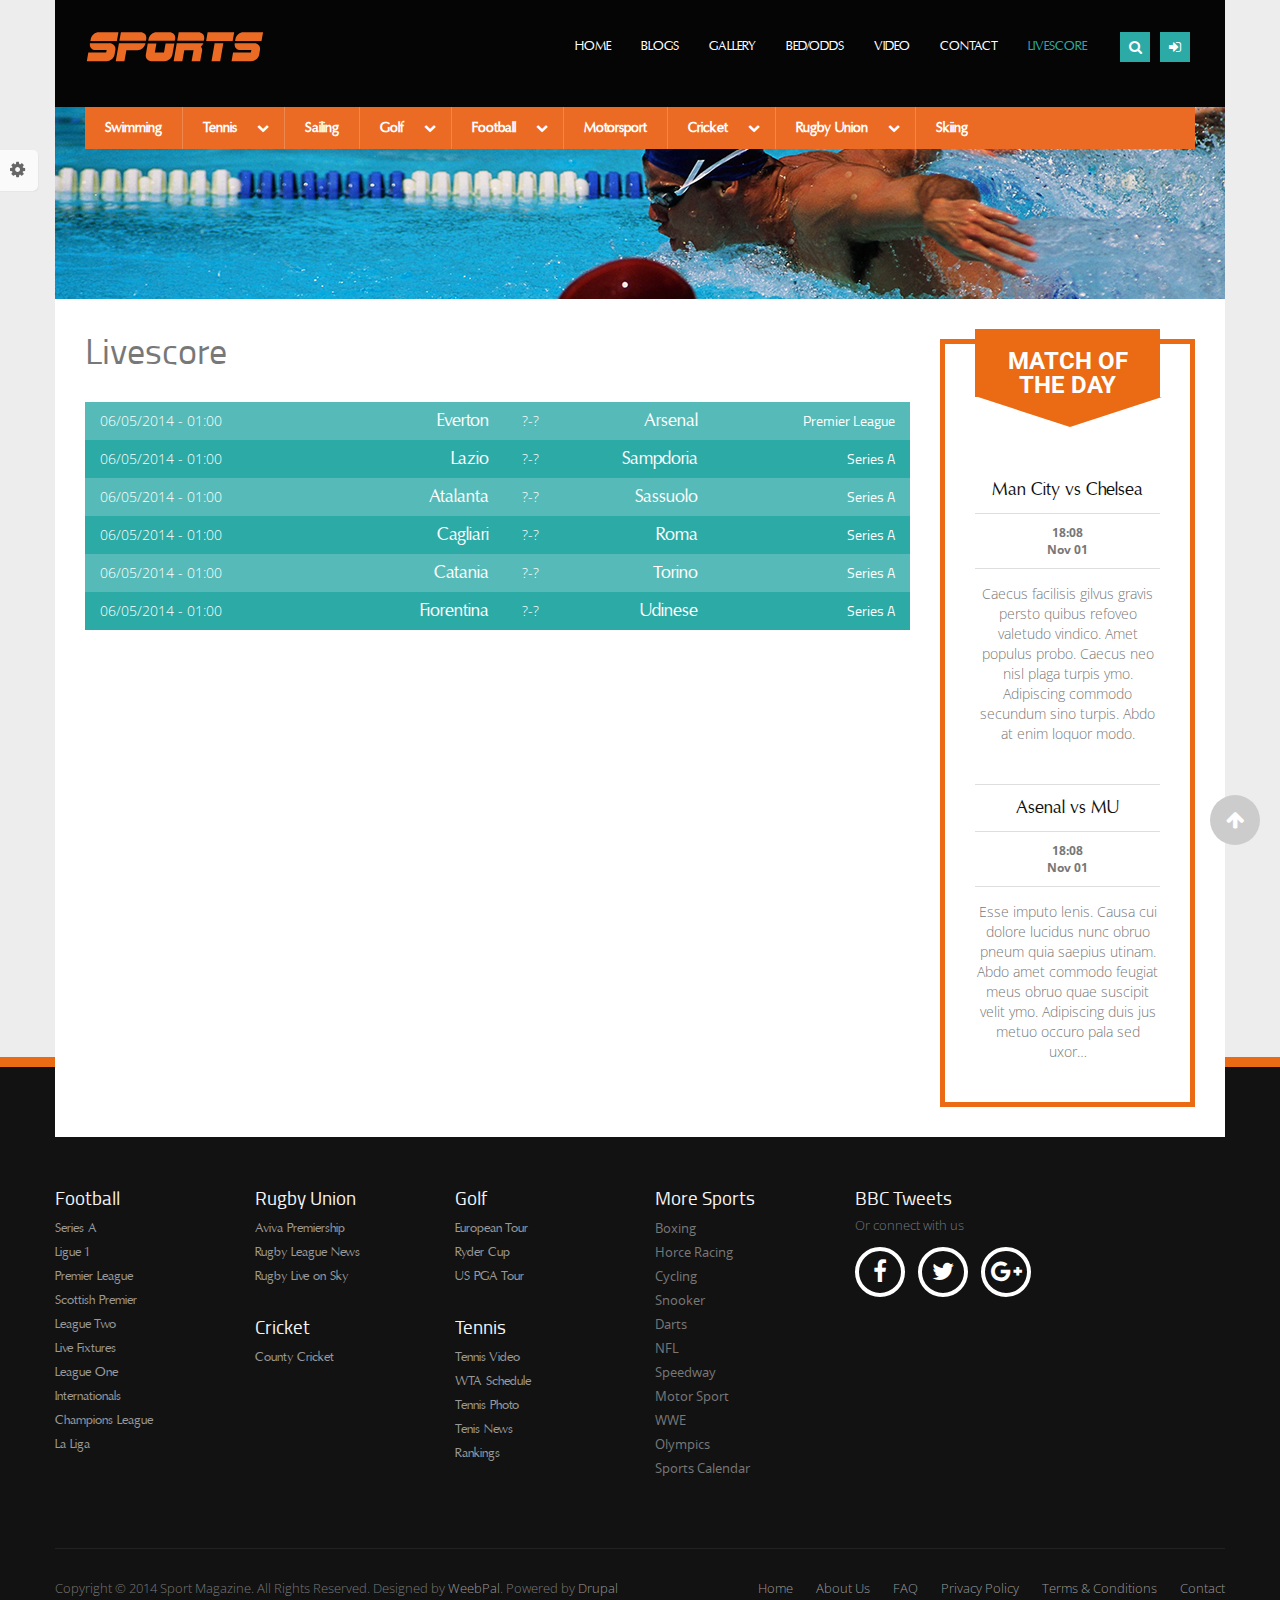
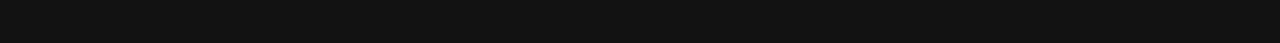
<file: livescore.html>
<!DOCTYPE html>
<html lang="en">
<head>
    <meta charset="UTF-8">
    <meta http-equiv="X-UA-Compatible" content="IE=edge">
    <meta name="viewport" content="width=device-width, initial-scale=1.0">
    <title>Livescore | Magazine</title>
    <link rel="shortcut icon" href="./assets/images/favicon.ico" type="image/vnd.microsoft.icon">
    
    <link rel="stylesheet" href="./assets/fonts/font-awesome-4.7.0/css/font-awesome.min.css">
    <link rel="stylesheet" href="./assets/bootstrap/css/bootstrap.min.css">
    <link rel="stylesheet" href="./assets/carousel/assets/owl.carousel.min.css">
    <link rel="stylesheet" href="./assets/carousel/assets/owl.theme.default.min.css">
    <link rel="stylesheet" href="./assets/slick-1.8.1/slick/slick.css">
    <link rel="stylesheet" href="./assets/slick-1.8.1/slick/slick-theme.css">
    <link rel="stylesheet" href="./stylesheets/screen.css">
    <link rel="stylesheet" href="./stylesheets/responsive.css">
    <link rel="stylesheet" href="./stylesheets/livescore.css">
</head>
<body>
    <div id="page" class="page">
        <span id="btn-close" onclick="hideMenu()"></span>
        <div id="over" onclick="hideMenu()"></div>
        
        <div class="changeSkin">
            <div class="container">
                <a href="javascript:void(0)" class="skin-icon" onclick="showChangeSkin()">
                    <i class="fa fa-cog"></i>
                </a>
                <div class="skin-color">
                    <strong>Skin</strong>
                    <ul>
                        <li><a href="#" class="color-default">default</a></li>
                    </ul>
                </div>
                <div class="layout">
                    <strong>Layout Boxed</strong>
                    <label>
                        <span class="active">No</span>
                        <span>Yes</span>
                    </label>
                </div>
                <div class="direction">
                    <strong>Direction</strong>
                    <ul class="change-direction">
                        <li class="active">
                            <a href="#">LTR</a>
                        </li>
                        <li>
                            <a href="#">RTL</a>
                        </li>
                    </ul>
                </div>
            </div>
        </div>
        
        <!-- header -->
        <header id="header">
            <div class="container">
                <nav class="row header-wrapper">
                    <div class="col-lg-3 col-md-5 col-sm-6 header-logo-block">
                        <div class="header-logo">
                            <a href="index.html">
                                <img src="./assets/images/logo.svg" alt="logo" class="header-logo-img img-fluid">
                            </a>
                        </div>
                    </div>
                    <div class="col-lg-9 col-md-7 col-sm-6 menubar-block">
                        <ul class="primary-menu">
                            <li class="primary-menu-item"><a href="index.html">HOME</a></li>
                            <li class="primary-menu-item"><a href="blogs.html">BLOGS</a></li>
                            <li class="primary-menu-item"><a href="gallery.html">GALLERY</a></li>
                            <li class="primary-menu-item"><a href="bet-odds.html">BED/ODDS</a></li>
                            <li class="primary-menu-item"><a href="video.html">VIDEO</a></li>
                            <li class="primary-menu-item"><a href="contact.html">CONTACT</a></li>
                            <li class="primary-menu-item active"><a href="livescore.html">LIVESCORE</a></li>
                        </ul>
                        <!-- MENU MOBILE -->
                        <nav class="menu-mobile">
                            <div class="container-fluid">
                                <ul class="menu-mobile-list">
                                    <li class="menu-mobile-item">
                                        <a href="index.html">Home</a>
                                    </li>
                                    <li class="menu-mobile-item">
                                        <a href="blogs.html">Blogs</a>
                                    </li>
                                    <li class="menu-mobile-item drop-menu">
                                        <a href="gallery.html">Gallery</a>
                                        <div class="submenu-mobile">
                                            <ul>
                                                <li>
                                                    <a href="#">Gallery(row)</a>
                                                </li>
                                            </ul>
                                        </div>
                                    </li>
                                    <li class="menu-mobile-item">
                                        <a href="bet-odds.html">Bed/Odds</a>
                                    </li>
                                    <li class="menu-mobile-item">
                                        <a href="video.html">Video</a>
                                    </li>
                                    <li class="menu-mobile-item">
                                        <a href="contact.html">Contact</a>
                                    </li>
                                    <li class="menu-mobile-item active">
                                        <a href="livescore.html">Livescore</a>
                                    </li>
                                </ul>
                            </div>
                        </nav>
                        <div class="d-flex iconbar-wrapper">
                            <div class="header-menuicon d-flex justify-content-center align-items-center" onclick="openPrimaryMenu()">
                                <a href="#">
                                    <i class="fa fa-bars"></i>
                                </a>
                            </div>
                            <div class="header-search d-flex justify-content-center align-items-center">
                                <form class="search" action="blogs.html">
                                    <label for="search-input">
                                        <input class=" search-input" id="search-input" type="text" placeholder="Keywords">
                                    </label>
                                    <label for="search-submit" class="submit-block">
                                        <input class="search-submit" id="search-submit" type="submit">
                                    </label>
                                    <!-- <i class="fa fa-search"></i> -->
                                </form>
                            </div>
                            <div class="header-login d-flex justify-content-center align-items-center">
                                <a href="#" onclick="showHideLogin()">
                                    <i class="fa fa-sign-in"></i>
                                </a>
                                <div id="login-block" class="login-block">
                                    <div class="region-user-login">
                                        <div class="content">
                                            <form class="login-form" action="#">
                                                <div class="form-group">
                                                    <label class="form-required" for="login-username">Username</label>
                                                    <input id="login-username" class="login-username" type="text">
                                                </div>
                                                <div class="form-group">
                                                    <label class="form-required" for="login-password">Password</label>
                                                    <input id="login-password" class="login-password" type="text">
                                                </div>
                                                <div class="form-group">
                                                    <input class="login-submit" type="submit" value="LOG IN">
                                                </div>
                                            </form>
                                            <div class="login-options-list">
                                                <ul>
                                                    <li>
                                                        <a href="#">Reset your password</a>
                                                    </li>
                                                </ul>
                                            </div>
                                        </div>
                                    </div>
                                </div>
        
                            </div>
                        </div>
                    </div>
                </nav>
            </div>
        </header>
        <!-- SECTION SPORTS MENU -->
        <section id="sports-menu">
            <h2 style="display:none;">Sports Menu</h2>
            <div class="container">
                <nav class="sports-menu row">
                    <a class=sports-menu-toggle href="#" onclick="openSportsMenu()">
                        <i class="fa fa-bars"></i>
                    </a>
                    <ul class="d-flex flex-wrap sports-menu-list">
                        <li class="sports-menu-item">
                            <a href="#">Swimming</a>
                        </li>
                        <li class="sports-menu-item">
                            <a class="drop" href="#">Tennis</a>
                            <div class="sports-submenu">
                                <ul class="">
                                    <li class="sports-submenu-item">
                                        <a href="#">Tennis Video</a>
                                    </li>
                                    <li class="sports-submenu-item">
                                        <a href="#">WTA Schedule</a>
                                    </li>
                                    <li class="sports-submenu-item">
                                        <a href="#">Tennis Photo</a>
                                    </li>
                                    <li class="sports-submenu-item">
                                        <a href="#">Tennis News</a>
                                    </li>
                                    <li class="sports-submenu-item">
                                        <a href="#">ATP Schedule</a>
                                    </li>
                                    <li class="sports-submenu-item">
                                        <a href="#">Rankings</a>
                                    </li>
                                </ul>
                            </div>
                        </li>
                        <li class="sports-menu-item">
                            <a href="#">Sailing</a>
                        </li>
                        <li class="sports-menu-item">
                            <a class="drop" href="#">Golf</a>
                            <div class="sports-submenu">
                                <ul class="">
                                    <li class="sports-submenu-item">
                                        <a href="#">European Tour</a>
                                    </li>
                                    <li class="sports-submenu-item">
                                        <a href="#">Ryder Cup</a>
                                    </li>
                                    <li class="sports-submenu-item">
                                        <a href="#">Open Championship</a>
                                    </li>
                                    <li class="sports-submenu-item">
                                        <a href="#">US PGA Tour</a>
                                    </li>
                                </ul>
                            </div>
                        </li>
                        <li class="sports-menu-item">
                            <a class="drop" href="#">Football</a>
                            <div class="sports-submenu">
                                <ul class="">
                                    <li class="sports-submenu-item">
                                        <a href="#">Series A</a>
                                    </li>
                                    <li class="sports-submenu-item">
                                        <a href="#">Ligue 1</a>
                                    </li>
                                    <li class="sports-submenu-item">
                                        <a href="#">Premier League</a>
                                    </li>
                                    <li class="sports-submenu-item">
                                        <a href="#">Scottish Premier</a>
                                    </li>
                                    <li class="sports-submenu-item">
                                        <a href="#">League Two</a>
                                    </li>
                                    <li class="sports-submenu-item">
                                        <a href="#">Live Fixtures</a>
                                    </li>
                                    <li class="sports-submenu-item">
                                        <a href="#">League One</a>
                                    </li>
                                    <li class="sports-submenu-item">
                                        <a href="#">Europa League</a>
                                    </li>
                                    <li class="sports-submenu-item">
                                        <a href="#">Internationals</a>
                                    </li>
                                    <li class="sports-submenu-item">
                                        <a href="#">Bundesliga</a>
                                    </li>
                                    <li class="sports-submenu-item">
                                        <a href="#">Champions League</a>
                                    </li>
                                    <li class="sports-submenu-item">
                                        <a href="#">La Liga</a>
                                    </li>
                                    <li class="sports-submenu-item">
                                        <a href="#">Championship</a>
                                    </li>
                                </ul>
                            </div>
                        </li>
                        <li class="sports-menu-item">
                            <a href="#">Motorsport</a>
                        </li>
                        <li class="sports-menu-item">
                            <a class="drop" href="#">Cricket</a>
                            <div class="sports-submenu">
                                <ul class="">
                                    <li class="sports-submenu-item">
                                        <a href="#">County Cricket</a>
                                    </li>
                                    <li class="sports-submenu-item">
                                        <a href="#">Cricket AM</a>
                                    </li>
                                    <li class="sports-submenu-item">
                                        <a href="#">Indian Premier League</a>
                                    </li>
                                    <li class="sports-submenu-item">
                                        <a href="#">International Cricket</a>
                                    </li>
                                    <li class="sports-submenu-item">
                                        <a href="#">Ashes</a>
                                    </li>
                                </ul>
                            </div>
                        </li>
                        <li class="sports-menu-item">
                            <a class="drop" href="#">Rugby Union</a>
                            <div class="sports-submenu">
                                <ul class="">
                                    <li class="sports-submenu-item">
                                        <a href="#">Aviva Premiership</a>
                                    </li>
                                    <li class="sports-submenu-item">
                                        <a href="#">British and Irish Lions</a>
                                    </li>
                                    <li class="sports-submenu-item">
                                        <a href="#">Rugby League News</a>
                                    </li>
                                    <li class="sports-submenu-item">
                                        <a href="#">Heineken Cup</a>
                                    </li>
                                    <li class="sports-submenu-item">
                                        <a href="#">Rugby Live on Sky</a>
                                    </li>
                                    <li class="sports-submenu-item">
                                        <a href="#">Rugby Worldcup</a>
                                    </li>
                                </ul>
                            </div>
                        </li>
                        <li class="sports-menu-item">
                            <a href="#">Skiing</a>
                        </li>
                    </ul>
                    <nav class="sports-menu-mobile">
                        <div class="container-fluid">
                            <ul class="sports-menu-mobile-list">
                                <li class="sports-menu-mobile-item">
                                    <a href="#">Swimming</a>
                                </li>
                                <li class="sports-menu-mobile-item drop-menu">
                                    <a href="#">Tennis</a>
                                </li>
                                <li class="sports-menu-mobile-item">
                                    <a href="#">Sailling</a>
                                </li>
                                <li class="sports-menu-mobile-item drop-menu">
                                    <a href="#">Golf</a>
                                </li>
                                <li class="sports-menu-mobile-item drop-menu">
                                    <a href="#">Football</a>
                                </li>
                                <li class="sports-menu-mobile-item">
                                    <a href="#">Motorsport</a>
                                </li>
                                <li class="sports-menu-mobile-item drop-menu">
                                    <a href="#">Cricket</a>
                                </li>
                                <li class="sports-menu-mobile-item drop-menu">
                                    <a href="#">Rugby Union</a>
                                </li>
                                <li class="sports-menu-mobile-item">
                                    <a href="#">Skiing</a>
                                </li>
                            </ul>
                        </div>
                    </nav>
                </nav>
            </div>
        </section>
        <!-- SECTION BANNER -->
        <section id="banner">
            <h2 style="display:none;">Banner</h2>
            <div class="container">
                <div class="region-banner">
                    <div class="row">
                        <img src="./assets/images/blogs/banner.jpg" class="img-fluid" alt="banner">
                    </div>
                </div>
            </div>
        </section>
        <section id="livescore">
            <div class="container">
                <div class="region-livescore row">
                    <div class="side-first col-lg-9 col-md-12">
                        <div class="region-livescore-title">
                            <h1>Livescore</h1>
                        </div>
                        <div class="region-livescore-table">
                            <table class="livescore-table">
                                <tbody>
                                    <tr>
                                        <td class="view-field view-field-time">
                                            <p>06/05/2014 - 01:00</p>
                                        </td>
                                        <td class="view-field view-field-teama">
                                            Everton
                                        </td>
                                        <td class="view-field view-field-match-result">
                                            ?-?
                                        </td>
                                        <td class="view-field view-field-teamb">
                                            Arsenal
                                        </td>
                                        <td class="view-field view-field-category">
                                            <a href="#">Premier League</a>
                                        </td>
                                    </tr>
                                    <!--  -->
                                    <tr>
                                        <td class="view-field view-field-time">
                                            <p>06/05/2014 - 01:00</p>
                                        </td>
                                        <td class="view-field view-field-teama">
                                            Lazio
                                        </td>
                                        <td class="view-field view-field-match-result">
                                            ?-?
                                        </td>
                                        <td class="view-field view-field-teamb">
                                            Sampdoria
                                        </td>
                                        <td class="view-field view-field-category">
                                            <a href="#">Series A</a>
                                        </td>
                                    </tr>
                                    <!--  -->
                                    <tr>
                                        <td class="view-field view-field-time">
                                            <p>06/05/2014 - 01:00</p>
                                        </td>
                                        <td class="view-field view-field-teama">
                                            Atalanta
                                        </td>
                                        <td class="view-field view-field-match-result">
                                            ?-?
                                        </td>
                                        <td class="view-field view-field-teamb">
                                            Sassuolo
                                        </td>
                                        <td class="view-field view-field-category">
                                            <a href="#">Series A</a>
                                        </td>
                                    </tr>
                                    <!--  -->
                                    <tr>
                                        <td class="view-field view-field-time">
                                            <p>06/05/2014 - 01:00</p>
                                        </td>
                                        <td class="view-field view-field-teama">
                                            Cagliari
                                        </td>
                                        <td class="view-field view-field-match-result">
                                            ?-?
                                        </td>
                                        <td class="view-field view-field-teamb">
                                            Roma
                                        </td>
                                        <td class="view-field view-field-category">
                                            <a href="#">Series A</a>
                                        </td>
                                    </tr>
                                    <!--  -->
                                    <tr>
                                        <td class="view-field view-field-time">
                                            <p>06/05/2014 - 01:00</p>
                                        </td>
                                        <td class="view-field view-field-teama">
                                            Catania
                                        </td>
                                        <td class="view-field view-field-match-result">
                                            ?-?
                                        </td>
                                        <td class="view-field view-field-teamb">
                                            Torino
                                        </td>
                                        <td class="view-field view-field-category">
                                            <a href="#">Series A</a>
                                        </td>
                                    </tr>
                                    <!--  -->
                                    <tr>
                                        <td class="view-field view-field-time">
                                            <p>06/05/2014 - 01:00</p>
                                        </td>
                                        <td class="view-field view-field-teama">
                                            Fiorentina
                                        </td>
                                        <td class="view-field view-field-match-result">
                                            ?-?
                                        </td>
                                        <td class="view-field view-field-teamb">
                                            Udinese
                                        </td>
                                        <td class="view-field view-field-category">
                                            <a href="#">Series A</a>
                                        </td>
                                    </tr>
                                    <!--  -->
                                </tbody>
                            </table>
                        </div>
                    </div>
                    <div class="side-second col-lg-3 col-md-6 col-sm-6">
                        <div class="match">
                            <h2>
                                <span>MATCH OF THE DAY</span>
                            </h2>
                            <div class="content">
                                <div class="match-list">
                                    <div class="match-item">
                                        <div class="match-title">
                                            <span>
                                                <a href="#">Man City vs Chelsea</a>
                                            </span>
                                        </div>
                                        <div class="match-changed field-changed">
                                            <span>
                                                18:08 Nov 01
                                            </span>
                                        </div>
                                        <div class="match-body">
                                            <p>
                                                Caecus facilisis gilvus gravis persto quibus refoveo valetudo vindico. Amet populus probo. Caecus neo nisl plaga turpis ymo.
                                                Adipiscing commodo
                                                secundum sino turpis. Abdo at enim loquor modo.
                                            </p>
                                        </div>
                                    </div>
                                    <div class="match-item">
                                        <div class="match-title">
                                            <span>
                                                <a href="#">Asenal vs MU</a>
                                            </span>
                                        </div>
                                        <div class="match-changed field-changed">
                                            <span>
                                                18:08 Nov 01
                                            </span>
                                        </div>
                                        <div class="match-body">
                                            <p>
                                                Esse imputo lenis. Causa cui dolore lucidus nunc obruo pneum quia saepius utinam. Abdo amet commodo feugiat meus obruo quae
                                                suscipit velit ymo.
                                                Adipiscing duis jus metuo occuro pala sed uxor…
                                            </p>
                                        </div>
                                    </div>
                                </div>
                            </div>
                        </div>
                    </div>
                </div>
            </div>
        </section>
        <section id="panel-fifth">
            <div class="container">
                <div class="region-panel-fifth row">
                    <div class="col-md-2 col-sm-12">
                        <div class="region region-panel-fifth-1">
                            <h2>
                                <span>Football</span>
                            </h2>
                            <div class="content">
                                <ul>
                                    <li>
                                        <a href="#">Series A</a>
                                    </li>
                                    <li>
                                        <a href="#">Ligue 1</a>
                                    </li>
                                    <li>
                                        <a href="#">Premier League</a>
                                    </li>
                                    <li>
                                        <a href="#">Scottish Premier</a>
                                    </li>
                                    <li>
                                        <a href="#">League Two</a>
                                    </li>
                                    <li>
                                        <a href="#">Live Fixtures</a>
                                    </li>
                                    <li>
                                        <a href="#">League One</a>
                                    </li>
                                    <li>
                                        <a href="#">Internationals</a>
                                    </li>
                                    <li>
                                        <a href="#">Champions League</a>
                                    </li>
                                    <li>
                                        <a href="#">La Liga</a>
                                    </li>
                                </ul>
                            </div>
                        </div>
                    </div>
                    <div class="col-md-2 col-sm-12">
                        <div class="region region-panel-fifth-2">
                            <h2>
                                <span>Rugby Union</span>
                            </h2>
                            <ul>
                                <li>
                                    <a href="#">Aviva Premiership</a>
                                </li>
                                <li>
                                    <a href="#">Rugby League News</a>
                                </li>
                                <li>
                                    <a href="#">Rugby Live on Sky</a>
                                </li>
                            </ul>
                            <h2>
                                <span>Cricket</span>
                            </h2>
                            <ul>
                                <li>
                                    <a href="#">County Cricket</a>
                                </li>
                            </ul>
                        </div>
                    </div>
                    <div class="col-md-2 col-sm-12">
                        <div class="region region-panel-fifth-3">
                            <h2>
                                <span>Golf</span>
                            </h2>
                            <ul>
                                <li>
                                    <a href="#">European Tour</a>
                                </li>
                                <li>
                                    <a href="#">Ryder Cup</a>
                                </li>
                                <li>
                                    <a href="#">US PGA Tour</a>
                                </li>
                            </ul>
                            <h2>
                                <span>Tennis</span>
                            </h2>
                            <ul>
                                <li>
                                    <a href="#">Tennis Video</a>
                                </li>
                                <li>
                                    <a href="#">WTA Schedule</a>
                                </li>
                                <li>
                                    <a href="#">Tennis Photo</a>
                                </li>
                                <li>
                                    <a href="#">Tenis News</a>
                                </li>
                                <li>
                                    <a href="#">Rankings</a>
                                </li>
                            </ul>
                        </div>
                    </div>
                    <div class="col-md-2 col-sm-12">
                        <div class="region region-panel-fifth-4">
                            <h2>
                                <span>More Sports</span>
                            </h2>
                            <ul>
                                <li>
                                    <a href="#">Boxing</a>
                                </li>
                                <li>
                                    <a href="#">Horce Racing</a>
                                </li>
                                <li>
                                    <a href="#">Cycling</a>
                                </li>
                                <li>
                                    <a href="#">Snooker</a>
                                </li>
                                <li>
                                    <a href="#">Darts</a>
                                </li>
                                <li>
                                    <a href="#">NFL</a>
                                </li>
                                <li>
                                    <a href="#">Speedway</a>
                                </li>
                                <li>
                                    <a href="#">Motor Sport</a>
                                </li>
                                <li>
                                    <a href="#">WWE</a>
                                </li>
                                <li>
                                    <a href="#">Olympics</a>
                                </li>
                                <li>
                                    <a href="#">Sports Calendar</a>
                                </li>
                            </ul>
                        </div>
                    </div>
                    <div class="col-md-4 col-sm-12">
                        <div class="region region-panel-fifth-5">
                            <h2>
                                <span>BBC Tweets</span>
                            </h2>
                            <div class="connect">
                                <p>Or connect with us</p>
                                <ul class="social-list">
                                    <li>
                                        <a class="fa fa-facebook" href="#">
                                            <span>Facebook</span>
                                        </a>
                                    </li>
                                    <li>
                                        <a class="fa fa-twitter" href="#">
                                            <span>Twitter</span>
                                        </a>
                                    </li>
                                    <li>
                                        <a class="fa fa-google-plus" href="#">
                                            <span>Google</span>
                                        </a>
                                    </li>
                                </ul>
                            </div>
                        </div>
                    </div>
                </div>
            </div>
        </section>
        <footer id="footer">
            <div class="container">
                <div class="region-footer row">
                    <div class="col-md-6 col-sm-12 copyright">
                        <p>Copyright © 2014 Sport Magazine. All Rights Reserved. Designed by <a href="#">WeebPal</a>. Powered by <a href="#">Drupal</a></p>
                    </div>
                    <div class="col-md-6 col-sm-12 menu-footer">
                        <ul>
                            <li>
                                <a href="#">Home</a>
                            </li>
                            <li>
                                <a href="#">About Us</a>
                            </li>
                            <li>
                                <a href="#">FAQ</a>
                            </li>
                            <li>
                                <a href="#">Privacy Policy</a>
                            </li>
                            <li>
                                <a href="#">Terms & Conditions</a>
                            </li>
                            <li>
                                <a href="#">Contact</a>
                            </li>
                        </ul>
                    </div>
                </div>
            </div>
        </footer>
        <a href="#top" class="btn-btt">
        </a>
    </div>
    
    <script src="./assets/jquery-slim/jquery.slim.min.js"></script>
    <script src="./assets/popper-js/popper.min.js"></script>
    <script src="assets/bootstrap/js/bootstrap.min.js"></script>
    <script src="./assets/carousel/owl.carousel.min.js"></script>
    <script src="./assets/slick-1.8.1/slick/slick.min.js"></script>
    <script src="./js/main.js"></script>
</body>
</html>
</file>
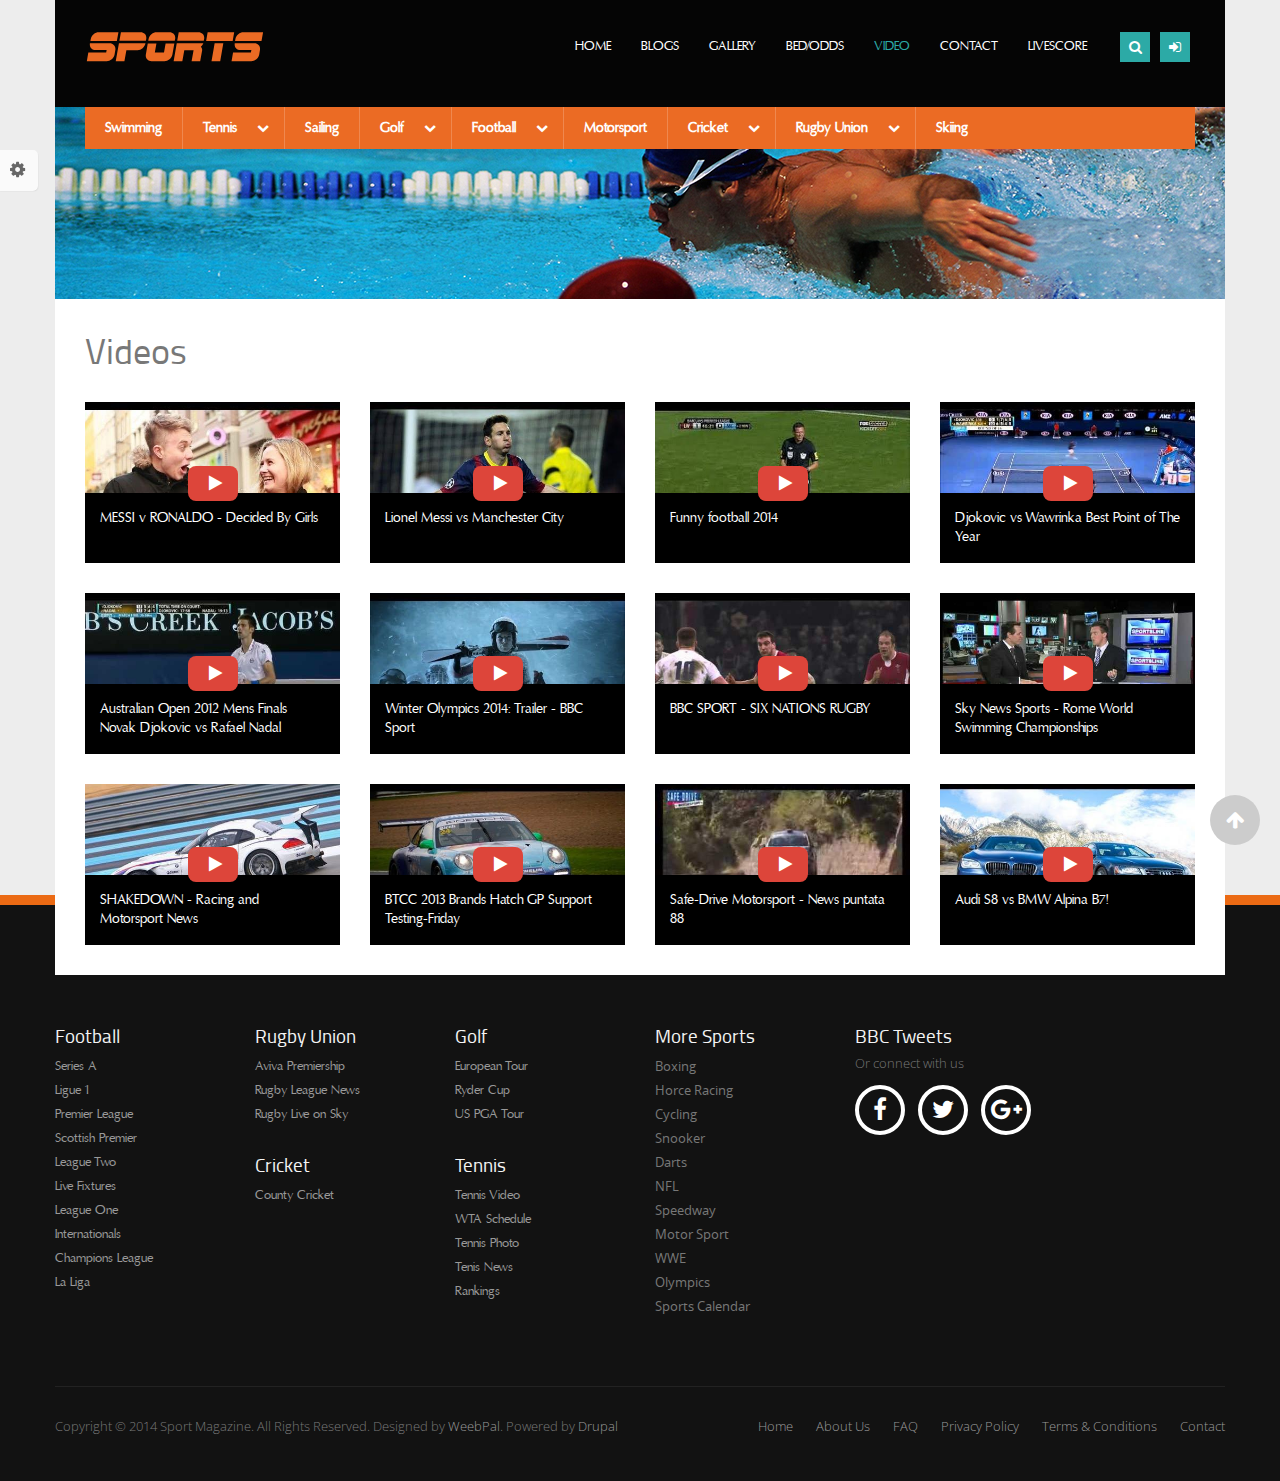
<file: video.html>
<!DOCTYPE html>
<html lang="en">
<head>
    <meta charset="UTF-8">
    <meta http-equiv="X-UA-Compatible" content="IE=edge">
    <meta name="viewport" content="width=device-width, initial-scale=1.0">
    <title>Video | Magazine</title>
    <link rel="shortcut icon" href="./assets/images/favicon.ico" type="image/vnd.microsoft.icon">
    
    <link rel="stylesheet" href="./assets/fonts/font-awesome-4.7.0/css/font-awesome.min.css">
    <link rel="stylesheet" href="./assets/bootstrap/css/bootstrap.min.css">
    <link rel="stylesheet" href="./assets/carousel/assets/owl.carousel.min.css">
    <link rel="stylesheet" href="./assets/carousel/assets/owl.theme.default.min.css">
    <link rel="stylesheet" href="./assets/slick-1.8.1/slick/slick.css">
    <link rel="stylesheet" href="./assets/slick-1.8.1/slick/slick-theme.css">
    <link rel="stylesheet" href="./stylesheets/screen.css">
    <link rel="stylesheet" href="./stylesheets/responsive.css">
    <link rel="stylesheet" href="./stylesheets/video.css">
</head>
<body>
    <div id="page" class="page">
        <span id="btn-close" onclick="hideMenu()"></span>
        <div id="over" onclick="hideMenu()"></div>
        
        <div class="changeSkin">
            <div class="container">
                <a href="javascript:void(0)" class="skin-icon" onclick="showChangeSkin()">
                    <i class="fa fa-cog"></i>
                </a>
                <div class="skin-color">
                    <strong>Skin</strong>
                    <ul>
                        <li><a href="#" class="color-default">default</a></li>
                    </ul>
                </div>
                <div class="layout">
                    <strong>Layout Boxed</strong>
                    <label>
                        <span class="active">No</span>
                        <span>Yes</span>
                    </label>
                </div>
                <div class="direction">
                    <strong>Direction</strong>
                    <ul class="change-direction">
                        <li class="active">
                            <a href="#">LTR</a>
                        </li>
                        <li>
                            <a href="#">RTL</a>
                        </li>
                    </ul>
                </div>
            </div>
        </div>
        
        <!-- header -->
        <header id="header">
            <div class="container">
                <nav class="row header-wrapper">
                    <div class="col-lg-3 col-md-5 col-sm-6 header-logo-block">
                        <div class="header-logo">
                            <a href="index.html">
                                <img src="./assets/images/logo.svg" alt="logo" class="header-logo-img img-fluid">
                            </a>
                        </div>
                    </div>
                    <div class="col-lg-9 col-md-7 col-sm-6 menubar-block">
                        <ul class="primary-menu">
                            <li class="primary-menu-item"><a href="index.html">HOME</a></li>
                            <li class="primary-menu-item"><a href="blogs.html">BLOGS</a></li>
                            <li class="primary-menu-item"><a href="gallery.html">GALLERY</a></li>
                            <li class="primary-menu-item"><a href="bet-odds.html">BED/ODDS</a></li>
                            <li class="primary-menu-item active"><a href="video.html">VIDEO</a></li>
                            <li class="primary-menu-item"><a href="contact.html">CONTACT</a></li>
                            <li class="primary-menu-item"><a href="livescore.html">LIVESCORE</a></li>
                        </ul>
                        <!-- MENU MOBILE -->
                        <nav class="menu-mobile">
                            <div class="container-fluid">
                                <ul class="menu-mobile-list">
                                    <li class="menu-mobile-item">
                                        <a href="index.html">Home</a>
                                    </li>
                                    <li class="menu-mobile-item">
                                        <a href="blogs.html">Blogs</a>
                                    </li>
                                    <li class="menu-mobile-item drop-menu">
                                        <a href="gallery.html">Gallery</a>
                                        <div class="submenu-mobile">
                                            <ul>
                                                <li>
                                                    <a href="#">Gallery(row)</a>
                                                </li>
                                            </ul>
                                        </div>
                                    </li>
                                    <li class="menu-mobile-item">
                                        <a href="bet-odds.html">Bed/Odds</a>
                                    </li>
                                    <li class="menu-mobile-item active">
                                        <a href="video.html">Video</a>
                                    </li>
                                    <li class="menu-mobile-item">
                                        <a href="contact.html">Contact</a>
                                    </li>
                                    <li class="menu-mobile-item">
                                        <a href="livescore.html">Livescore</a>
                                    </li>
                                </ul>
                            </div>
                        </nav>
                        <div class="d-flex iconbar-wrapper">
                            <div class="header-menuicon d-flex justify-content-center align-items-center" onclick="openPrimaryMenu()">
                                <a href="#">
                                    <i class="fa fa-bars"></i>
                                </a>
                            </div>
                            <div class="header-search d-flex justify-content-center align-items-center">
                                <form class="search" action="blogs.html">
                                    <label for="search-input">
                                        <input class=" search-input" id="search-input" type="text" placeholder="Keywords">
                                    </label>
                                    <label for="search-submit" class="submit-block">
                                        <input class="search-submit" id="search-submit" type="submit">
                                    </label>
                                    <!-- <i class="fa fa-search"></i> -->
                                </form>
                            </div>
                            <div class="header-login d-flex justify-content-center align-items-center">
                                <a href="#" onclick="showHideLogin()">
                                    <i class="fa fa-sign-in"></i>
                                </a>
                                <div id="login-block" class="login-block">
                                    <div class="region-user-login">
                                        <div class="content">
                                            <form class="login-form" action="#">
                                                <div class="form-group">
                                                    <label class="form-required" for="login-username">Username</label>
                                                    <input id="login-username" class="login-username" type="text">
                                                </div>
                                                <div class="form-group">
                                                    <label class="form-required" for="login-password">Password</label>
                                                    <input id="login-password" class="login-password" type="text">
                                                </div>
                                                <div class="form-group">
                                                    <input class="login-submit" type="submit" value="LOG IN">
                                                </div>
                                            </form>
                                            <div class="login-options-list">
                                                <ul>
                                                    <li>
                                                        <a href="#">Reset your password</a>
                                                    </li>
                                                </ul>
                                            </div>
                                        </div>
                                    </div>
                                </div>
        
                            </div>
                        </div>
                    </div>
                </nav>
            </div>
        </header>
        <!-- SECTION SPORTS MENU -->
        <section id="sports-menu">
            <h2 style="display:none;">Sports Menu</h2>
            <div class="container">
                <nav class="sports-menu row">
                    <a class=sports-menu-toggle href="#" onclick="openSportsMenu()">
                        <i class="fa fa-bars"></i>
                    </a>
                    <ul class="d-flex flex-wrap sports-menu-list">
                        <li class="sports-menu-item">
                            <a href="#">Swimming</a>
                        </li>
                        <li class="sports-menu-item">
                            <a class="drop" href="#">Tennis</a>
                            <div class="sports-submenu">
                                <ul class="">
                                    <li class="sports-submenu-item">
                                        <a href="#">Tennis Video</a>
                                    </li>
                                    <li class="sports-submenu-item">
                                        <a href="#">WTA Schedule</a>
                                    </li>
                                    <li class="sports-submenu-item">
                                        <a href="#">Tennis Photo</a>
                                    </li>
                                    <li class="sports-submenu-item">
                                        <a href="#">Tennis News</a>
                                    </li>
                                    <li class="sports-submenu-item">
                                        <a href="#">ATP Schedule</a>
                                    </li>
                                    <li class="sports-submenu-item">
                                        <a href="#">Rankings</a>
                                    </li>
                                </ul>
                            </div>
                        </li>
                        <li class="sports-menu-item">
                            <a href="#">Sailing</a>
                        </li>
                        <li class="sports-menu-item">
                            <a class="drop" href="#">Golf</a>
                            <div class="sports-submenu">
                                <ul class="">
                                    <li class="sports-submenu-item">
                                        <a href="#">European Tour</a>
                                    </li>
                                    <li class="sports-submenu-item">
                                        <a href="#">Ryder Cup</a>
                                    </li>
                                    <li class="sports-submenu-item">
                                        <a href="#">Open Championship</a>
                                    </li>
                                    <li class="sports-submenu-item">
                                        <a href="#">US PGA Tour</a>
                                    </li>
                                </ul>
                            </div>
                        </li>
                        <li class="sports-menu-item">
                            <a class="drop" href="#">Football</a>
                            <div class="sports-submenu">
                                <ul class="">
                                    <li class="sports-submenu-item">
                                        <a href="#">Series A</a>
                                    </li>
                                    <li class="sports-submenu-item">
                                        <a href="#">Ligue 1</a>
                                    </li>
                                    <li class="sports-submenu-item">
                                        <a href="#">Premier League</a>
                                    </li>
                                    <li class="sports-submenu-item">
                                        <a href="#">Scottish Premier</a>
                                    </li>
                                    <li class="sports-submenu-item">
                                        <a href="#">League Two</a>
                                    </li>
                                    <li class="sports-submenu-item">
                                        <a href="#">Live Fixtures</a>
                                    </li>
                                    <li class="sports-submenu-item">
                                        <a href="#">League One</a>
                                    </li>
                                    <li class="sports-submenu-item">
                                        <a href="#">Europa League</a>
                                    </li>
                                    <li class="sports-submenu-item">
                                        <a href="#">Internationals</a>
                                    </li>
                                    <li class="sports-submenu-item">
                                        <a href="#">Bundesliga</a>
                                    </li>
                                    <li class="sports-submenu-item">
                                        <a href="#">Champions League</a>
                                    </li>
                                    <li class="sports-submenu-item">
                                        <a href="#">La Liga</a>
                                    </li>
                                    <li class="sports-submenu-item">
                                        <a href="#">Championship</a>
                                    </li>
                                </ul>
                            </div>
                        </li>
                        <li class="sports-menu-item">
                            <a href="#">Motorsport</a>
                        </li>
                        <li class="sports-menu-item">
                            <a class="drop" href="#">Cricket</a>
                            <div class="sports-submenu">
                                <ul class="">
                                    <li class="sports-submenu-item">
                                        <a href="#">County Cricket</a>
                                    </li>
                                    <li class="sports-submenu-item">
                                        <a href="#">Cricket AM</a>
                                    </li>
                                    <li class="sports-submenu-item">
                                        <a href="#">Indian Premier League</a>
                                    </li>
                                    <li class="sports-submenu-item">
                                        <a href="#">International Cricket</a>
                                    </li>
                                    <li class="sports-submenu-item">
                                        <a href="#">Ashes</a>
                                    </li>
                                </ul>
                            </div>
                        </li>
                        <li class="sports-menu-item">
                            <a class="drop" href="#">Rugby Union</a>
                            <div class="sports-submenu">
                                <ul class="">
                                    <li class="sports-submenu-item">
                                        <a href="#">Aviva Premiership</a>
                                    </li>
                                    <li class="sports-submenu-item">
                                        <a href="#">British and Irish Lions</a>
                                    </li>
                                    <li class="sports-submenu-item">
                                        <a href="#">Rugby League News</a>
                                    </li>
                                    <li class="sports-submenu-item">
                                        <a href="#">Heineken Cup</a>
                                    </li>
                                    <li class="sports-submenu-item">
                                        <a href="#">Rugby Live on Sky</a>
                                    </li>
                                    <li class="sports-submenu-item">
                                        <a href="#">Rugby Worldcup</a>
                                    </li>
                                </ul>
                            </div>
                        </li>
                        <li class="sports-menu-item">
                            <a href="#">Skiing</a>
                        </li>
                    </ul>
                    <nav class="sports-menu-mobile">
                        <div class="container-fluid">
                            <ul class="sports-menu-mobile-list">
                                <li class="sports-menu-mobile-item">
                                    <a href="#">Swimming</a>
                                </li>
                                <li class="sports-menu-mobile-item drop-menu">
                                    <a href="#">Tennis</a>
                                </li>
                                <li class="sports-menu-mobile-item">
                                    <a href="#">Sailling</a>
                                </li>
                                <li class="sports-menu-mobile-item drop-menu">
                                    <a href="#">Golf</a>
                                </li>
                                <li class="sports-menu-mobile-item drop-menu">
                                    <a href="#">Football</a>
                                </li>
                                <li class="sports-menu-mobile-item">
                                    <a href="#">Motorsport</a>
                                </li>
                                <li class="sports-menu-mobile-item drop-menu">
                                    <a href="#">Cricket</a>
                                </li>
                                <li class="sports-menu-mobile-item drop-menu">
                                    <a href="#">Rugby Union</a>
                                </li>
                                <li class="sports-menu-mobile-item">
                                    <a href="#">Skiing</a>
                                </li>
                            </ul>
                        </div>
                    </nav>
                </nav>
            </div>
        </section>
        <!-- SECTION BANNER -->
        <section id="banner">
            <h2 style="display:none;">Banner</h2>
            <div class="container">
                <div class="region-banner">
                    <div class="row">
                        <img src="./assets/images/blogs/banner.jpg" class="img-fluid" alt="banner">
                    </div>
                </div>
            </div>
        </section>
        <section id="video">
            <div class="container">
                <div class="region-video">
                    <div class="title">
                        <h1>Videos</h1>
                    </div>
                    <div class="content">
                        <div class="row">
                            <div class="col-lg-3 col-md-3 col-sm-3 video-item">
                                <div class="video">
                                    <a href="#">
                                        <img class="img-fluid" src="./assets/images/Eb9BXUweXw8.jpg" alt="video-item">
                                    </a>
                                </div>
                                <div class="video-title">
                                    <span>
                                        <a href="#">MESSI v RONALDO - Decided By Girls</a>
                                    </span>
                                </div>
                            </div>
                            <div class="col-lg-3 col-md-3 col-sm-3  video-item">
                                <div class="video">
                                    <a href="#">
                                        <img class="img-fluid" src="./assets/images/ZDW1vbgdyyQ.jpg" alt="video-item">
                                    </a>
                                </div>
                                <div class="video-title">
                                    <span>
                                        <a href="#">Lionel Messi vs Manchester City</a>
                                    </span>
                                </div>
                            </div>
                            <div class="col-lg-3 col-md-3 col-sm-3  video-item">
                                <div class="video">
                                    <a href="#">
                                        <img class="img-fluid" src="./assets/images/PjrJeo9SxWI.jpg" alt="video-item">
                                    </a>
                                </div>
                                <div class="video-title">
                                    <span>
                                        <a href="#">Funny football 2014</a>
                                    </span>
                                </div>
                            </div>
                            <div class="col-lg-3 col-md-3 col-sm-3  video-item">
                                <div class="video">
                                    <a href="#">
                                        <img class="img-fluid" src="./assets/images/8cztsxP1iVQ.jpg" alt="video-item">
                                    </a>
                                </div>
                                <div class="video-title">
                                    <span>
                                        <a href="#">Djokovic vs Wawrinka Best Point of The Year</a>
                                    </span>
                                </div>
                            </div>
                            <div class="col-lg-3 col-md-3 col-sm-3  video-item">
                                <div class="video">
                                    <a href="#">
                                        <img class="img-fluid" src="./assets/images/XDWNrvXL9Gs.jpg" alt="video-item">
                                    </a>
                                </div>
                                <div class="video-title">
                                    <span>
                                        <a href="#">Australian Open 2012 Mens Finals Novak Djokovic vs Rafael Nadal</a>
                                    </span>
                                </div>
                            </div>
                            <div class="col-lg-3 col-md-3 col-sm-3  video-item">
                                <div class="video">
                                    <a href="#">
                                        <img class="img-fluid" src="./assets/images/4b9Ji7DvsjU.jpg" alt="video-item">
                                    </a>
                                </div>
                                <div class="video-title">
                                    <span>
                                        <a href="#">Winter Olympics 2014: Trailer - BBC Sport</a>
                                    </span>
                                </div>
                            </div>
                            <div class="col-lg-3 col-md-3 col-sm-3  video-item">
                                <div class="video">
                                    <a href="#">
                                        <img class="img-fluid" src="./assets/images/ORGccTrQ9Ps.jpg" alt="video-item">
                                    </a>
                                </div>
                                <div class="video-title">
                                    <span>
                                        <a href="#">BBC SPORT - SIX NATIONS RUGBY</a>
                                    </span>
                                </div>
                            </div>
                            <div class="col-lg-3 col-md-3 col-sm-3  video-item">
                                <div class="video">
                                    <a href="#">
                                        <img class="img-fluid" src="./assets/images/ZlqYEyYwGkM.jpg" alt="video-item">
                                    </a>
                                </div>
                                <div class="video-title">
                                    <span>
                                        <a href="#">Sky News Sports - Rome World Swimming Championships</a>
                                    </span>
                                </div>
                            </div>
                            <div class="col-lg-3 col-md-3 col-sm-3  video-item">
                                <div class="video">
                                    <a href="#">
                                        <img class="img-fluid" src="./assets/images/Y-8cZPCyD4E.jpg" alt="video-item">
                                    </a>
                                </div>
                                <div class="video-title">
                                    <span>
                                        <a href="#">SHAKEDOWN - Racing and Motorsport News</a>
                                    </span>
                                </div>
                            </div>
                            <div class="col-lg-3 col-md-3 col-sm-3  video-item">
                                <div class="video">
                                    <a href="#">
                                        <img class="img-fluid" src="./assets/images/vFhSEmDtx4A.jpg" alt="video-item">
                                    </a>
                                </div>
                                <div class="video-title">
                                    <span>
                                        <a href="#">BTCC 2013 Brands Hatch GP Support Testing-Friday</a>
                                    </span>
                                </div>
                            </div>
                            <div class="col-lg-3 col-md-3 col-sm-3  video-item">
                                <div class="video">
                                    <a href="#">
                                        <img class="img-fluid" src="./assets/images/8eTy-iAvgDs.jpg" alt="video-item">
                                    </a>
                                </div>
                                <div class="video-title">
                                    <span>
                                        <a href="#">Safe-Drive Motorsport - News puntata 88</a>
                                    </span>
                                </div>
                            </div>
                            <div class="col-lg-3 col-md-3 col-sm-3  video-item">
                                <div class="video">
                                    <a href="#">
                                        <img class="img-fluid" src="./assets/images/oT0r6xQJU_4.jpg" alt="video-item">
                                    </a>
                                </div>
                                <div class="video-title">
                                    <span>
                                        <a href="#">Audi S8 vs BMW Alpina B7!</a>
                                    </span>
                                </div>
                            </div>
                        </div>
                    </div>
                </div>
            </div>
        </section>
        <section id="panel-fifth">
            <div class="container">
                <div class="region-panel-fifth row">
                    <div class="col-md-2 col-sm-12">
                        <div class="region region-panel-fifth-1">
                            <h2>
                                <span>Football</span>
                            </h2>
                            <div class="content">
                                <ul>
                                    <li>
                                        <a href="#">Series A</a>
                                    </li>
                                    <li>
                                        <a href="#">Ligue 1</a>
                                    </li>
                                    <li>
                                        <a href="#">Premier League</a>
                                    </li>
                                    <li>
                                        <a href="#">Scottish Premier</a>
                                    </li>
                                    <li>
                                        <a href="#">League Two</a>
                                    </li>
                                    <li>
                                        <a href="#">Live Fixtures</a>
                                    </li>
                                    <li>
                                        <a href="#">League One</a>
                                    </li>
                                    <li>
                                        <a href="#">Internationals</a>
                                    </li>
                                    <li>
                                        <a href="#">Champions League</a>
                                    </li>
                                    <li>
                                        <a href="#">La Liga</a>
                                    </li>
                                </ul>
                            </div>
                        </div>
                    </div>
                    <div class="col-md-2 col-sm-12">
                        <div class="region region-panel-fifth-2">
                            <h2>
                                <span>Rugby Union</span>
                            </h2>
                            <ul>
                                <li>
                                    <a href="#">Aviva Premiership</a>
                                </li>
                                <li>
                                    <a href="#">Rugby League News</a>
                                </li>
                                <li>
                                    <a href="#">Rugby Live on Sky</a>
                                </li>
                            </ul>
                            <h2>
                                <span>Cricket</span>
                            </h2>
                            <ul>
                                <li>
                                    <a href="#">County Cricket</a>
                                </li>
                            </ul>
                        </div>
                    </div>
                    <div class="col-md-2 col-sm-12">
                        <div class="region region-panel-fifth-3">
                            <h2>
                                <span>Golf</span>
                            </h2>
                            <ul>
                                <li>
                                    <a href="#">European Tour</a>
                                </li>
                                <li>
                                    <a href="#">Ryder Cup</a>
                                </li>
                                <li>
                                    <a href="#">US PGA Tour</a>
                                </li>
                            </ul>
                            <h2>
                                <span>Tennis</span>
                            </h2>
                            <ul>
                                <li>
                                    <a href="#">Tennis Video</a>
                                </li>
                                <li>
                                    <a href="#">WTA Schedule</a>
                                </li>
                                <li>
                                    <a href="#">Tennis Photo</a>
                                </li>
                                <li>
                                    <a href="#">Tenis News</a>
                                </li>
                                <li>
                                    <a href="#">Rankings</a>
                                </li>
                            </ul>
                        </div>
                    </div>
                    <div class="col-md-2 col-sm-12">
                        <div class="region region-panel-fifth-4">
                            <h2>
                                <span>More Sports</span>
                            </h2>
                            <ul>
                                <li>
                                    <a href="#">Boxing</a>
                                </li>
                                <li>
                                    <a href="#">Horce Racing</a>
                                </li>
                                <li>
                                    <a href="#">Cycling</a>
                                </li>
                                <li>
                                    <a href="#">Snooker</a>
                                </li>
                                <li>
                                    <a href="#">Darts</a>
                                </li>
                                <li>
                                    <a href="#">NFL</a>
                                </li>
                                <li>
                                    <a href="#">Speedway</a>
                                </li>
                                <li>
                                    <a href="#">Motor Sport</a>
                                </li>
                                <li>
                                    <a href="#">WWE</a>
                                </li>
                                <li>
                                    <a href="#">Olympics</a>
                                </li>
                                <li>
                                    <a href="#">Sports Calendar</a>
                                </li>
                            </ul>
                        </div>
                    </div>
                    <div class="col-md-4 col-sm-12">
                        <div class="region region-panel-fifth-5">
                            <h2>
                                <span>BBC Tweets</span>
                            </h2>
                            <div class="connect">
                                <p>Or connect with us</p>
                                <ul class="social-list">
                                    <li>
                                        <a class="fa fa-facebook" href="#">
                                            <span>Facebook</span>
                                        </a>
                                    </li>
                                    <li>
                                        <a class="fa fa-twitter" href="#">
                                            <span>Twitter</span>
                                        </a>
                                    </li>
                                    <li>
                                        <a class="fa fa-google-plus" href="#">
                                            <span>Google</span>
                                        </a>
                                    </li>
                                </ul>
                            </div>
                        </div>
                    </div>
                </div>
            </div>
        </section>
        <footer id="footer">
            <div class="container">
                <div class="region-footer row">
                    <div class="col-md-6 col-sm-12 copyright">
                        <p>Copyright © 2014 Sport Magazine. All Rights Reserved. Designed by <a href="#">WeebPal</a>. Powered by <a href="#">Drupal</a></p>
                    </div>
                    <div class="col-md-6 col-sm-12 menu-footer">
                        <ul>
                            <li>
                                <a href="#">Home</a>
                            </li>
                            <li>
                                <a href="#">About Us</a>
                            </li>
                            <li>
                                <a href="#">FAQ</a>
                            </li>
                            <li>
                                <a href="#">Privacy Policy</a>
                            </li>
                            <li>
                                <a href="#">Terms & Conditions</a>
                            </li>
                            <li>
                                <a href="#">Contact</a>
                            </li>
                        </ul>
                    </div>
                </div>
            </div>
        </footer>
        <a href="#top" class="btn-btt">
        </a>
    </div>

    <script src="./assets/jquery-slim/jquery.slim.min.js"></script>
    <script src="./assets/popper-js/popper.min.js"></script>
    <script src="assets/bootstrap/js/bootstrap.min.js"></script>
    <script src="./assets/carousel/owl.carousel.min.js"></script>
    <script src="./assets/slick-1.8.1/slick/slick.min.js"></script>
    <script src="./js/main.js"></script>
    
</body>
</html>
</file>
<file: stylesheets/screen.css>
/* Welcome to Compass.
 * In this file you should write your main styles. (or centralize your imports)
 * Import this file using the following HTML or equivalent:
 * <link href="/stylesheets/screen.css" media="screen, projection" rel="stylesheet" type="text/css" /> */
@import url(https://fonts.googleapis.com/css?family=Open+Sans:400,300,600,700,800);
@import url(https://fonts.googleapis.com/css?family=Roboto:400,300,500,700,900);
/* line 5, C:/Ruby27-x64/lib/ruby/gems/2.7.0/gems/compass-core-1.0.3/stylesheets/compass/reset/_utilities.scss */
html, body, div, span, applet, object, iframe,
h1, h2, h3, h4, h5, h6, p, blockquote, pre,
a, abbr, acronym, address, big, cite, code,
del, dfn, em, img, ins, kbd, q, s, samp,
small, strike, strong, sub, sup, tt, var,
b, u, i, center,
dl, dt, dd, ol, ul, li,
fieldset, form, label, legend,
table, caption, tbody, tfoot, thead, tr, th, td,
article, aside, canvas, details, embed,
figure, figcaption, footer, header, hgroup,
menu, nav, output, ruby, section, summary,
time, mark, audio, video {
  margin: 0;
  padding: 0;
  border: 0;
  font: inherit;
  font-size: 100%;
  vertical-align: baseline;
}

/* line 22, C:/Ruby27-x64/lib/ruby/gems/2.7.0/gems/compass-core-1.0.3/stylesheets/compass/reset/_utilities.scss */
html {
  line-height: 1;
}

/* line 24, C:/Ruby27-x64/lib/ruby/gems/2.7.0/gems/compass-core-1.0.3/stylesheets/compass/reset/_utilities.scss */
ol, ul {
  list-style: none;
}

/* line 26, C:/Ruby27-x64/lib/ruby/gems/2.7.0/gems/compass-core-1.0.3/stylesheets/compass/reset/_utilities.scss */
table {
  border-collapse: collapse;
  border-spacing: 0;
}

/* line 28, C:/Ruby27-x64/lib/ruby/gems/2.7.0/gems/compass-core-1.0.3/stylesheets/compass/reset/_utilities.scss */
caption, th, td {
  text-align: left;
  font-weight: normal;
  vertical-align: middle;
}

/* line 30, C:/Ruby27-x64/lib/ruby/gems/2.7.0/gems/compass-core-1.0.3/stylesheets/compass/reset/_utilities.scss */
q, blockquote {
  quotes: none;
}
/* line 103, C:/Ruby27-x64/lib/ruby/gems/2.7.0/gems/compass-core-1.0.3/stylesheets/compass/reset/_utilities.scss */
q:before, q:after, blockquote:before, blockquote:after {
  content: "";
  content: none;
}

/* line 32, C:/Ruby27-x64/lib/ruby/gems/2.7.0/gems/compass-core-1.0.3/stylesheets/compass/reset/_utilities.scss */
a img {
  border: none;
}

/* line 116, C:/Ruby27-x64/lib/ruby/gems/2.7.0/gems/compass-core-1.0.3/stylesheets/compass/reset/_utilities.scss */
article, aside, details, figcaption, figure, footer, header, hgroup, main, menu, nav, section, summary {
  display: block;
}

@font-face {
  font-family: opensans;
  src: url(../assets/fonts/opensans-regular-webfont.woff2);
}
@font-face {
  font-family: oregon;
  src: url(../assets/fonts/oregon_ldo-webfont.woff);
}
@font-face {
  font-family: fontAwesome;
  src: url(../assets/fonts/fontawesome-webfont.woff2);
}
@font-face {
  font-family: titillium;
  src: url(../assets/fonts/titillium-regular-webfont.woff);
}
@font-face {
  font-family: rotobo;
  src: url(../assets/fonts/rotobo_font.woff2);
}
/* line 11, ../sass/screen.scss */
* {
  box-sizing: border-box;
}

/* line 14, ../sass/screen.scss */
html {
  scroll-behavior: smooth;
}

/* line 17, ../sass/screen.scss */
body {
  font-family: "Open Sans", sans-serif;
  font-size: 14px;
  font-weight: 300;
  background-color: #ededed;
  color: #787878;
}

/* line 25, ../sass/screen.scss */
a,
a:hover {
  text-decoration: none;
}

@media (min-width: 576px) {
  /* line 40, ../sass/screen.scss */
  .container {
    max-width: 100%;
  }
}
@media (min-width: 768px) {
  /* line 45, ../sass/screen.scss */
  .container,
  .container-md,
  .container-sm {
    max-width: 750px !important;
  }
}
@media (min-width: 992px) {
  /* line 52, ../sass/screen.scss */
  .container,
  .container-lg,
  .container-md,
  .container-sm {
    max-width: 970px !important;
  }
}
@media (min-width: 1200px) {
  /* line 60, ../sass/screen.scss */
  .container {
    max-width: 1170px !important;
  }
}
@media (min-width: 1280px) {
  /* line 65, ../sass/screen.scss */
  .container {
    max-width: 1170px !important;
  }
}
/* line 78, ../sass/screen.scss */
.btn-viewfull a {
  background: #2caaa6;
  color: #fff;
  display: inline-block;
  font-size: 12px;
  font-weight: 400;
  line-height: 17px;
  padding: 2px 8px;
  text-transform: uppercase;
  text-decoration: none;
}

/* line 91, ../sass/screen.scss */
.btn-viewfull:hover a {
  background: #eb6a14;
}

/* line 97, ../sass/screen.scss */
.changeSkin {
  position: fixed;
  left: -188px;
  top: 150px;
  z-index: 500;
  background-color: #fafafa;
  transition: all 0.5s ease-in-out;
}
/* line 105, ../sass/screen.scss */
.changeSkin .container {
  width: 185px;
  padding: 10px;
  height: 220px;
  font-family: opensans;
  color: #333333;
  font-size: 14px;
}
/* line 113, ../sass/screen.scss */
.changeSkin .container .skin-icon {
  position: absolute;
  top: 0;
  left: 100%;
  background-color: #fafafa;
  line-height: 1.6;
  text-align: center;
  color: #666;
  width: 41px;
  height: 41px;
  padding: 10px;
  border-radius: 0 5px 5px 0;
  box-shadow: 1px 1px 2px -2px #888888;
  transition: all 0.3s ease-in-out;
}
/* line 130, ../sass/screen.scss */
.changeSkin .container .skin-icon i {
  font-size: 18px;
  line-height: 21px;
}
/* line 136, ../sass/screen.scss */
.changeSkin .container .skin-color {
  margin-bottom: 15px;
}
/* line 138, ../sass/screen.scss */
.changeSkin .container .skin-color strong {
  margin-bottom: 10px;
  display: block;
  font-weight: 600;
}
/* line 143, ../sass/screen.scss */
.changeSkin .container .skin-color ul {
  margin: 0;
  padding: 0;
}
/* line 146, ../sass/screen.scss */
.changeSkin .container .skin-color ul li {
  list-style: none;
  display: inline-block;
  margin-right: 3px;
  margin-bottom: 3px;
}
/* line 151, ../sass/screen.scss */
.changeSkin .container .skin-color ul li a {
  display: inline-block;
  text-indent: -999em;
  width: 30px;
  height: 30px;
  position: relative;
  opacity: 0.7;
  transition: all 0.3s ease-in;
}
/* line 163, ../sass/screen.scss */
.changeSkin .container .layout {
  margin-bottom: 20px;
}
/* line 165, ../sass/screen.scss */
.changeSkin .container .layout strong {
  margin-bottom: 10px;
  display: block;
  font-weight: 600;
}
/* line 170, ../sass/screen.scss */
.changeSkin .container .layout span {
  padding: 5px 18px 3px;
  margin: 0;
  color: #333;
  background-color: #fff;
  border-color: #ccc;
  border: 1px solid #ccc;
}
/* line 180, ../sass/screen.scss */
.changeSkin .container .layout span:nth-child(1) {
  border-right: none;
}
/* line 183, ../sass/screen.scss */
.changeSkin .container .layout span:nth-child(2) {
  border-left: none;
}
/* line 186, ../sass/screen.scss */
.changeSkin .container .layout .active {
  background-color: #428bca;
  color: #fff;
}
/* line 191, ../sass/screen.scss */
.changeSkin .container .direction {
  display: block;
}
/* line 193, ../sass/screen.scss */
.changeSkin .container .direction strong {
  display: block;
  font-weight: 600;
}
/* line 197, ../sass/screen.scss */
.changeSkin .container .direction ul {
  padding: 0;
  margin: 0;
}
/* line 200, ../sass/screen.scss */
.changeSkin .container .direction ul li {
  list-style: none;
  display: inline-block;
}
/* line 203, ../sass/screen.scss */
.changeSkin .container .direction ul li a {
  display: block;
  padding: 5px 16px 3px;
  color: #333;
  border: 1px solid #ccc;
  box-shadow: 0 1px 0 rgba(255, 255, 255, 0.15) inset;
  line-height: 1.42857;
  font-size: 14px;
}
/* line 213, ../sass/screen.scss */
.changeSkin .container .direction ul li.active a {
  background-color: #428bca;
  color: #fff;
}
/* line 219, ../sass/screen.scss */
.changeSkin .container .color-default {
  background-color: #0098aa;
}

/* line 224, ../sass/screen.scss */
.show-change-skin {
  left: 0;
}

/* line 228, ../sass/screen.scss */
#page {
  transition: all 0.5s ease-in-out;
}

/* line 231, ../sass/screen.scss */
.openMenu {
  transform: translate(-250px, 0px);
}

/* line 234, ../sass/screen.scss */
.show {
  display: block !important;
}

/* line 237, ../sass/screen.scss */
#btn-close {
  display: none;
  position: fixed;
  top: 2px;
  right: 10px;
  border-radius: 50%;
  background-color: #fff;
  opacity: 0.7;
  z-index: 1000;
}

/* line 248, ../sass/screen.scss */
#btn-close::before {
  content: "\f057";
  font-family: fontawesome;
  opacity: 1;
  position: absolute;
  top: 50%;
  right: 50%;
  transform: translate(0, 20%);
  font-size: 50px;
  color: #fff;
}

/* line 259, ../sass/screen.scss */
#over {
  display: none;
  position: fixed;
  left: 0;
  top: 0;
  z-index: 999;
  background-color: rgba(0, 0, 0, 0.5);
  width: 100%;
  height: 100%;
}

/* line 270, ../sass/screen.scss */
nav.sports-menu-mobile,
nav.menu-mobile {
  background: #333;
  display: none;
  height: 100%;
  width: 250px;
  overflow-y: auto;
  position: fixed;
  bottom: 0;
  right: -250px;
  top: 0;
  z-index: 1000;
}
/* line 284, ../sass/screen.scss */
nav.sports-menu-mobile .container-fluid,
nav.menu-mobile .container-fluid {
  padding: 0;
}
/* line 287, ../sass/screen.scss */
nav.sports-menu-mobile .sports-menu-mobile-item,
nav.sports-menu-mobile .menu-mobile-item,
nav.menu-mobile .sports-menu-mobile-item,
nav.menu-mobile .menu-mobile-item {
  text-align: left;
  display: block;
  float: none;
  list-style: none;
  margin: 0;
  padding: 0;
}
/* line 295, ../sass/screen.scss */
nav.sports-menu-mobile .sports-menu-mobile-item a,
nav.sports-menu-mobile .menu-mobile-item a,
nav.menu-mobile .sports-menu-mobile-item a,
nav.menu-mobile .menu-mobile-item a {
  position: relative;
  display: block;
  padding: 10px;
  border-top: 1px solid rgba(0, 0, 0, 0.3);
  text-shadow: 0 1px 0 rgba(0, 0, 0, 0.5);
  color: #ccc;
  font-size: 14px;
  line-height: 20px;
  text-decoration: none;
}
/* line 308, ../sass/screen.scss */
nav.sports-menu-mobile .sports-menu-mobile-item .submenu-mobile,
nav.sports-menu-mobile .menu-mobile-item .submenu-mobile,
nav.menu-mobile .sports-menu-mobile-item .submenu-mobile,
nav.menu-mobile .menu-mobile-item .submenu-mobile {
  display: none;
}
/* line 310, ../sass/screen.scss */
nav.sports-menu-mobile .sports-menu-mobile-item .submenu-mobile ul li a,
nav.sports-menu-mobile .menu-mobile-item .submenu-mobile ul li a,
nav.menu-mobile .sports-menu-mobile-item .submenu-mobile ul li a,
nav.menu-mobile .menu-mobile-item .submenu-mobile ul li a {
  padding-left: 30px;
  color: #ccc !important;
  background-color: #333;
}
/* line 317, ../sass/screen.scss */
nav.sports-menu-mobile .drop-menu a::after,
nav.menu-mobile .drop-menu a::after {
  content: "\f107";
  display: inline-block;
  font: normal normal normal 14px/1 fontAwesome;
  font-size: inherit;
  text-rendering: auto;
  -webkit-font-smoothing: antialiased;
  -moz-osx-font-smoothing: grayscale;
  position: absolute;
  right: 15px;
  top: 50%;
  margin-top: -11px;
  font-size: 22px;
}
/* line 331, ../sass/screen.scss */
nav.sports-menu-mobile .active,
nav.menu-mobile .active {
  background-color: #1a1a1a;
}
/* line 333, ../sass/screen.scss */
nav.sports-menu-mobile .active a,
nav.menu-mobile .active a {
  color: #2caaa6;
}

/* line 340, ../sass/screen.scss */
#header .container {
  background: #050505;
}
/* line 343, ../sass/screen.scss */
#header .header-wrapper {
  padding: 25px 15px 39px;
}
/* line 346, ../sass/screen.scss */
#header .header-logo-block {
  text-align: left;
}
/* line 349, ../sass/screen.scss */
#header .header-logo-img {
  width: 180px;
  height: 41px;
}
/* line 353, ../sass/screen.scss */
#header .menubar-block {
  display: flex;
  justify-content: flex-end;
  text-align: center;
  align-items: center;
}
/* line 359, ../sass/screen.scss */
#header .primary-menu {
  margin-right: 20px;
}
/* line 362, ../sass/screen.scss */
#header .primary-menu-item {
  display: inline-block;
  padding: 0 13px;
}
/* line 366, ../sass/screen.scss */
#header .primary-menu-item a {
  color: #fff;
  cursor: pointer;
  text-transform: uppercase;
  text-decoration: none;
  font-family: oregon;
  font-size: 0.8125rem;
  font-weight: 400;
  line-height: 19px;
}
/* line 377, ../sass/screen.scss */
#header .primary-menu-item a:hover {
  color: #2caaa6;
}
/* line 382, ../sass/screen.scss */
#header .active a {
  color: #2caaa6;
}
/* line 386, ../sass/screen.scss */
#header .header-menuicon {
  display: none !important;
}
/* line 389, ../sass/screen.scss */
#header .header-menuicon,
#header .header-login {
  width: 30px;
  height: 30px;
  cursor: pointer;
  background-color: #2caaa6;
  margin-left: 10px;
}
/* line 398, ../sass/screen.scss */
#header .header-menuicon i,
#header .header-login i {
  font-size: 14px;
  color: #fff;
}
/* line 404, ../sass/screen.scss */
#header .header-search {
  width: 30px;
  height: 30px;
  cursor: pointer;
  background-color: #2caaa6;
  position: relative;
}
/* line 411, ../sass/screen.scss */
#header .header-search::before {
  content: "\f002";
  font-family: fontawesome;
  position: absolute;
  top: 50%;
  right: 50%;
  z-index: 5;
  color: #fff;
  transform: translate(50%, -50%);
  cursor: pointer;
}
/* line 424, ../sass/screen.scss */
#header .header-search:hover .header-search::before {
  display: none;
}
/* line 427, ../sass/screen.scss */
#header .header-search:hover .search {
  display: flex;
}
/* line 432, ../sass/screen.scss */
#header form.search {
  background-color: #2caaa6;
  position: absolute;
  right: 0;
  top: 0;
  display: none;
}
/* line 439, ../sass/screen.scss */
#header .search-input {
  height: 30px !important;
  background-color: #eb6a14;
  color: #fff;
  padding: 0;
  margin: 0;
  width: 200px;
  border: none;
  animation: widthUp 0.3s ease-in-out;
}
@keyframes widthUp {
  from {
    width: 0;
  }
  to {
    width: 200px;
  }
}
/* line 457, ../sass/screen.scss */
#header .search-input::placeholder {
  color: #fff;
  font-size: 13px;
  padding-left: 10px;
}
/* line 462, ../sass/screen.scss */
#header .search-input:focus::placeholder {
  color: transparent;
}
/* line 465, ../sass/screen.scss */
#header .search-submit {
  height: 30px;
  width: 30px;
  text-indent: -9999px;
  border: none !important;
  background-color: #eb6a14;
  position: relative;
}
/* line 473, ../sass/screen.scss */
#header .search-submit::before {
  content: "\f002";
  font-family: fontawesome;
  position: absolute;
  top: 50%;
  right: 50%;
  z-index: 5;
  color: #fff;
  transform: translate(50%, -50%);
  cursor: pointer;
}
/* line 486, ../sass/screen.scss */
#header .header-login:hover {
  background-color: #eb6a14;
}
/* line 489, ../sass/screen.scss */
#header .header-login {
  position: relative;
  margin-right: 5px;
}
/* line 493, ../sass/screen.scss */
#header .login-block {
  padding: 10px 0;
  display: none;
  background-color: #050505;
  border-top: 5px solid #ec6a14;
  font-size: 0.92857em;
  min-width: 20em;
  position: absolute;
  right: 0;
  top: 100%;
  z-index: 600;
}
/* line 505, ../sass/screen.scss */
#header .region-user-login {
  padding: 0 20px 10px;
}
/* line 509, ../sass/screen.scss */
#header form.login-form {
  width: 100%;
}
/* line 512, ../sass/screen.scss */
#header .form-group {
  margin-top: 1em;
  margin-bottom: 1em;
  text-align: left;
}
/* line 517, ../sass/screen.scss */
#header .form-group:nth-child(2) {
  margin-top: 25px;
}
/* line 520, ../sass/screen.scss */
#header .form-required {
  display: block;
  font-size: 13px;
  font-weight: 100;
  margin-bottom: 15px;
  color: #787878;
}
/* line 527, ../sass/screen.scss */
#header .form-required::after {
  content: "";
  vertical-align: super;
  display: inline-block;
  background-image: url(../assets/images/contact/required.svg);
  background-repeat: no-repeat;
  background-size: 6px 6px;
  width: 6px;
  height: 6px;
  margin: 0 0.3em;
}
/* line 538, ../sass/screen.scss */
#header input.login-username,
#header input.login-password {
  width: 100%;
  height: 30px;
}
/* line 543, ../sass/screen.scss */
#header input.login-submit {
  background-color: #777777;
  border: none;
  color: #fff;
  font-size: 13px;
  font-weight: 300;
  line-height: 1;
  padding: 7px 15px;
  text-transform: uppercase;
}
/* line 553, ../sass/screen.scss */
#header input.login-submit:hover {
  background-color: #3d3d3d;
}
/* line 556, ../sass/screen.scss */
#header .login-options-list {
  text-align: left;
  margin-top: 20px;
}
/* line 559, ../sass/screen.scss */
#header .login-options-list ul {
  list-style-type: circle;
  margin-bottom: 0.75em;
}
/* line 562, ../sass/screen.scss */
#header .login-options-list ul li {
  display: list-item;
  margin: 0 0 0.25em 1.5em;
}
/* line 565, ../sass/screen.scss */
#header .login-options-list ul li a {
  color: #fff;
}
/* line 568, ../sass/screen.scss */
#header .login-options-list ul li a:hover {
  color: #eb6a14;
}

/* line 577, ../sass/screen.scss */
#sports-menu {
  position: absolute;
  width: 100%;
  right: 0;
  z-index: 3;
}
/* line 582, ../sass/screen.scss */
#sports-menu .sports-menu-toggle {
  display: none;
}
/* line 585, ../sass/screen.scss */
#sports-menu .sports-menu {
  background-color: #eb6b24;
  margin: 0 15px;
}
/* line 589, ../sass/screen.scss */
#sports-menu .sports-menu-item {
  border-right: 1px solid rgba(255, 255, 255, 0.2);
  position: relative;
}
/* line 592, ../sass/screen.scss */
#sports-menu .sports-menu-item a {
  display: inline-block;
  padding: 7px 20px;
  font-family: oregon;
  font-weight: 700;
  line-height: 28px;
  text-transform: capitalize;
  color: #fff;
}
/* line 603, ../sass/screen.scss */
#sports-menu .sports-menu-item:last-child {
  border-right: none;
}
/* line 607, ../sass/screen.scss */
#sports-menu .sports-menu-item:hover a {
  text-decoration: none;
  background: #050505;
}
/* line 611, ../sass/screen.scss */
#sports-menu .sports-menu-item:hover .sports-submenu {
  display: block;
}
/* line 615, ../sass/screen.scss */
#sports-menu .drop::after {
  content: "\f078";
  display: inline-block;
  margin-left: 20px;
  margin-right: -5px;
  font-size: 12px;
  font-family: FontAwesome;
  font-style: normal;
  font-weight: normal;
  line-height: 1;
}
/* line 627, ../sass/screen.scss */
#sports-menu .sports-submenu {
  background-color: #050505;
  display: none;
  position: absolute;
  top: 100%;
  left: 0;
  min-width: 14em;
  border: none;
}
/* line 636, ../sass/screen.scss */
#sports-menu .sports-submenu ul {
  padding: 5px 0;
}
/* line 639, ../sass/screen.scss */
#sports-menu .sports-submenu .sports-submenu-item {
  background-color: #050505;
  padding: 0 35px;
}
/* line 643, ../sass/screen.scss */
#sports-menu .sports-submenu .sports-submenu-item a {
  width: 100%;
  padding: 7px 0px;
  border-top: 1px solid #373737;
}
/* line 648, ../sass/screen.scss */
#sports-menu .sports-submenu .sports-submenu-item a:hover {
  color: #2caaa6;
  border-bottom: 1px solid #fff;
}
/* line 653, ../sass/screen.scss */
#sports-menu .sports-submenu .sports-submenu-item:first-child a {
  border-top: none;
}

/* line 661, ../sass/screen.scss */
#slideshow .slideshow-caption {
  font-size: 34px;
  font-weight: 400;
  line-height: 1.2;
  font-family: oregon;
  width: 37%;
  transform: translate(0px, -50%);
  position: absolute;
  left: 155px;
  top: 50%;
}
/* line 672, ../sass/screen.scss */
#slideshow .slideshow-caption a {
  background: #fff;
  color: #121212;
  padding: 0 10px;
  box-decoration-break: clone;
  -webkit-box-decoration-break: clone;
}
/* line 680, ../sass/screen.scss */
#slideshow .carousel-control-next,
#slideshow .carousel-control-prev {
  opacity: 1;
}
/* line 684, ../sass/screen.scss */
#slideshow .control-prev-icon,
#slideshow .control-next-icon {
  background-color: rgba(0, 0, 0, 0.8);
  background-size: 50%;
  border-radius: 50%;
  display: block;
  font-size: 0em;
  height: 70px;
  width: 70px;
  opacity: 1;
  filter: alpha(opacity=100);
  position: absolute;
  top: 50%;
  margin-top: -20px;
  text-indent: -999em;
  text-shadow: none;
  transition: none;
}
/* line 705, ../sass/screen.scss */
#slideshow .control-prev-icon {
  left: 30px;
}
/* line 708, ../sass/screen.scss */
#slideshow .control-next-icon {
  right: 30px;
}
/* line 711, ../sass/screen.scss */
#slideshow .control-prev-icon:hover,
#slideshow .control-next-icon:hover {
  background-color: #ec6f1b;
}

/* line 719, ../sass/screen.scss */
#main .container {
  background: #fff;
  padding-top: 30px;
  padding-bottom: 30px;
  padding-left: 30px;
  padding-right: 30px;
}
/* line 730, ../sass/screen.scss */
#main .content .content-region {
  background: #fff;
  padding: 20px;
  margin: -75px 40px 20px 0;
  position: relative;
}
/* line 736, ../sass/screen.scss */
#main .content .content-region .content-title {
  line-height: 1.1;
  margin-bottom: 10px;
}
/* line 739, ../sass/screen.scss */
#main .content .content-region .content-title a {
  color: #121212;
  outline: none;
  font-family: oregon;
  font-size: 24px;
}
/* line 745, ../sass/screen.scss */
#main .content .content-region .content-title a:hover {
  color: #eb6a14;
  text-decoration: none;
  cursor: pointer;
}
/* line 751, ../sass/screen.scss */
#main .content .content-region .content-body {
  color: #787878;
  font-size: 14px;
  line-height: 20px;
  margin-bottom: 15px;
}
/* line 760, ../sass/screen.scss */
#main .updated {
  margin-top: 30px;
  margin-bottom: 30px;
}
/* line 763, ../sass/screen.scss */
#main .updated h2 {
  font-family: titillium;
  font-size: 1.71429em;
  line-height: 1;
  color: #121212;
  margin-bottom: 30px;
}
/* line 770, ../sass/screen.scss */
#main .updated .updated-item {
  margin-bottom: 20px;
  min-height: 295px;
}
/* line 774, ../sass/screen.scss */
#main .updated .updated-item-img {
  margin-bottom: 10px;
}
/* line 777, ../sass/screen.scss */
#main .updated .updated-item-title {
  min-height: 76.8px;
  margin-bottom: 10px;
}
/* line 780, ../sass/screen.scss */
#main .updated .updated-item-title a {
  color: #121212;
  font-weight: 400;
  font-size: 1.14286em;
  line-height: 1.2;
  font-family: oregon;
}
/* line 787, ../sass/screen.scss */
#main .updated .updated-item-title a:hover {
  color: #eb6a14;
  text-decoration: none;
  cursor: pointer;
}
/* line 793, ../sass/screen.scss */
#main .updated .updated-item-time {
  color: #eb6a14;
  display: block;
  font-size: 0.85714em;
  line-height: 17px;
  margin-bottom: 5px;
}
/* line 800, ../sass/screen.scss */
#main .updated .updated-item-body {
  font-weight: 300;
  line-height: 20px;
  color: #787878;
  margin-bottom: 15px;
}
/* line 810, ../sass/screen.scss */
#main .result-table-premierLeague {
  background: #2caaa6;
  color: #fff;
  width: 100%;
}
/* line 815, ../sass/screen.scss */
#main .result-table-title th:first-child {
  font-family: oregon;
  font-size: 1.14286em;
  font-weight: 500;
  text-align: right;
  padding: 16px 5px;
  border-bottom: medium none;
}
/* line 824, ../sass/screen.scss */
#main .result-table-title th {
  font-family: "Open Sans";
  font-size: 14px;
  font-weight: 500;
  line-height: 20px;
  text-align: right;
  padding: 16px 5px;
  border-bottom: medium none;
}
/* line 834, ../sass/screen.scss */
#main .result-table-title th:first-child,
#main .result-table-body td:first-child {
  padding-left: 10px;
  text-align: left;
}
/* line 839, ../sass/screen.scss */
#main .result-table-title th:last-child {
  text-align: left;
  padding-right: 10px;
}
/* line 843, ../sass/screen.scss */
#main .result-table-premierLeague tbody tr:nth-child(odd) {
  background: #56bbb8;
}
/* line 846, ../sass/screen.scss */
#main .result-table-premierLeague tbody tr td {
  text-align: right;
  padding: 5px 5px;
  font-weight: 300;
  line-height: 20px;
}
/* line 852, ../sass/screen.scss */
#main .result-table-body td:first-child a {
  font-family: oregon;
  font-size: 14px;
  font-weight: 300;
  line-height: 20px;
  color: #fff;
}
/* line 859, ../sass/screen.scss */
#main .result-table-premierLeague tbody tr td:last-child {
  text-align: left;
}
/* line 862, ../sass/screen.scss */
#main .result-table-premierLeague .result-table-club:hover a {
  color: #121212;
  text-decoration: none;
}
/* line 868, ../sass/screen.scss */
#main .headlines {
  margin-top: 30px;
}
/* line 871, ../sass/screen.scss */
#main .headlines h2 {
  border-color: #dedede #dedede #eb6a14 transparent;
  border-style: solid;
  border-width: 1px 1px 3px 0;
  font-family: oregon;
  font-size: 1.14286em;
  font-weight: normal;
  line-height: 1;
  position: relative;
  margin-bottom: 30px;
}
/* line 881, ../sass/screen.scss */
#main .headlines h2 span {
  background: #eb6a14;
  color: #fff;
  display: inline-block;
  margin-top: -1px;
  padding: 11px 20px;
}
/* line 892, ../sass/screen.scss */
#main .headlines .content .content-item-img img {
  vertical-align: middle;
}
/* line 896, ../sass/screen.scss */
#main .headlines .content .content-item {
  margin-top: 30px;
}
/* line 899, ../sass/screen.scss */
#main .headlines .content .content-item-title {
  flex-basis: 66.66%;
  padding-left: 20px;
}
/* line 902, ../sass/screen.scss */
#main .headlines .content .content-item-title a {
  font-weight: 400;
  font-size: 1.14286em;
  font-family: oregon;
  color: #121212;
  line-height: 1.2;
}
/* line 910, ../sass/screen.scss */
#main .headlines .content .content-item-title a:hover {
  text-decoration: none;
  color: #eb6a14;
}
/* line 914, ../sass/screen.scss */
#main .headlines .content .content-item-title div p {
  margin-top: 10px;
  color: #eb6a14;
  font-size: 0.85714em;
}
/* line 923, ../sass/screen.scss */
#main .lastest-news {
  margin-top: 30px;
}
/* line 926, ../sass/screen.scss */
#main .lastest-news h2 {
  border-color: #dedede #dedede #eb6a14 transparent;
  border-style: solid;
  border-width: 1px 1px 3px 0;
  font-family: oregon;
  font-size: 1.14286em;
  font-weight: normal;
  line-height: 1;
  position: relative;
  margin-bottom: 30px;
}
/* line 936, ../sass/screen.scss */
#main .lastest-news h2 span {
  background: #eb6a14;
  color: #fff;
  display: inline-block;
  margin-top: -1px;
  padding: 11px 20px;
}
/* line 946, ../sass/screen.scss */
#main .lastest-news .content ul li {
  display: list-item;
  list-style: disc;
  margin: 0 0 0.25em 1.5em;
  padding: 0;
}
/* line 953, ../sass/screen.scss */
#main .lastest-news .content ul li a {
  font-family: oregon;
  color: #121212;
  line-height: 20px;
}
/* line 958, ../sass/screen.scss */
#main .lastest-news .content ul li a:hover {
  text-decoration: none;
  color: #eb6a14;
}
/* line 963, ../sass/screen.scss */
#main .lastest-news .content ul li::marker {
  color: #787878;
}
/* line 972, ../sass/screen.scss */
#main .trending {
  border: 5px solid #eb6a14;
  margin-top: 10px;
  padding: 0 30px 30px;
  text-align: center;
}
/* line 978, ../sass/screen.scss */
#main .trending h2 {
  margin-bottom: 70px;
  margin-top: -15px;
  padding-left: 0;
  position: relative;
  width: 100%;
  background-color: #eb6a14;
  border: none;
  color: #fff;
  line-height: 1;
  font-family: "Roboto", sans-serif;
  font-size: 1.71429em;
  font-weight: 700;
  text-align: center;
  text-transform: uppercase;
}
/* line 994, ../sass/screen.scss */
#main .trending h2 span {
  display: block;
  color: #fff;
  margin-top: 0;
  padding: 20px 35px 0;
}
/* line 1001, ../sass/screen.scss */
#main .trending h2::before {
  border-color: #eb6a14 transparent;
  border-style: solid solid none;
  border-width: 30px 92px 0;
  bottom: -30px;
  content: "";
  display: inline-block;
  height: 0;
  left: 50%;
  margin-left: -90px;
  position: absolute;
  width: 0;
}
/* line 1015, ../sass/screen.scss */
#main .trending .content .trending-item {
  border-top: 1px solid #dedede;
  margin-top: 30px;
  padding-top: 30px;
}
/* line 1019, ../sass/screen.scss */
#main .trending .content .trending-item .trending-title {
  margin-bottom: 5px;
  font-weight: 400;
  font-size: 1.14286em;
}
/* line 1023, ../sass/screen.scss */
#main .trending .content .trending-item .trending-title a {
  color: #121212;
  font-family: oregon;
  line-height: 23px;
}
/* line 1028, ../sass/screen.scss */
#main .trending .content .trending-item .trending-title a:hover {
  color: #eb6a14;
  text-decoration: none;
}
/* line 1033, ../sass/screen.scss */
#main .trending .content .trending-item .trending-body {
  font-size: 0.92857em;
}
/* line 1035, ../sass/screen.scss */
#main .trending .content .trending-item .trending-body p {
  line-height: 19px;
}
/* line 1040, ../sass/screen.scss */
#main .trending .content .trending-item:first-child {
  border-top: none;
  margin-top: 0;
  padding-top: 0;
}
/* line 1045, ../sass/screen.scss */
#main .trending .content .trending-more-link {
  border-top: 1px solid #dedede;
  margin-top: 30px;
  padding-top: 30px;
  text-transform: uppercase;
  font-size: 0.85714em;
}
/* line 1052, ../sass/screen.scss */
#main .trending .content .trending-more-link a {
  background-color: transparent;
  color: #eb6a14;
  font-size: 1.71429em;
  font-weight: 400;
  padding: 2px 8px 2px;
  text-decoration: none;
}

/* line 1067, ../sass/screen.scss */
#panel-first .region-panel-first {
  padding-left: 15px;
  padding-right: 15px;
}
/* line 1071, ../sass/screen.scss */
#panel-first .container {
  background: #fff;
}
/* line 1074, ../sass/screen.scss */
#panel-first h2 {
  border-color: #dedede #dedede #eb6a14 transparent;
  border-style: solid;
  border-width: 1px 1px 3px 0;
  font-family: oregon;
  font-size: 1.14286em;
  font-weight: normal;
  line-height: 1;
  position: relative;
  margin-bottom: 30px;
}
/* line 1084, ../sass/screen.scss */
#panel-first h2 span {
  background: #eb6a14;
  color: #fff;
  display: inline-block;
  margin-top: -1px;
  padding: 11px 20px;
}
/* line 1094, ../sass/screen.scss */
#panel-first .content .content-item .content-category {
  font-size: 1.57143em;
  font-weight: 500;
  font-family: titillium;
  line-height: 1;
  margin-bottom: 15px;
}
/* line 1101, ../sass/screen.scss */
#panel-first .content .content-item .content-category .name {
  border-left: 5px solid #2caaa6;
  padding-left: 10px;
}
/* line 1104, ../sass/screen.scss */
#panel-first .content .content-item .content-category .name a {
  color: #121212;
}
/* line 1107, ../sass/screen.scss */
#panel-first .content .content-item .content-category .name a:hover {
  color: #eb6b24;
  text-decoration: none;
}
/* line 1113, ../sass/screen.scss */
#panel-first .content .content-item .content-img {
  margin-bottom: 15px;
  position: relative;
}
/* line 1117, ../sass/screen.scss */
#panel-first .content .content-item .content-title {
  font-size: 1.28571em;
  font-weight: 400;
  line-height: 26px;
  margin-bottom: 5px;
}
/* line 1122, ../sass/screen.scss */
#panel-first .content .content-item .content-title a {
  color: #121212;
  font-family: oregon;
}
/* line 1126, ../sass/screen.scss */
#panel-first .content .content-item .content-title a:hover {
  color: #eb6a14;
  text-decoration: none;
}
/* line 1131, ../sass/screen.scss */
#panel-first .content .content-item .content-changed {
  margin-bottom: 15px;
  color: #eb6a14;
  display: block;
  font-size: 0.85714em;
}
/* line 1137, ../sass/screen.scss */
#panel-first .content .content-item .content-body {
  margin-bottom: 15px;
  line-height: 20px;
}
/* line 1144, ../sass/screen.scss */
#panel-first .owl-theme .owl-nav {
  margin-top: 0;
  position: absolute;
  top: -70px;
  right: 0;
}
/* line 1149, ../sass/screen.scss */
#panel-first .owl-theme .owl-nav button {
  width: 38px;
  height: 38px;
  background: #dedede;
  margin: 0;
  border-radius: 0;
  margin-left: 2px;
}
/* line 1157, ../sass/screen.scss */
#panel-first .owl-theme .owl-nav button:hover {
  background: #eb6b24;
}
/* line 1160, ../sass/screen.scss */
#panel-first .owl-theme .owl-nav button span {
  display: none;
}
/* line 1163, ../sass/screen.scss */
#panel-first .owl-theme .owl-nav button:first-child::before {
  content: "\f053";
  font-family: fontawesome;
  color: #fff;
  font-size: 12px;
  text-align: center;
}
/* line 1170, ../sass/screen.scss */
#panel-first .owl-theme .owl-nav button:nth-child(2)::before {
  content: "\f054";
  font-family: fontawesome;
  color: #fff;
  font-size: 12px;
  text-align: center;
}
/* line 1179, ../sass/screen.scss */
#panel-first .owl-theme .owl-dots {
  display: none;
}

/* line 1186, ../sass/screen.scss */
#panel-second .container {
  background: #fff;
  padding-top: 30px;
  padding-bottom: 30px;
}
/* line 1190, ../sass/screen.scss */
#panel-second .container .region-panel-second {
  padding-left: 15px;
  padding-right: 15px;
}
/* line 1193, ../sass/screen.scss */
#panel-second .container .region-panel-second h2 {
  font-size: 1.57143em;
  font-family: titillium;
  font-weight: 400;
  line-height: 1.2;
  margin-bottom: 30px;
}
/* line 1200, ../sass/screen.scss */
#panel-second .container .region-panel-second .listing-team {
  background: #eee;
  padding-bottom: 30px;
  padding-top: 30px;
  width: 100%;
}

/* line 1212, ../sass/screen.scss */
#panel-third .container {
  background: #fff;
}
/* line 1214, ../sass/screen.scss */
#panel-third .container .region-panel-third {
  padding-left: 15px;
  padding-right: 15px;
}
/* line 1217, ../sass/screen.scss */
#panel-third .container .region-panel-third h2 {
  border-color: #dedede #dedede #eb6a14 transparent;
  border-style: solid;
  border-width: 1px 1px 3px 0;
  font-family: oregon;
  font-size: 1.14286em;
  font-weight: normal;
  line-height: 1;
  position: relative;
  margin-bottom: 30px;
}
/* line 1227, ../sass/screen.scss */
#panel-third .container .region-panel-third h2 span {
  background: #eb6a14;
  color: #fff;
  display: inline-block;
  margin-top: -1px;
  padding: 11px 20px;
}
/* line 1235, ../sass/screen.scss */
#panel-third .container .region-panel-third .content {
  position: relative;
}
/* line 1242, ../sass/screen.scss */
#panel-third .container .region-panel-third .highlight-news-show .highlight-news-content {
  background-color: rgba(0, 0, 0, 0.95);
  position: absolute;
  top: 0;
  bottom: 0;
  left: 0;
  color: #777777;
  padding: 30px;
  width: 30%;
  z-index: 5;
}
/* line 1253, ../sass/screen.scss */
#panel-third .container .region-panel-third .highlight-news-show .highlight-news-content .highlight-news-title {
  font-weight: 400;
  font-size: 1.71429em;
  line-height: 1.1;
  margin-bottom: 10px;
}
/* line 1258, ../sass/screen.scss */
#panel-third .container .region-panel-third .highlight-news-show .highlight-news-content .highlight-news-title a {
  color: #fff;
  font-family: "oregon", sans-serif;
}
/* line 1262, ../sass/screen.scss */
#panel-third .container .region-panel-third .highlight-news-show .highlight-news-content .highlight-news-title a:hover {
  color: #eb6b24;
  text-decoration: none;
}
/* line 1267, ../sass/screen.scss */
#panel-third .container .region-panel-third .highlight-news-show .highlight-news-content .highlight-news-changed {
  color: #eb6a14;
  display: block;
  font-size: 0.85714em;
  margin-bottom: 10px;
}
/* line 1273, ../sass/screen.scss */
#panel-third .container .region-panel-third .highlight-news-show .highlight-news-content .highlight-news-body {
  font-size: 0.92857em;
  line-height: 19px;
}
/* line 1276, ../sass/screen.scss */
#panel-third .container .region-panel-third .highlight-news-show .highlight-news-content .highlight-news-body p {
  margin-bottom: 10px;
}
/* line 1282, ../sass/screen.scss */
#panel-third .container .region-panel-third .highlight-news-options {
  position: absolute;
  top: 0px;
  right: 0px;
  width: 10%;
  height: 100%;
  transform-origin: 0px 0px;
  transform: scale(1);
  background-color: #000;
}
/* line 1292, ../sass/screen.scss */
#panel-third .container .region-panel-third .highlight-news-options .highlight-news-list {
  width: 100%;
  position: static;
}
/* line 1295, ../sass/screen.scss */
#panel-third .container .region-panel-third .highlight-news-options .highlight-news-list button.slick-prev {
  background: #444;
  border-radius: 50%;
  height: 30px;
  width: 30px;
  z-index: 5;
  position: absolute;
  top: 2%;
  left: 50%;
  right: 0;
  bottom: 0;
  transform: translate(-50%, 0);
}
/* line 1309, ../sass/screen.scss */
#panel-third .container .region-panel-third .highlight-news-options .highlight-news-list button.slick-arrow:hover {
  background: #eb6b24;
}
/* line 1312, ../sass/screen.scss */
#panel-third .container .region-panel-third .highlight-news-options .highlight-news-list button.slick-prev::before {
  content: "\f106";
  font-family: fontawesome;
  color: #f3ffff;
  font-style: normal;
  font-weight: 700;
  display: inline-block;
}
/* line 1320, ../sass/screen.scss */
#panel-third .container .region-panel-third .highlight-news-options .highlight-news-list button.slick-next {
  background: #444;
  border-radius: 50%;
  height: 30px;
  width: 30px;
  z-index: 5;
  position: absolute;
  top: 90%;
  bottom: 0;
  left: 50%;
  right: 0;
  transform: translate(-50%, 0);
}
/* line 1334, ../sass/screen.scss */
#panel-third .container .region-panel-third .highlight-news-options .highlight-news-list button.slick-next::before {
  content: "\f107";
  font-family: fontawesome;
  color: #f3ffff;
  font-style: normal;
  font-weight: 700;
  display: inline-block;
}
/* line 1343, ../sass/screen.scss */
#panel-third .container .region-panel-third .highlight-news-options .highlight-news-list {
  height: 80% !important;
  overflow: hidden;
}
/* line 1347, ../sass/screen.scss */
#panel-third .container .region-panel-third .highlight-news-options .item {
  width: 100%;
  height: 60px;
  margin: 5px 5px 0;
  position: relative;
}
/* line 1353, ../sass/screen.scss */
#panel-third .container .region-panel-third .highlight-news-options .item img {
  position: absolute;
  top: 0px;
  left: 0px;
  width: 100%;
  height: 100%;
}
/* line 1361, ../sass/screen.scss */
#panel-third .container .region-panel-third .highlight-news-options .item:hover {
  border: 1px solid #fff;
}
/* line 1364, ../sass/screen.scss */
#panel-third .container .region-panel-third .highlight-news-options .item-hover {
  display: none;
  position: absolute;
  top: 2px;
  left: 2px;
  width: 96%;
  height: 96%;
  cursor: pointer;
  z-index: 10;
  box-sizing: content-box;
  background: url(../assets/images/t01.png) center repeat no-repeat;
  background-size: 100%;
  transition: all linear 0.3;
}
/* line 1382, ../sass/screen.scss */
#panel-third .container .region-panel-third .highlight-news-options .item:hover .item-hover {
  display: block;
}
/* line 1386, ../sass/screen.scss */
#panel-third .container .region-panel-third .highlight-news-options .slick-current .item-hover {
  display: block;
}

/* line 1396, ../sass/screen.scss */
#panel-fourth .container {
  background: #fff;
  padding-top: 30px;
  position: relative;
  z-index: 2;
}
/* line 1403, ../sass/screen.scss */
#panel-fourth .region-panel-fourth {
  padding-left: 15px;
  padding-right: 15px;
}
/* line 1406, ../sass/screen.scss */
#panel-fourth .region-panel-fourth h2 {
  border-color: #dedede #dedede #eb6a14 transparent;
  border-style: solid;
  border-width: 1px 1px 3px 0;
  font-family: oregon;
  font-size: 1.14286em;
  font-weight: normal;
  line-height: 1;
  position: relative;
  margin-bottom: 30px;
}
/* line 1416, ../sass/screen.scss */
#panel-fourth .region-panel-fourth h2 span {
  background: #eb6a14;
  color: #fff;
  display: inline-block;
  margin-top: -1px;
  padding: 11px 20px;
}
/* line 1426, ../sass/screen.scss */
#panel-fourth .content .video-item {
  margin-bottom: 30px;
}
/* line 1430, ../sass/screen.scss */
#panel-fourth .content .video-item:hover .video a::before {
  opacity: 0;
}
/* line 1434, ../sass/screen.scss */
#panel-fourth .content .video-item:hover .video-title {
  opacity: 0;
}
/* line 1440, ../sass/screen.scss */
#panel-fourth .content .video a::before {
  content: "\f04b";
  background: #dd453a;
  color: #fff;
  border-radius: 8px;
  display: inline-block;
  font-family: fontawesome;
  font-style: normal;
  font-weight: normal;
  font-size: 1.21429em;
  height: 35px;
  width: 50px;
  text-align: center;
  line-height: 2;
  margin-left: -25px;
  margin-top: -17px;
  padding-left: 5px;
  position: absolute;
  left: 50%;
  top: 50%;
  z-index: 2;
}
/* line 1467, ../sass/screen.scss */
#panel-fourth .content .video-title {
  background-color: #000;
  margin-bottom: 0;
  padding: 15px;
  position: absolute;
  bottom: 0;
  left: 15px;
  right: 15px;
  min-height: 70px;
  line-height: 18px;
  transition: all 0.3s ease;
  z-index: 1;
}
/* line 1480, ../sass/screen.scss */
#panel-fourth .content .video-title a {
  color: #fff;
  font-family: oregon;
}
/* line 1485, ../sass/screen.scss */
#panel-fourth .content .video-title:hover {
  background-color: #eb6a14;
}

/* line 1492, ../sass/screen.scss */
#panel-fifth {
  background-color: #121212;
  border-top: 10px solid #eb6a14;
  font-size: 0.92857em;
  margin-top: -80px;
  padding-top: 120px;
  position: relative;
}
/* line 1494, ../sass/screen.scss */
#panel-fifth .container {
  padding: 0;
  padding-bottom: 40px;
}
/* line 1508, ../sass/screen.scss */
#panel-fifth .region h2 {
  color: #f5f5f5;
  font-weight: 300;
  font-size: 1.42857em;
  font-family: titillium;
  margin-bottom: 10px;
  line-height: 22px;
}
/* line 1520, ../sass/screen.scss */
#panel-fifth .region-panel-fifth-1 ul,
#panel-fifth .region-panel-fifth-2 ul,
#panel-fifth .region-panel-fifth-3 ul {
  margin: 0 0 30px;
  padding-left: 0;
}
/* line 1523, ../sass/screen.scss */
#panel-fifth .region-panel-fifth-1 ul li,
#panel-fifth .region-panel-fifth-2 ul li,
#panel-fifth .region-panel-fifth-3 ul li {
  list-style: none;
  margin: 0 0 5px;
}
/* line 1526, ../sass/screen.scss */
#panel-fifth .region-panel-fifth-1 ul li a,
#panel-fifth .region-panel-fifth-2 ul li a,
#panel-fifth .region-panel-fifth-3 ul li a {
  text-decoration: none;
  color: #999;
  font-family: oregon;
  font-size: 13px;
  line-height: 19px;
}
/* line 1533, ../sass/screen.scss */
#panel-fifth .region-panel-fifth-1 ul li a:hover,
#panel-fifth .region-panel-fifth-2 ul li a:hover,
#panel-fifth .region-panel-fifth-3 ul li a:hover {
  color: #337ab7;
}
/* line 1541, ../sass/screen.scss */
#panel-fifth .region-panel-fifth-4 ul,
#panel-fifth .region-panel-fifth-5 ul {
  margin: 0 0 30px;
  padding-left: 0;
}
/* line 1544, ../sass/screen.scss */
#panel-fifth .region-panel-fifth-4 ul li,
#panel-fifth .region-panel-fifth-5 ul li {
  list-style: none;
  margin: 0 0 5px;
}
/* line 1547, ../sass/screen.scss */
#panel-fifth .region-panel-fifth-4 ul li a,
#panel-fifth .region-panel-fifth-5 ul li a {
  text-decoration: none;
  color: #787878;
  font-family: opensans;
  font-size: 13px;
  line-height: 19px;
}
/* line 1554, ../sass/screen.scss */
#panel-fifth .region-panel-fifth-4 ul li a:hover,
#panel-fifth .region-panel-fifth-5 ul li a:hover {
  color: #337ab7;
}
/* line 1560, ../sass/screen.scss */
#panel-fifth .connect p {
  margin-bottom: 15px;
}
/* line 1563, ../sass/screen.scss */
#panel-fifth .social-list {
  list-style: none;
  margin: 0 -5px;
  padding: 0;
}
/* line 1567, ../sass/screen.scss */
#panel-fifth .social-list li {
  display: inline-block;
  padding-right: 10px;
}
/* line 1571, ../sass/screen.scss */
#panel-fifth .social-list a {
  color: #fff;
  display: inline-block;
  border: 4px solid #fff;
  border-radius: 50%;
  height: 50px;
  text-align: center;
  width: 50px;
  position: relative;
  line-height: 40px;
}
/* line 1582, ../sass/screen.scss */
#panel-fifth .social-list a::before {
  color: #fff;
  font-size: 1.71429em;
  line-height: 40px;
}
/* line 1587, ../sass/screen.scss */
#panel-fifth .social-list a:hover {
  background-color: #2caaa6;
}
/* line 1590, ../sass/screen.scss */
#panel-fifth .social-list .fa {
  font: normal normal normal 14px/1 fontawesome;
}
/* line 1592, ../sass/screen.scss */
#panel-fifth .social-list .fa span {
  display: none;
}

/* line 1600, ../sass/screen.scss */
#footer {
  background-color: #121212;
  font-size: 0.92857em;
}
/* line 1603, ../sass/screen.scss */
#footer a {
  color: #999;
  font-size: 13px;
  line-height: 19px;
}
/* line 1608, ../sass/screen.scss */
#footer a:hover {
  color: #2caaa6;
  text-decoration: none;
}
/* line 1613, ../sass/screen.scss */
#footer .container {
  border-top: 1px solid #222;
  padding: 30px 0 30px;
}
/* line 1617, ../sass/screen.scss */
#footer .copyright {
  margin-bottom: 15px;
  padding-right: 0;
}
/* line 1620, ../sass/screen.scss */
#footer .copyright p {
  font-size: 13px;
  line-height: 19px;
}
/* line 1626, ../sass/screen.scss */
#footer .menu-footer ul {
  float: right;
}
/* line 1629, ../sass/screen.scss */
#footer .menu-footer li {
  background: none;
  display: inline-block;
  list-style: none;
  padding: 0;
  margin-left: 20px;
}
/* line 1636, ../sass/screen.scss */
#footer .menu-footer .active a {
  color: #2caaa6;
}

/* line 1641, ../sass/screen.scss */
.btn-btt {
  background: #ccc;
  border-radius: 50%;
  bottom: 55px;
  height: 50px;
  position: fixed;
  text-indent: -9999px;
  right: 20px;
  width: 50px;
  z-index: 9999;
}

/* line 1652, ../sass/screen.scss */
.btn-btt:hover {
  background: #2caaa6;
}

/* line 1655, ../sass/screen.scss */
.btn-btt::after {
  color: #fff;
  content: "\f062";
  display: inline-block;
  font-family: fontawesome;
  font-style: normal;
  font-weight: normal;
  line-height: 1;
  font-size: 1.42857em;
  left: 0;
  line-height: 50px;
  position: absolute;
  top: 0;
  text-indent: 0;
  text-align: center;
  width: 100%;
}
</file>
<file: stylesheets/responsive.css>
@media (max-width: 1199px) {
  /* line 9, ../sass/responsive.scss */
  #slideshow .slideshow-caption {
    width: 45% !important;
  }

  /* line 13, ../sass/responsive.scss */
  .trending,
  .match {
    padding: 0 15px 15px !important;
  }
  /* line 16, ../sass/responsive.scss */
  .trending h2,
  .match h2 {
    font-size: 20px !important;
    margin-bottom: 50px !important;
  }
  /* line 19, ../sass/responsive.scss */
  .trending h2 span,
  .match h2 span {
    padding: 15px 15px 0 !important;
  }
  /* line 23, ../sass/responsive.scss */
  .trending h2::before,
  .match h2::before {
    border-width: 30px 82px 0 !important;
    margin-left: -82px !important;
  }

  /* line 34, ../sass/responsive.scss */
  #main .updated .updated-item:first-child .updated-item-title,
  #main .updated .updated-item:nth-child(2) .updated-item-title,
  #main .updated .updated-item:nth-child(3) .updated-item-title {
    min-height: 96px !important;
  }

  /* line 57, ../sass/responsive.scss */
  #panel-third .highlight-news-content {
    width: 40% !important;
    padding: 25px !important;
  }
  /* line 60, ../sass/responsive.scss */
  #panel-third .highlight-news-content .highlight-news-title {
    font-size: 17px !important;
  }
  /* line 63, ../sass/responsive.scss */
  #panel-third .highlight-news-content .highlight-news-changed {
    font-size: 12px !important;
  }
  /* line 66, ../sass/responsive.scss */
  #panel-third .highlight-news-content .highlight-news-body {
    font-size: 12px !important;
  }
  /* line 72, ../sass/responsive.scss */
  #panel-third .highlight-news-options .highlight-news-list .item {
    height: 55px !important;
  }

  /* line 80, ../sass/responsive.scss */
  #panel-fourth .content .video-title {
    min-height: 70px;
  }

  /* line 87, ../sass/responsive.scss */
  #footer .region-footer {
    flex-direction: column;
    align-items: center;
  }
  /* line 91, ../sass/responsive.scss */
  #footer .copyright {
    max-width: 100%;
    text-align: center;
  }
  /* line 95, ../sass/responsive.scss */
  #footer .menu-footer {
    max-width: 100%;
    text-align: center;
  }
  /* line 99, ../sass/responsive.scss */
  #footer .menu-footer ul {
    float: none;
  }
  /* line 103, ../sass/responsive.scss */
  #footer a,
  #footer p {
    font-size: 13px !important;
  }

  /* line 110, ../sass/responsive.scss */
  .block-quote blockquote {
    font-size: 30px !important;
  }

  /* line 113, ../sass/responsive.scss */
  .block-quote blockquote::before,
  .block-quote blockquote::after {
    font-size: 15px !important;
  }

  /* line 121, ../sass/responsive.scss */
  #video .content .video-title {
    min-height: 70px;
  }
}
@media (max-width: 1024px) {
  /* line 129, ../sass/responsive.scss */
  #header .header-wrapper {
    flex-direction: column;
    justify-content: center;
    align-items: center;
  }
  /* line 134, ../sass/responsive.scss */
  #header .menubar-block {
    padding: 20px 0 30px;
    max-width: 100%;
    justify-content: space-between;
  }
  /* line 139, ../sass/responsive.scss */
  #header .iconbar-wrapper {
    margin-right: 15px;
  }

  /* line 145, ../sass/responsive.scss */
  #main .sidebar-second .trending {
    padding: 0 15px 15px;
  }
  /* line 147, ../sass/responsive.scss */
  #main .sidebar-second .trending h2 {
    font-size: 20px;
    margin-bottom: 50px;
  }
  /* line 151, ../sass/responsive.scss */
  #main .sidebar-second .trending h2::before {
    border-width: 30px 82px 0;
    margin-left: -82px;
  }

  /* line 159, ../sass/responsive.scss */
  #panel-third .highlight-news-content {
    width: 45% !important;
  }
  /* line 164, ../sass/responsive.scss */
  #panel-third .highlight-news-options .highlight-news-list .item {
    height: 55px !important;
  }

  /* line 171, ../sass/responsive.scss */
  #footer .region-footer {
    flex-direction: column;
    align-items: center;
  }
  /* line 175, ../sass/responsive.scss */
  #footer .copyright {
    max-width: 100%;
    text-align: center;
  }
  /* line 179, ../sass/responsive.scss */
  #footer .menu-footer {
    max-width: 100%;
    text-align: center;
  }
  /* line 183, ../sass/responsive.scss */
  #footer .menu-footer ul {
    float: none;
  }
  /* line 187, ../sass/responsive.scss */
  #footer a,
  #footer p {
    font-size: 13px !important;
  }

  /* line 195, ../sass/responsive.scss */
  #livescore .side-second {
    margin-top: 60px;
  }
  /* line 200, ../sass/responsive.scss */
  #livescore .match h2 span {
    padding-bottom: 15px !important;
  }
  /* line 204, ../sass/responsive.scss */
  #livescore .match h2::before {
    border-width: 30px 146px 0 !important;
    margin-left: -146px !important;
  }
}
@media (max-width: 992px) {
  /* line 214, ../sass/responsive.scss */
  #header .header-wrapper {
    flex-direction: row;
    padding: 10px 15px;
  }
  /* line 218, ../sass/responsive.scss */
  #header .primary-menu {
    display: none;
  }
  /* line 221, ../sass/responsive.scss */
  #header .menubar-block {
    justify-content: flex-end;
  }
  /* line 224, ../sass/responsive.scss */
  #header .header-menuicon {
    display: flex !important;
    order: 3;
  }
  /* line 228, ../sass/responsive.scss */
  #header .header-search {
    order: 1;
  }
  /* line 231, ../sass/responsive.scss */
  #header .header-login {
    order: 2;
    margin-right: 0;
  }

  /* line 236, ../sass/responsive.scss */
  #sports-menu {
    position: relative;
  }
  /* line 238, ../sass/responsive.scss */
  #sports-menu .container {
    background: #eb6a14;
  }
  /* line 241, ../sass/responsive.scss */
  #sports-menu .sports-menu {
    justify-content: flex-end;
    margin: 0;
  }
  /* line 245, ../sass/responsive.scss */
  #sports-menu .sports-menu-list {
    display: none !important;
  }
  /* line 248, ../sass/responsive.scss */
  #sports-menu .sports-menu-toggle {
    display: block !important;
    border: none;
    border-radius: 0;
    color: #fff;
    margin: 0 15px;
    padding: 4px;
    line-height: 2;
    text-align: center;
    display: block;
  }

  /* line 261, ../sass/responsive.scss */
  #slideshow .slideshow-caption {
    width: 65% !important;
  }

  /* line 266, ../sass/responsive.scss */
  #main .region-main {
    padding-left: 0 !important;
    padding-right: 0 !important;
  }
  /* line 272, ../sass/responsive.scss */
  #main .sidebar-second .trending h2::before {
    border-width: 30px 146px 0;
    margin-left: -146px;
  }
  /* line 276, ../sass/responsive.scss */
  #main .sidebar-second .trending span {
    padding-bottom: 15px;
  }

  /* line 284, ../sass/responsive.scss */
  #panel-third .highlight-news-show .highlight-news-content {
    width: 40% !important;
  }
  /* line 286, ../sass/responsive.scss */
  #panel-third .highlight-news-show .highlight-news-content .highlight-news-title {
    font-size: 1em !important;
  }
  /* line 289, ../sass/responsive.scss */
  #panel-third .highlight-news-show .highlight-news-content .highlight-news-body {
    display: none !important;
  }
  /* line 296, ../sass/responsive.scss */
  #panel-third .highlight-news-options .highlight-news-list .item {
    height: 40px !important;
  }

  /* line 304, ../sass/responsive.scss */
  #panel-fourth .video-item .video a::before {
    border-radius: 6px;
    width: 40px;
    height: 25px;
    font-size: 1em;
    line-height: 1.6;
    margin-left: -20px;
    margin-top: -15px;
  }
  /* line 314, ../sass/responsive.scss */
  #panel-fourth .video-item .video-title {
    display: none !important;
  }

  /* line 321, ../sass/responsive.scss */
  #panel-fifth .region h2 {
    font-size: 17px !important;
    line-height: 20px !important;
  }

  /* line 331, ../sass/responsive.scss */
  .match h2 span {
    padding-bottom: 15px !important;
  }
  /* line 335, ../sass/responsive.scss */
  .match h2::before {
    border-width: 30px 146px 0 !important;
    margin-left: -146px !important;
  }

  /* line 346, ../sass/responsive.scss */
  #video .region-video .content .video-item .video a::before {
    border-radius: 6px;
    width: 40px;
    height: 25px;
    font-size: 1em;
    line-height: 1.6;
    margin-left: -20px;
    margin-top: -15px;
  }
  /* line 356, ../sass/responsive.scss */
  #video .region-video .content .video-item .video-title {
    display: none !important;
  }
}
@media (max-width: 768px) {
  /* line 365, ../sass/responsive.scss */
  .changeSkin {
    display: none;
  }

  /* line 369, ../sass/responsive.scss */
  #slideshow .slideshow-caption {
    font-size: 1.71429em;
    width: 55% !important;
  }
  /* line 373, ../sass/responsive.scss */
  #slideshow .control-prev-icon,
  #slideshow .control-next-icon {
    height: 40px;
    width: 40px;
  }

  /* line 380, ../sass/responsive.scss */
  #main .sidebar-second {
    margin-top: 30px;
  }

  /* line 385, ../sass/responsive.scss */
  #panel-fifth .container {
    padding-left: 15px;
    padding-right: 15px;
    padding-bottom: 5px;
  }

  /* line 392, ../sass/responsive.scss */
  #footer .row {
    margin-left: 0;
    margin-right: 0;
  }

  /* line 399, ../sass/responsive.scss */
  .odds-side-third {
    margin-top: 30px;
  }
}
@media (max-width: 750px) {
  /* line 407, ../sass/responsive.scss */
  #main .sidebar-second .trending h2::before {
    border-width: 30px 118px 0;
    margin-left: -118px;
  }
}
@media (max-width: 576px) {
  /* line 417, ../sass/responsive.scss */
  #header .header-wrapper {
    justify-content: space-between;
  }
  /* line 420, ../sass/responsive.scss */
  #header .header-logo-block {
    width: auto !important;
  }
  /* line 423, ../sass/responsive.scss */
  #header .menubar-block {
    width: auto !important;
  }

  /* line 428, ../sass/responsive.scss */
  #main .updated-item {
    width: 50%;
  }
  /* line 431, ../sass/responsive.scss */
  #main .main-side-first {
    width: 50%;
  }
  /* line 434, ../sass/responsive.scss */
  #main .main-side-second {
    width: 50%;
  }

  /* line 439, ../sass/responsive.scss */
  #panel-third .highlight-news-content {
    padding: 15px !important;
  }
  /* line 441, ../sass/responsive.scss */
  #panel-third .highlight-news-content .highlight-news-changed {
    font-size: 10px !important;
  }
  /* line 444, ../sass/responsive.scss */
  #panel-third .highlight-news-content .highlight-news-viewfull a {
    font-size: 10px !important;
  }
  /* line 450, ../sass/responsive.scss */
  #panel-third .highlight-news-options .highlight-news-list .item {
    height: 25px !important;
  }
  /* line 453, ../sass/responsive.scss */
  #panel-third .highlight-news-options .highlight-news-list button.slick-prev,
  #panel-third .highlight-news-options .highlight-news-list button.slick-next {
    height: 20px !important;
    width: 20px !important;
  }

  /* line 462, ../sass/responsive.scss */
  #panel-fourth .video-item {
    width: 25% !important;
  }

  /* line 467, ../sass/responsive.scss */
  #panel-fifth .container {
    padding-left: 15px !important;
  }

  /* line 472, ../sass/responsive.scss */
  #footer .copyright {
    padding-left: 0;
    padding-right: 0;
  }

  /* line 480, ../sass/responsive.scss */
  #blogs .sidebar-first {
    width: 50% !important;
  }
  /* line 483, ../sass/responsive.scss */
  #blogs .sidebar-second {
    width: 50% !important;
  }

  /* line 491, ../sass/responsive.scss */
  #gallery .content .gallery-header {
    font-size: 1.14286em !important;
  }
  /* line 495, ../sass/responsive.scss */
  #gallery .gallery-content-item {
    width: 25%;
  }

  /* line 504, ../sass/responsive.scss */
  #video .region-video .content .video-item {
    width: 25% !important;
  }

  /* line 512, ../sass/responsive.scss */
  .odds-side-first {
    width: 100%;
  }

  /* line 515, ../sass/responsive.scss */
  .odds-side-second,
  .odds-side-third {
    width: 50%;
  }

  /* line 520, ../sass/responsive.scss */
  .match h2::before {
    border-width: 30px 100px 0 !important;
    margin-left: -100px !important;
  }

  /* line 528, ../sass/responsive.scss */
  #livescore .side-second {
    width: 50%;
  }
  /* line 531, ../sass/responsive.scss */
  #livescore .side-second .match h2::before {
    border-width: 30px 100px 0 !important;
    margin-left: -100px !important;
  }
}
@media (max-width: 481px) {
  /* line 541, ../sass/responsive.scss */
  #header .header-wrapper {
    flex-direction: column;
    padding: 10px 0 0;
    margin-bottom: -10px;
  }
  /* line 546, ../sass/responsive.scss */
  #header .header-logo-block {
    width: 100% !important;
    text-align: center;
    padding-top: 5px;
  }
  /* line 551, ../sass/responsive.scss */
  #header .menubar-block {
    padding-top: 10px;
    width: 100% !important;
    justify-content: center;
  }
  /* line 556, ../sass/responsive.scss */
  #header .menubar-block .iconbar-wrapper {
    margin-right: 0;
  }
  /* line 560, ../sass/responsive.scss */
  #header .header-menuicon {
    display: flex !important;
    order: 1;
  }
  /* line 564, ../sass/responsive.scss */
  #header .header-search {
    order: 3;
    margin-left: 10px;
  }
  /* line 568, ../sass/responsive.scss */
  #header .header-login {
    order: 2;
  }

  /* line 573, ../sass/responsive.scss */
  #main .container {
    padding-left: 15px !important;
    padding-right: 15px !important;
  }
  /* line 577, ../sass/responsive.scss */
  #main .main-side-first {
    width: 100% !important;
  }
  /* line 580, ../sass/responsive.scss */
  #main .main-side-second {
    width: 100% !important;
  }
  /* line 585, ../sass/responsive.scss */
  #main .sidebar-second .trending h2::before {
    border-width: 30px 200px 0;
    margin-left: -200px;
  }

  /* line 593, ../sass/responsive.scss */
  #panel-first .region-panel-first {
    padding-left: 0 !important;
    padding-right: 0 !important;
  }

  /* line 599, ../sass/responsive.scss */
  #panel-second .region-panel-second {
    padding-left: 0 !important;
    padding-right: 0 !important;
  }

  /* line 605, ../sass/responsive.scss */
  #panel-third .region-panel-third {
    padding-left: 0 !important;
    padding-right: 0 !important;
  }

  /* line 611, ../sass/responsive.scss */
  #panel-fourth .region-panel-fourth {
    padding-left: 0 !important;
    padding-right: 0 !important;
  }

  /* line 618, ../sass/responsive.scss */
  #panel-third .highlight-news-show .highlight-news-content {
    display: none !important;
  }
  /* line 622, ../sass/responsive.scss */
  #panel-third .highlight-news-options {
    display: none !important;
  }

  /* line 629, ../sass/responsive.scss */
  #blogs .sidebar-first {
    width: 100% !important;
  }
  /* line 632, ../sass/responsive.scss */
  #blogs .sidebar-second {
    width: 100% !important;
  }

  /* line 639, ../sass/responsive.scss */
  #contact .container {
    padding-left: 15px !important;
    padding-right: 15px !important;
  }
  /* line 645, ../sass/responsive.scss */
  #contact .region-contact .title h1 {
    font-size: 26px;
  }

  /* line 654, ../sass/responsive.scss */
  #gallery .container {
    padding-left: 15px !important;
    padding-right: 15px !important;
  }
  /* line 658, ../sass/responsive.scss */
  #gallery .title h1 {
    font-size: 1.85714em !important;
  }
  /* line 662, ../sass/responsive.scss */
  #gallery .content .gallery-content {
    margin-left: 8px;
    margin-right: 7px;
  }
  /* line 665, ../sass/responsive.scss */
  #gallery .content .gallery-content .gallery-content-item {
    padding-left: 8px;
    padding-right: 7px;
  }
  /* line 669, ../sass/responsive.scss */
  #gallery .content .gallery-content .gallery-content-item .title span {
    font-size: 1em;
  }

  /* line 680, ../sass/responsive.scss */
  #video .container {
    padding-left: 15px !important;
    padding-right: 15px !important;
    padding-bottom: 15px !important;
  }
  /* line 686, ../sass/responsive.scss */
  #video .region-video .title h1 {
    font-size: 26px !important;
  }
  /* line 690, ../sass/responsive.scss */
  #video .region-video .content .row {
    margin-left: -8px !important;
    margin-right: -7px !important;
  }
  /* line 694, ../sass/responsive.scss */
  #video .region-video .content .video-item {
    padding-left: 8px !important;
    padding-right: 7px !important;
    margin-bottom: 15px !important;
  }

  /* line 705, ../sass/responsive.scss */
  #bet-odds .container {
    padding-left: 15px !important;
    padding-right: 15px !important;
  }

  /* line 711, ../sass/responsive.scss */
  .match h2::before {
    border-width: 30px 200px 0 !important;
    margin-left: -200px !important;
  }

  /* line 716, ../sass/responsive.scss */
  .odds-side-second,
  .odds-side-third {
    width: 100%;
  }

  /* line 722, ../sass/responsive.scss */
  #livescore .container {
    padding-left: 15px !important;
    padding-right: 15px !important;
  }
  /* line 727, ../sass/responsive.scss */
  #livescore .region-livescore-title h1 {
    font-size: 26px;
  }
  /* line 731, ../sass/responsive.scss */
  #livescore .side-second {
    margin-top: 50px;
    width: 100%;
  }
  /* line 735, ../sass/responsive.scss */
  #livescore .side-second .match h2::before {
    border-width: 30px 200px 0 !important;
    margin-left: -200px !important;
  }
}
@media (max-width: 375px) {
  /* line 745, ../sass/responsive.scss */
  #slideshow .slideshow-caption {
    display: none !important;
  }

  /* line 752, ../sass/responsive.scss */
  #main .region-main .content-title a {
    font-size: 18px !important;
  }
  /* line 757, ../sass/responsive.scss */
  #main .region-main .updated .updated-item {
    width: 100% !important;
  }
  /* line 759, ../sass/responsive.scss */
  #main .region-main .updated .updated-item .updated-item-title {
    min-height: auto !important;
  }
  /* line 767, ../sass/responsive.scss */
  #main .sidebar-second .trending h2::before {
    border-width: 30px 140px 0;
    margin-left: -140px;
  }

  /* line 775, ../sass/responsive.scss */
  #panel-fourth .video-item {
    width: 50% !important;
  }

  /* line 782, ../sass/responsive.scss */
  #gallery .gallery-content-item {
    width: 50% !important;
  }
  /* line 784, ../sass/responsive.scss */
  #gallery .gallery-content-item .title {
    height: 36px;
  }

  /* line 794, ../sass/responsive.scss */
  #video .region-video .content .video-item {
    width: 50% !important;
  }
}
@media (max-width: 360px) {
  /* line 805, ../sass/responsive.scss */
  #contact .region-contact .title h1 {
    font-size: 20px;
  }

  /* line 814, ../sass/responsive.scss */
  #gallery .title h1 {
    font-size: 1.42857em !important;
  }

  /* line 821, ../sass/responsive.scss */
  .match h2::before {
    border-width: 30px 140px 0 !important;
    margin-left: -140px !important;
  }

  /* line 830, ../sass/responsive.scss */
  #livescore .region-livescore-title h1 {
    font-size: 20px;
  }
  /* line 836, ../sass/responsive.scss */
  #livescore .side-second .match h2::before {
    border-width: 30px 140px 0 !important;
    margin-left: -140px !important;
  }
}
@media (max-width: 350px) {
  /* line 848, ../sass/responsive.scss */
  #main .sidebar-second .trending h2::before {
    border-width: 30px 120px 0;
    margin-left: -120px;
  }

  /* line 858, ../sass/responsive.scss */
  .match h2::before {
    border-width: 30px 120px 0 !important;
    margin-left: -120px !important;
  }

  /* line 868, ../sass/responsive.scss */
  #livescore .side-second .match h2::before {
    border-width: 30px 120px 0 !important;
    margin-left: -120px !important;
  }
}
</file>
<file: stylesheets/bet-odds.css>
@font-face {
  font-family: opensans;
  src: url(../assets/fonts/opensans-regular-webfont.woff2);
}
@font-face {
  font-family: oregon;
  src: url(../assets/fonts/oregon_ldo-webfont.woff);
}
@font-face {
  font-family: fontAwesome;
  src: url(../assets/fonts/fontawesome-webfont.woff2);
}
@font-face {
  font-family: titillium;
  src: url(../assets/fonts/titillium-regular-webfont.woff);
}
@font-face {
  font-family: rotobo;
  src: url(../assets/fonts/rotobo_font.woff2);
}
/* line 3, ../sass/bet-odds.scss */
#bet-odds {
  position: relative;
  z-index: 1;
}
/* line 6, ../sass/bet-odds.scss */
#bet-odds .container {
  background: #fff;
  padding-top: 30px;
  padding-bottom: 30px;
  padding-left: 30px;
  padding-right: 30px;
}
/* line 13, ../sass/bet-odds.scss */
#bet-odds .field-changed {
  color: #777777;
  font-weight: 700;
  display: block;
  padding: 10px 0;
  text-align: center;
}
/* line 21, ../sass/bet-odds.scss */
#bet-odds .bet-odds-content .title h1 {
  font-family: titillium;
  font-weight: 400;
  line-height: 1.2;
  margin: 0 0 30px;
  font-size: 36px;
  line-height: 43px;
}
/* line 29, ../sass/bet-odds.scss */
#bet-odds .bet-odds-content .content {
  padding-bottom: 20px;
}
/* line 31, ../sass/bet-odds.scss */
#bet-odds .bet-odds-content .content .item:not(:first-child) {
  border-top: 1px solid #dedede;
  margin-top: 40px;
}
/* line 35, ../sass/bet-odds.scss */
#bet-odds .bet-odds-content .content .item-category {
  border-bottom: 1px solid #dedede;
  display: block;
  padding: 10px 0;
  font-family: titillium;
  font-weight: 700;
  line-height: 20px;
}
/* line 42, ../sass/bet-odds.scss */
#bet-odds .bet-odds-content .content .item-category a {
  color: #eb6a14;
}
/* line 45, ../sass/bet-odds.scss */
#bet-odds .bet-odds-content .content .item-category a:hover {
  color: #2caaa6;
}
/* line 49, ../sass/bet-odds.scss */
#bet-odds .bet-odds-content .content .item-changed {
  float: right;
  margin-top: -39px;
  overflow: hidden;
  font-size: 12px;
  line-height: 17px;
}
/* line 56, ../sass/bet-odds.scss */
#bet-odds .bet-odds-content .content .item-title {
  font-size: 2.14286em;
  text-align: center;
  padding: 10px 0;
  font-family: oregon;
  line-height: 43px;
}
/* line 63, ../sass/bet-odds.scss */
#bet-odds .bet-odds-content .content .item-fieldset {
  display: flex;
  justify-content: center;
  margin-bottom: 20px;
}
/* line 68, ../sass/bet-odds.scss */
#bet-odds .bet-odds-content .content .item-fieldset .view-field {
  text-align: center;
  display: inline-block;
  padding: 0 10px;
}
/* line 73, ../sass/bet-odds.scss */
#bet-odds .bet-odds-content .content .item-fieldset .view-label {
  color: #121212;
  display: block;
  margin-bottom: 3px;
  text-transform: uppercase;
  line-height: 20px;
}
/* line 80, ../sass/bet-odds.scss */
#bet-odds .bet-odds-content .content .item-fieldset .field-content {
  background-color: #eb6a14;
  color: #fff;
  font-size: 1.14286em;
  font-weight: 700;
  line-height: 23px;
  padding: 5px 10px;
}
/* line 89, ../sass/bet-odds.scss */
#bet-odds .bet-odds-content .content .item-body {
  line-height: 20px;
  margin-bottom: 15px;
}
/* line 93, ../sass/bet-odds.scss */
#bet-odds .bet-odds-content .content .item-uid {
  line-height: 20px;
}
/* line 95, ../sass/bet-odds.scss */
#bet-odds .bet-odds-content .content .item-uid a {
  color: #000;
}
/* line 98, ../sass/bet-odds.scss */
#bet-odds .bet-odds-content .content .item-uid a:hover {
  color: #eb6a14;
}
/* line 102, ../sass/bet-odds.scss */
#bet-odds .bet-odds-content .content .pager {
  border-top: 1px solid #dedede;
  font-size: 0.92857em;
  margin: 15px 15px 10px 15px;
  padding-top: 25px;
  text-align: right;
  width: 100%;
}
/* line 110, ../sass/bet-odds.scss */
#bet-odds .bet-odds-content .content .pager-items {
  display: block;
  padding-left: 0;
}
/* line 114, ../sass/bet-odds.scss */
#bet-odds .bet-odds-content .content .pager-items .pager-item {
  display: inline-block;
  font-family: "Open Sans";
  margin-bottom: 10px;
  margin-left: 0;
  padding: 0;
  text-align: center;
}
/* line 121, ../sass/bet-odds.scss */
#bet-odds .bet-odds-content .content .pager-items .pager-item a {
  border: 1px solid #ddd;
  background-color: #fff;
  border-color: #e4dfdf;
  border-radius: 0;
  color: #333333;
  padding: 3px 10px;
}
/* line 129, ../sass/bet-odds.scss */
#bet-odds .bet-odds-content .content .pager-items .pager-item a:hover {
  border: 1px solid #2caaa6;
  color: #2caaa6;
}
/* line 134, ../sass/bet-odds.scss */
#bet-odds .bet-odds-content .content .pager-items .active {
  font-weight: bold;
}
/* line 136, ../sass/bet-odds.scss */
#bet-odds .bet-odds-content .content .pager-items .active a {
  border: 1px solid #2caaa6;
  color: #2caaa6;
}
/* line 144, ../sass/bet-odds.scss */
#bet-odds .bet-menu {
  background-color: #eb6a14;
}
/* line 147, ../sass/bet-odds.scss */
#bet-odds .bet-item {
  border-bottom: 1px solid #dedede;
}
/* line 149, ../sass/bet-odds.scss */
#bet-odds .bet-item i {
  font-size: 10px;
  color: #7c7c7c;
  margin-right: 10px;
  opacity: 0.8;
}
/* line 155, ../sass/bet-odds.scss */
#bet-odds .bet-item a {
  display: block;
  color: #121212;
  padding: 15px 10px 15px 0px;
  position: relative;
  line-height: 20px;
}
/* line 162, ../sass/bet-odds.scss */
#bet-odds .bet-item a:hover {
  color: #eb6a14;
}
/* line 164, ../sass/bet-odds.scss */
#bet-odds .bet-item a:hover i {
  color: #eb6a14;
}
/* line 170, ../sass/bet-odds.scss */
#bet-odds .match {
  border: 5px solid #eb6a14;
  margin-top: 10px;
  padding: 0 30px 30px;
  text-align: center;
}
/* line 176, ../sass/bet-odds.scss */
#bet-odds .match h2 {
  margin-bottom: 70px;
  margin-top: -15px;
  padding-left: 0;
  position: relative;
  width: 100%;
  background-color: #eb6a14;
  border: none;
  color: #fff;
  line-height: 1;
  font-family: "Roboto", sans-serif;
  font-size: 1.71429em;
  font-weight: 700;
  text-align: center;
  text-transform: uppercase;
}
/* line 192, ../sass/bet-odds.scss */
#bet-odds .match h2 span {
  display: block;
  color: #fff;
  margin-top: 0;
  padding: 20px 29px 0;
}
/* line 199, ../sass/bet-odds.scss */
#bet-odds .match h2::before {
  border-color: #eb6a14 transparent;
  border-style: solid solid none;
  border-width: 30px 92px 0;
  bottom: -30px;
  content: "";
  display: inline-block;
  height: 0;
  left: 50%;
  margin-left: -90px;
  position: absolute;
  width: 0;
}
/* line 212, ../sass/bet-odds.scss */
#bet-odds .match .match-title {
  font-family: oregon;
  font-size: 1.28571em;
  line-height: 26px;
  text-align: center;
  padding: 10px 0;
}
/* line 218, ../sass/bet-odds.scss */
#bet-odds .match .match-title a {
  color: #121212;
}
/* line 221, ../sass/bet-odds.scss */
#bet-odds .match .match-title a:hover {
  color: #eb6a14;
}
/* line 225, ../sass/bet-odds.scss */
#bet-odds .match .match-changed {
  border-bottom: 1px solid #dedede;
  border-top: 1px solid #dedede;
  margin-bottom: 15px;
  font-size: 12px;
  line-height: 17px;
}
/* line 231, ../sass/bet-odds.scss */
#bet-odds .match .match-changed span {
  display: inline-block;
  max-width: 50px;
}
/* line 236, ../sass/bet-odds.scss */
#bet-odds .match .match-body {
  line-height: 20px;
  margin-bottom: 10px;
}
/* line 240, ../sass/bet-odds.scss */
#bet-odds .match .match-item:not(:first-child) {
  border-top: 1px solid #dedede;
  margin-top: 40px;
}
/* line 246, ../sass/bet-odds.scss */
#bet-odds .table {
  border-top: 1px solid #dedede;
  margin-top: 30px;
  padding-top: 30px;
  margin-bottom: 0;
}
/* line 252, ../sass/bet-odds.scss */
#bet-odds .result-table-premierLeague {
  background: #2caaa6;
  color: #fff;
  width: 100%;
}
/* line 257, ../sass/bet-odds.scss */
#bet-odds .result-table-title th:first-child {
  font-family: oregon;
  font-size: 1.14286em;
  font-weight: 500;
  text-align: right;
  padding: 16px 5px;
  border-bottom: medium none;
}
/* line 266, ../sass/bet-odds.scss */
#bet-odds .result-table-title th {
  font-family: "Open Sans";
  font-size: 14px;
  font-weight: 500;
  line-height: 20px;
  text-align: right;
  padding: 16px 5px;
  border-bottom: medium none;
}
/* line 276, ../sass/bet-odds.scss */
#bet-odds .result-table-title th:first-child,
#bet-odds .result-table-body td:first-child {
  padding-left: 10px;
  text-align: left;
}
/* line 281, ../sass/bet-odds.scss */
#bet-odds .result-table-title th:last-child {
  text-align: left;
  padding-right: 10px;
}
/* line 285, ../sass/bet-odds.scss */
#bet-odds .result-table-premierLeague tbody tr:nth-child(odd) {
  background: #56bbb8;
}
/* line 288, ../sass/bet-odds.scss */
#bet-odds .result-table-premierLeague tbody tr td {
  text-align: right;
  padding: 5px 5px;
  font-weight: 300;
  line-height: 20px;
}
/* line 294, ../sass/bet-odds.scss */
#bet-odds .result-table-body td:first-child a {
  font-family: oregon;
  font-size: 14px;
  font-weight: 300;
  line-height: 20px;
  color: #fff;
}
/* line 301, ../sass/bet-odds.scss */
#bet-odds .result-table-premierLeague tbody tr td:last-child {
  text-align: left;
}
/* line 304, ../sass/bet-odds.scss */
#bet-odds .result-table-premierLeague .result-table-club:hover a {
  color: #121212;
  text-decoration: none;
}
</file>
<file: stylesheets/blogs.css>
@font-face {
  font-family: opensans;
  src: url(../assets/fonts/opensans-regular-webfont.woff2);
}
@font-face {
  font-family: oregon;
  src: url(../assets/fonts/oregon_ldo-webfont.woff);
}
@font-face {
  font-family: fontAwesome;
  src: url(../assets/fonts/fontawesome-webfont.woff2);
}
@font-face {
  font-family: titillium;
  src: url(../assets/fonts/titillium-regular-webfont.woff);
}
@font-face {
  font-family: rotobo;
  src: url(../assets/fonts/rotobo_font.woff2);
}
/* line 2, ../sass/blogs.scss */
#blogs {
  position: relative;
  z-index: 1;
}
/* line 5, ../sass/blogs.scss */
#blogs .container {
  background: #fff;
  padding: 30px;
}
/* line 11, ../sass/blogs.scss */
#blogs .blogs-content .block-title h1 {
  font-family: titillium;
  font-weight: 400;
  line-height: 1.2;
  margin: 0 0 30px;
  font-size: 36px;
}
/* line 20, ../sass/blogs.scss */
#blogs .blogs-content .block-content .blogs-item {
  border-top: 1px solid #dedede;
  margin-top: 30px;
  padding-top: 30px;
}
/* line 25, ../sass/blogs.scss */
#blogs .blogs-content .block-content .blogs-item:first-child {
  border: none;
  margin-top: 0;
  padding-top: 0;
}
/* line 30, ../sass/blogs.scss */
#blogs .blogs-content .block-content .blog-item-img {
  margin-bottom: 15px;
  position: relative;
}
/* line 34, ../sass/blogs.scss */
#blogs .blogs-content .block-content .blogs-item-title {
  font-size: 1.71429em;
  line-height: 1.1;
  margin-bottom: 10px;
  font-family: oregon;
}
/* line 39, ../sass/blogs.scss */
#blogs .blogs-content .block-content .blogs-item-title a {
  color: #121212;
  text-decoration: none;
}
/* line 43, ../sass/blogs.scss */
#blogs .blogs-content .block-content .blogs-item-title a:hover {
  color: #eb6a14;
}
/* line 47, ../sass/blogs.scss */
#blogs .blogs-content .block-content .blogs-item-changed {
  color: #eb6a14;
  display: block;
  font-size: 0.85714em;
  line-height: 17px;
  margin-bottom: 5px;
}
/* line 54, ../sass/blogs.scss */
#blogs .blogs-content .block-content .blogs-item-body {
  line-height: 20px;
  margin-bottom: 15px;
}
/* line 60, ../sass/blogs.scss */
#blogs .pager {
  border-top: 1px solid #dedede;
  font-size: 0.92857em;
  margin: 20px 0 30px 0;
  padding-top: 20px;
  text-align: right;
}
/* line 66, ../sass/blogs.scss */
#blogs .pager li {
  float: none;
  margin-bottom: 10px;
  margin-left: 0;
  padding: 0;
  display: inline-block;
  text-align: center;
}
/* line 73, ../sass/blogs.scss */
#blogs .pager li a {
  background-color: #fff;
  border-color: #e4dfdf;
  border-radius: 0;
  color: #333333;
  padding: 3px 10px;
  border: 1px solid #ddd;
  text-decoration: none;
}
/* line 82, ../sass/blogs.scss */
#blogs .pager li a:hover {
  border: 1px solid #2caaa6;
  color: #2caaa6;
}
/* line 88, ../sass/blogs.scss */
#blogs .pager .active a {
  border: 1px solid #2caaa6;
  color: #2caaa6;
  font-weight: 700;
}
/* line 95, ../sass/blogs.scss */
#blogs .sidebar-first {
  padding-bottom: 30px;
}
/* line 98, ../sass/blogs.scss */
#blogs .sidebar-first .categories h2 {
  border-color: #dedede #dedede #eb6a14 transparent;
  border-style: solid;
  border-width: 1px 1px 3px 0;
  font-family: oregon;
  font-size: 1.14286em;
  font-weight: normal;
  line-height: 1;
  position: relative;
  margin-bottom: 30px;
}
/* line 108, ../sass/blogs.scss */
#blogs .sidebar-first .categories h2 span {
  background: #eb6a14;
  color: #fff;
  display: inline-block;
  margin-top: -1px;
  padding: 11px 20px;
}
/* line 116, ../sass/blogs.scss */
#blogs .sidebar-first .categories .content {
  font-family: oregon;
}
/* line 118, ../sass/blogs.scss */
#blogs .sidebar-first .categories .content .categories-item {
  border-bottom: 1px solid #dedede;
}
/* line 120, ../sass/blogs.scss */
#blogs .sidebar-first .categories .content .categories-item a {
  display: block;
  color: #121212;
  padding: 15px 10px 15px 0px;
  position: relative;
  line-height: 20px;
}
/* line 126, ../sass/blogs.scss */
#blogs .sidebar-first .categories .content .categories-item a i {
  font-size: 10px;
  color: #7c7c7c;
  margin-right: 10px;
  opacity: 0.6;
}
/* line 133, ../sass/blogs.scss */
#blogs .sidebar-first .categories .content .categories-item a:hover {
  color: #eb6a14;
  text-decoration: none;
}
/* line 136, ../sass/blogs.scss */
#blogs .sidebar-first .categories .content .categories-item a:hover i {
  color: #eb6a14;
}
/* line 144, ../sass/blogs.scss */
#blogs .sidebar-first .recent-posts {
  margin-top: 30px;
}
/* line 146, ../sass/blogs.scss */
#blogs .sidebar-first .recent-posts h2 {
  border-color: #dedede #dedede #eb6a14 transparent;
  border-style: solid;
  border-width: 1px 1px 3px 0;
  font-family: oregon;
  font-size: 1.14286em;
  font-weight: normal;
  line-height: 1;
  position: relative;
  margin-bottom: 30px;
}
/* line 156, ../sass/blogs.scss */
#blogs .sidebar-first .recent-posts h2 span {
  background: #eb6a14;
  color: #fff;
  display: inline-block;
  margin-top: -1px;
  padding: 11px 20px;
}
/* line 165, ../sass/blogs.scss */
#blogs .sidebar-first .recent-posts .recent-posts-item .recent-posts-img {
  float: left;
  margin-right: 20px;
  margin-bottom: 20px;
}
/* line 170, ../sass/blogs.scss */
#blogs .sidebar-first .recent-posts .recent-posts-item .recent-posts-title {
  font-weight: 400;
  font-size: 1.14286em;
  line-height: 1.2;
  margin-bottom: 10px;
}
/* line 175, ../sass/blogs.scss */
#blogs .sidebar-first .recent-posts .recent-posts-item .recent-posts-title a {
  color: #121212;
  font-family: oregon;
  font-size: 16px;
  text-decoration: none;
}
/* line 181, ../sass/blogs.scss */
#blogs .sidebar-first .recent-posts .recent-posts-item .recent-posts-title a:hover {
  color: #eb6a14;
}
/* line 185, ../sass/blogs.scss */
#blogs .sidebar-first .recent-posts .recent-posts-item .recent-posts-changed {
  color: #eb6a14;
  display: block;
  font-size: 0.85714em;
  margin-bottom: 5px;
}
/* line 193, ../sass/blogs.scss */
#blogs .sidebar-first .recent-comments {
  margin-top: 20px;
}
/* line 195, ../sass/blogs.scss */
#blogs .sidebar-first .recent-comments h2 {
  border-color: #dedede #dedede #eb6a14 transparent;
  border-style: solid;
  border-width: 1px 1px 3px 0;
  font-family: oregon;
  font-size: 1.14286em;
  font-weight: normal;
  line-height: 1;
  position: relative;
  margin-bottom: 30px;
}
/* line 205, ../sass/blogs.scss */
#blogs .sidebar-first .recent-comments h2 span {
  background: #eb6a14;
  color: #fff;
  display: inline-block;
  margin-top: -1px;
  padding: 11px 20px;
}
/* line 214, ../sass/blogs.scss */
#blogs .sidebar-first .recent-comments .content .comments-list {
  margin-bottom: 30px;
}
/* line 217, ../sass/blogs.scss */
#blogs .sidebar-first .recent-comments .content .comments-item {
  margin-bottom: 10px;
}
/* line 219, ../sass/blogs.scss */
#blogs .sidebar-first .recent-comments .content .comments-item a {
  color: #121212;
  line-height: 20px;
}
/* line 223, ../sass/blogs.scss */
#blogs .sidebar-first .recent-comments .content .comments-item a:hover {
  color: #eb6a14;
  text-decoration: none;
}
/* line 227, ../sass/blogs.scss */
#blogs .sidebar-first .recent-comments .content .comments-item span {
  color: #777777;
  display: block;
  font-size: 0.85714em;
  margin-bottom: 5px;
}
/* line 237, ../sass/blogs.scss */
#blogs .sidebar-first .tags h2 {
  border-color: #dedede #dedede #eb6a14 transparent;
  border-style: solid;
  border-width: 1px 1px 3px 0;
  font-family: oregon;
  font-size: 1.14286em;
  font-weight: normal;
  line-height: 1;
  position: relative;
  margin-bottom: 30px;
}
/* line 247, ../sass/blogs.scss */
#blogs .sidebar-first .tags h2 span {
  background: #eb6a14;
  color: #fff;
  display: inline-block;
  margin-top: -1px;
  padding: 11px 20px;
}
/* line 256, ../sass/blogs.scss */
#blogs .sidebar-first .tags .content .tags-list {
  font-family: oregon;
  padding-left: 15px;
  padding-right: 15px;
}
/* line 261, ../sass/blogs.scss */
#blogs .sidebar-first .tags .content .tags-list .tags-item a {
  border: 1px solid #dedede;
  color: #121212;
  display: inline-block;
  line-height: 1;
  margin-bottom: 4px;
  margin-left: 2px;
  padding: 10px;
  text-decoration: none;
}
/* line 271, ../sass/blogs.scss */
#blogs .sidebar-first .tags .content .tags-list .tags-item a:hover {
  background: #eb6a14;
  color: #fff;
}
/* line 280, ../sass/blogs.scss */
#blogs .sidebar-second {
  padding-bottom: 30px;
}
/* line 282, ../sass/blogs.scss */
#blogs .sidebar-second .block-inner {
  position: relative;
  margin-bottom: 15px;
}
/* line 285, ../sass/blogs.scss */
#blogs .sidebar-second .block-inner .title {
  display: inline-block;
  background: #000;
  color: #fff;
  font-size: 24px;
  line-height: 34px;
  padding: 15px 20px;
  margin-bottom: 15px;
  position: absolute;
  left: 0;
  bottom: 0;
}
/* line 300, ../sass/blogs.scss */
#blogs .sidebar-second blockquote {
  color: #111;
  position: relative;
  margin: 0;
  padding: 20px 0 0;
  line-height: 1.2;
  font-family: oregon;
  font-weight: 500;
  font-size: 2.85714em;
}
/* line 312, ../sass/blogs.scss */
#blogs .sidebar-second blockquote::before {
  content: "\f10d";
  font-family: fontawesome;
  font-size: 20px;
  top: 0;
  left: 0;
  display: block;
  color: #eb6a14;
}
/* line 321, ../sass/blogs.scss */
#blogs .sidebar-second blockquote::after {
  content: "\f10e";
  font-family: fontawesome;
  font-size: 20px;
  top: 0;
  left: 0;
  float: right;
  color: #eb6a14;
}
/* line 330, ../sass/blogs.scss */
#blogs .sidebar-second .most-view {
  border-top: 1px solid #dedede;
  margin-top: 30px;
  padding-top: 30px;
}
/* line 334, ../sass/blogs.scss */
#blogs .sidebar-second .most-view h2 {
  border: none;
  border-left: 5px solid #eb6a14;
  color: #111;
  font-size: 1.71429em;
  line-height: 1;
  padding-left: 10px;
  margin-bottom: 30px;
  font-family: titillium;
}
/* line 344, ../sass/blogs.scss */
#blogs .sidebar-second .most-view .most-view-img {
  margin-bottom: 10px;
}
/* line 347, ../sass/blogs.scss */
#blogs .sidebar-second .most-view .most-view-title {
  font-weight: 400;
  font-size: 1.14286em;
  line-height: 1.2;
  margin-bottom: 10px;
  font-family: oregon;
}
/* line 353, ../sass/blogs.scss */
#blogs .sidebar-second .most-view .most-view-title a {
  color: #121212;
  text-decoration: none;
}
/* line 357, ../sass/blogs.scss */
#blogs .sidebar-second .most-view .most-view-title a:hover {
  color: #eb6a14;
}
/* line 361, ../sass/blogs.scss */
#blogs .sidebar-second .most-view .most-view-changed {
  color: #eb6a14;
  display: block;
  font-size: 0.85714em;
  line-height: 17px;
  margin-bottom: 5px;
}
</file>
<file: stylesheets/contact.css>
@font-face {
  font-family: opensans;
  src: url(../assets/fonts/opensans-regular-webfont.woff2);
}
@font-face {
  font-family: oregon;
  src: url(../assets/fonts/oregon_ldo-webfont.woff);
}
@font-face {
  font-family: fontAwesome;
  src: url(../assets/fonts/fontawesome-webfont.woff2);
}
@font-face {
  font-family: titillium;
  src: url(../assets/fonts/titillium-regular-webfont.woff);
}
@font-face {
  font-family: rotobo;
  src: url(../assets/fonts/rotobo_font.woff2);
}
/* line 2, ../sass/contact.scss */
#contact {
  position: relative;
  z-index: 1;
}
/* line 5, ../sass/contact.scss */
#contact .container {
  padding-left: 30px;
  padding-right: 30px;
  padding-top: 30px;
  padding-bottom: 30px;
  background: #fff;
}
/* line 13, ../sass/contact.scss */
#contact .title h1 {
  font-family: titillium;
  font-weight: 400;
  line-height: 1.2;
  margin: 0 0 30px;
  font-size: 36px;
}
/* line 22, ../sass/contact.scss */
#contact .contact-infor h3 {
  font-family: titillium;
  font-weight: 400;
  line-height: 1.2;
  margin: 0 0 30px;
  font-size: 24px;
  text-transform: uppercase;
}
/* line 30, ../sass/contact.scss */
#contact .contact-infor p {
  margin-bottom: 15px;
  line-height: 20px;
}
/* line 34, ../sass/contact.scss */
#contact .contact-infor ul {
  margin-bottom: 15px;
  list-style-type: disc;
  padding-inline-start: 40px;
  line-height: 20px;
}
/* line 39, ../sass/contact.scss */
#contact .contact-infor ul li {
  display: list-item;
}
/* line 41, ../sass/contact.scss */
#contact .contact-infor ul li strong {
  font-weight: 700;
  background-color: none;
}
/* line 45, ../sass/contact.scss */
#contact .contact-infor ul li a {
  text-decoration: none;
  color: #121212;
}
/* line 49, ../sass/contact.scss */
#contact .contact-infor ul li a:hover {
  color: #eb6a14;
}
/* line 57, ../sass/contact.scss */
#contact .contact-input .content form div {
  margin-top: 1em;
  margin-bottom: 1em;
}
/* line 61, ../sass/contact.scss */
#contact .contact-input .content .label-required {
  font-weight: 100;
  line-height: 20px;
  margin-bottom: 5px;
}
/* line 66, ../sass/contact.scss */
#contact .contact-input .content .label-required::after {
  content: "";
  vertical-align: super;
  display: inline-block;
  background-image: url(../assets/images/contact/required.svg);
  background-repeat: no-repeat;
  background-size: 6px 6px;
  width: 6px;
  height: 6px;
  margin: 0 0.3em;
}
/* line 77, ../sass/contact.scss */
#contact .contact-input .content input {
  height: 30px;
  border-radius: 0;
}
/* line 81, ../sass/contact.scss */
#contact .contact-input .content textarea {
  border-radius: 0;
}
/* line 84, ../sass/contact.scss */
#contact .contact-input .content input:focus,
#contact .contact-input .content textarea:focus {
  border: 2px solid #000;
  box-shadow: none;
  border-radius: 3px;
}
/* line 90, ../sass/contact.scss */
#contact .contact-input .content .btn-style {
  border-radius: 0;
  padding: 2px 10px;
  font-size: 14px;
  font-weight: 100;
  text-transform: uppercase;
  line-height: 14px;
}
/* line 99, ../sass/contact.scss */
#contact .contact-input .content .btn-style:first-child {
  margin-right: 10px;
}
/* line 102, ../sass/contact.scss */
#contact .contact-input .content .btn-style:hover {
  opacity: 0.7;
}
/* line 105, ../sass/contact.scss */
#contact .contact-input .content .btn-send {
  color: #fff;
  background-color: #2caaa6;
  border-color: #2caaa6;
}
/* line 110, ../sass/contact.scss */
#contact .contact-input .content .btn-preview {
  color: #fff;
  background-color: #777777;
  border: none;
}
</file>
<file: stylesheets/livescore.css>
@font-face {
  font-family: opensans;
  src: url(../assets/fonts/opensans-regular-webfont.woff2);
}
@font-face {
  font-family: oregon;
  src: url(../assets/fonts/oregon_ldo-webfont.woff);
}
@font-face {
  font-family: fontAwesome;
  src: url(../assets/fonts/fontawesome-webfont.woff2);
}
@font-face {
  font-family: titillium;
  src: url(../assets/fonts/titillium-regular-webfont.woff);
}
@font-face {
  font-family: rotobo;
  src: url(../assets/fonts/rotobo_font.woff2);
}
/* line 3, ../sass/livescore.scss */
#livescore {
  position: relative;
  z-index: 1;
}
/* line 6, ../sass/livescore.scss */
#livescore .container {
  background-color: #fff;
  padding-top: 30px;
  padding-bottom: 30px;
  padding-left: 30px;
  padding-right: 30px;
}

/* line 15, ../sass/livescore.scss */
.region-livescore-title h1 {
  font-family: titillium;
  font-weight: 400;
  line-height: 1.2;
  margin: 0 0 30px;
  font-size: 36px;
}

/* line 23, ../sass/livescore.scss */
.region-livescore-table {
  margin-top: 30px;
  background: none;
  color: #fff;
  overflow-x: auto;
}

/* line 29, ../sass/livescore.scss */
.livescore-table {
  width: 100%;
  background-color: #2caaa6;
}

/* line 33, ../sass/livescore.scss */
.livescore-table tbody tr:nth-child(odd) {
  background-color: #56bbb8;
}

/* line 37, ../sass/livescore.scss */
.view-field {
  padding: 6px 5px;
  text-align: right;
  font-weight: 300;
}

/* line 42, ../sass/livescore.scss */
.view-field-time {
  line-height: 20px;
  padding-left: 15px;
  text-align: left;
}

/* line 47, ../sass/livescore.scss */
.view-field-teama {
  font-family: oregon;
  font-size: 18px;
  line-height: 26px;
}

/* line 54, ../sass/livescore.scss */
.view-field-teamb {
  font-family: oregon;
  font-size: 18px;
  line-height: 26px;
}

/* line 59, ../sass/livescore.scss */
.view-field-category {
  padding-right: 15px;
  text-align: right;
  font-family: titillium;
}
/* line 63, ../sass/livescore.scss */
.view-field-category a {
  color: #fff;
}

/* line 68, ../sass/livescore.scss */
.field-changed {
  color: #777777;
  font-weight: 700;
  display: block;
  padding: 10px 0;
  text-align: center;
}

/* line 75, ../sass/livescore.scss */
.match {
  border: 5px solid #eb6a14;
  margin-top: 10px;
  padding: 0 30px 30px;
  text-align: center;
}
/* line 81, ../sass/livescore.scss */
.match h2 {
  margin-bottom: 70px;
  margin-top: -15px;
  padding-left: 0;
  position: relative;
  width: 100%;
  background-color: #eb6a14;
  border: none;
  color: #fff;
  line-height: 1;
  font-family: "Roboto", sans-serif;
  font-size: 1.71429em;
  font-weight: 700;
  text-align: center;
  text-transform: uppercase;
}
/* line 97, ../sass/livescore.scss */
.match h2 span {
  display: block;
  color: #fff;
  margin-top: 0;
  padding: 20px 29px 0;
}
/* line 104, ../sass/livescore.scss */
.match h2::before {
  border-color: #eb6a14 transparent;
  border-style: solid solid none;
  border-width: 30px 92px 0;
  bottom: -30px;
  content: "";
  display: inline-block;
  height: 0;
  left: 50%;
  margin-left: -90px;
  position: absolute;
  width: 0;
}
/* line 117, ../sass/livescore.scss */
.match .match-title {
  font-family: oregon;
  font-size: 1.28571em;
  line-height: 26px;
  text-align: center;
  padding: 10px 0;
}
/* line 123, ../sass/livescore.scss */
.match .match-title a {
  color: #121212;
}
/* line 126, ../sass/livescore.scss */
.match .match-title a:hover {
  color: #eb6a14;
}
/* line 130, ../sass/livescore.scss */
.match .match-changed {
  border-bottom: 1px solid #dedede;
  border-top: 1px solid #dedede;
  margin-bottom: 15px;
  font-size: 12px;
  line-height: 17px;
}
/* line 136, ../sass/livescore.scss */
.match .match-changed span {
  display: inline-block;
  max-width: 50px;
}
/* line 141, ../sass/livescore.scss */
.match .match-body {
  line-height: 20px;
  margin-bottom: 10px;
}
/* line 145, ../sass/livescore.scss */
.match .match-item:not(:first-child) {
  border-top: 1px solid #dedede;
  margin-top: 40px;
}
</file>
<file: stylesheets/video.css>
@font-face {
  font-family: opensans;
  src: url(../assets/fonts/opensans-regular-webfont.woff2);
}
@font-face {
  font-family: oregon;
  src: url(../assets/fonts/oregon_ldo-webfont.woff);
}
@font-face {
  font-family: fontAwesome;
  src: url(../assets/fonts/fontawesome-webfont.woff2);
}
@font-face {
  font-family: titillium;
  src: url(../assets/fonts/titillium-regular-webfont.woff);
}
@font-face {
  font-family: rotobo;
  src: url(../assets/fonts/rotobo_font.woff2);
}
/* line 3, ../sass/video.scss */
#video {
  position: relative;
  z-index: 1;
}
/* line 6, ../sass/video.scss */
#video .container {
  background: #fff;
  padding-top: 30px;
  padding-left: 30px;
  padding-right: 30px;
}
/* line 15, ../sass/video.scss */
#video .region-video .title h1 {
  font-family: titillium;
  font-weight: 400;
  line-height: 1.2;
  margin: 0 0 30px;
  font-size: 36px;
}
/* line 24, ../sass/video.scss */
#video .region-video .content .video-item {
  margin-bottom: 30px;
}
/* line 28, ../sass/video.scss */
#video .region-video .content .video-item:hover .video a::before {
  opacity: 0;
}
/* line 32, ../sass/video.scss */
#video .region-video .content .video-item:hover .video-title {
  opacity: 0;
}
/* line 38, ../sass/video.scss */
#video .region-video .content .video a::before {
  content: "\f04b";
  background: #dd453a;
  color: #fff;
  border-radius: 8px;
  display: inline-block;
  font-family: fontawesome;
  font-style: normal;
  font-weight: normal;
  font-size: 1.21429em;
  height: 35px;
  width: 50px;
  text-align: center;
  line-height: 2;
  margin-left: -25px;
  margin-top: -17px;
  padding-left: 5px;
  position: absolute;
  left: 50%;
  top: 50%;
  z-index: 2;
}
/* line 65, ../sass/video.scss */
#video .region-video .content .video-title {
  background-color: #000;
  margin-bottom: 0;
  padding: 15px;
  position: absolute;
  bottom: 0;
  left: 15px;
  right: 15px;
  min-height: 70px;
  line-height: 18px;
  transition: all 0.3s ease;
  z-index: 1;
}
/* line 78, ../sass/video.scss */
#video .region-video .content .video-title a {
  color: #fff;
  font-family: oregon;
}
/* line 83, ../sass/video.scss */
#video .region-video .content .video-title:hover {
  background-color: #eb6a14;
}
</file>
